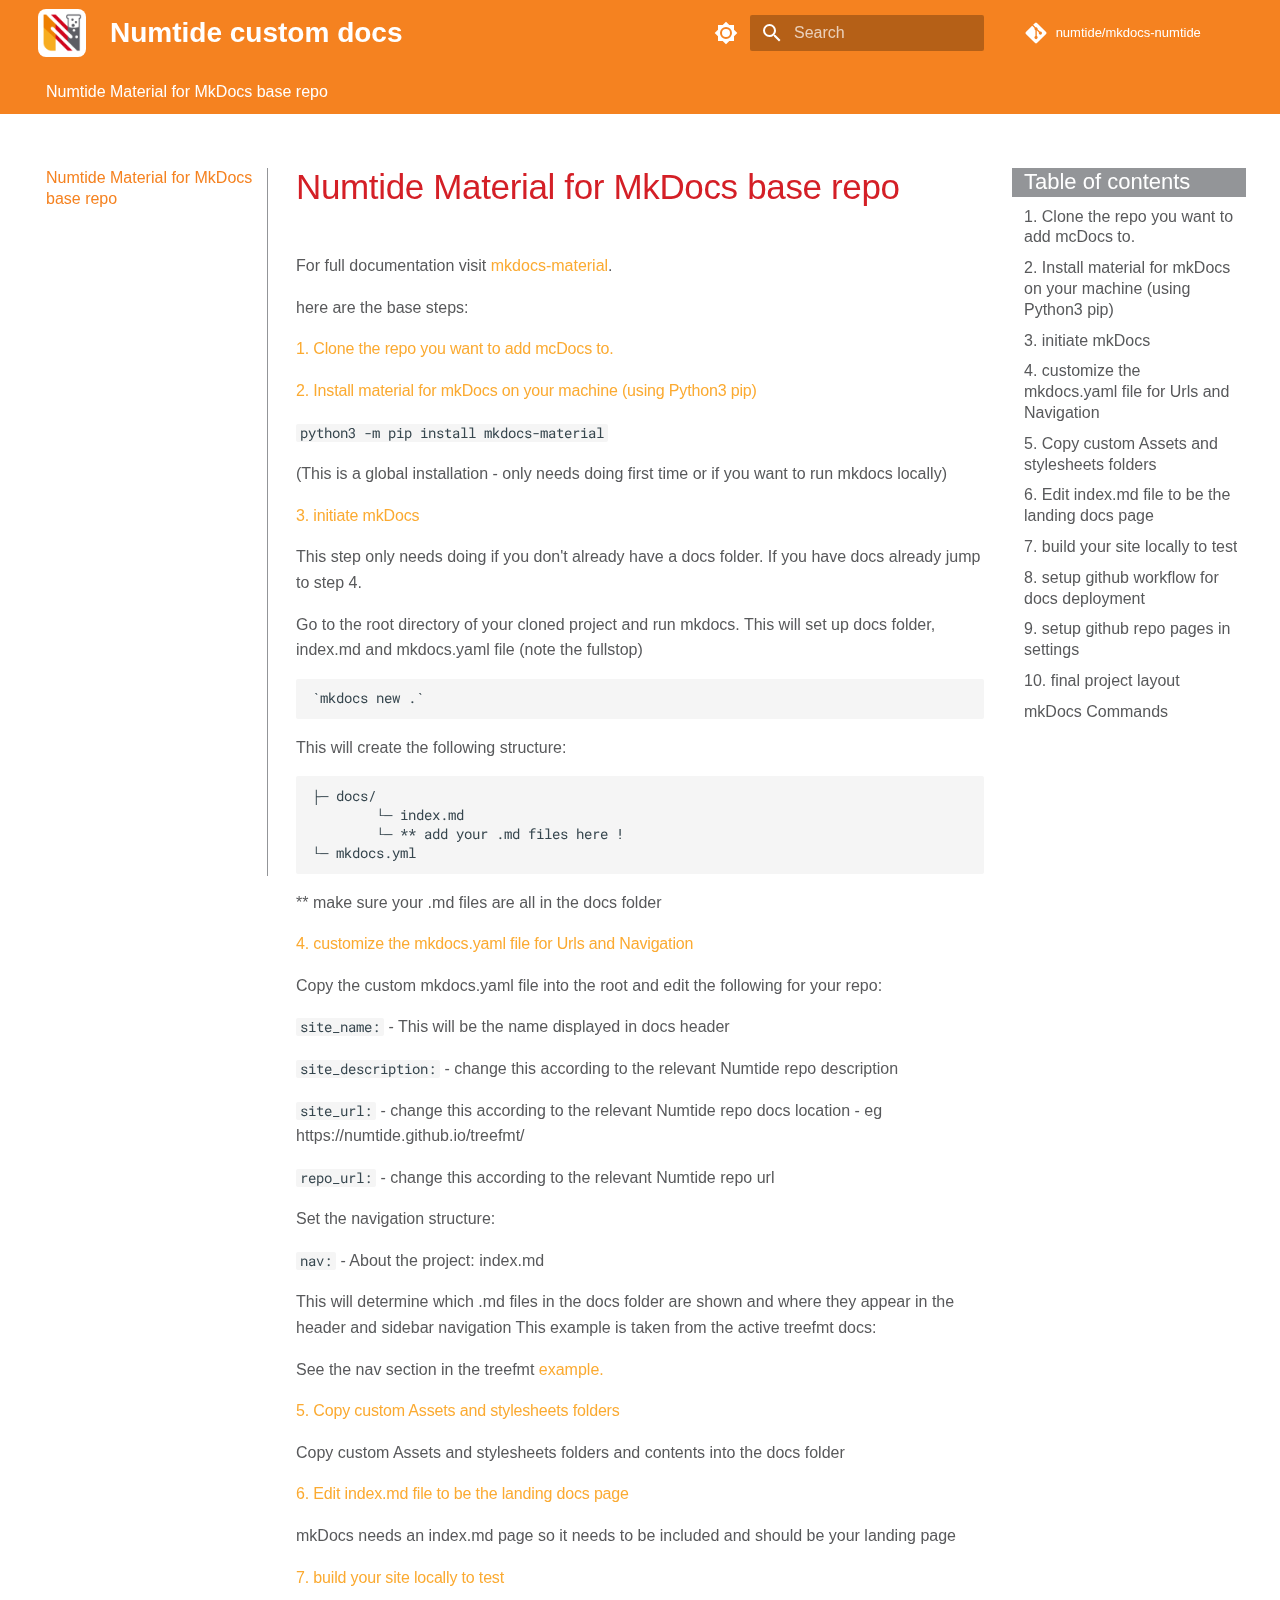
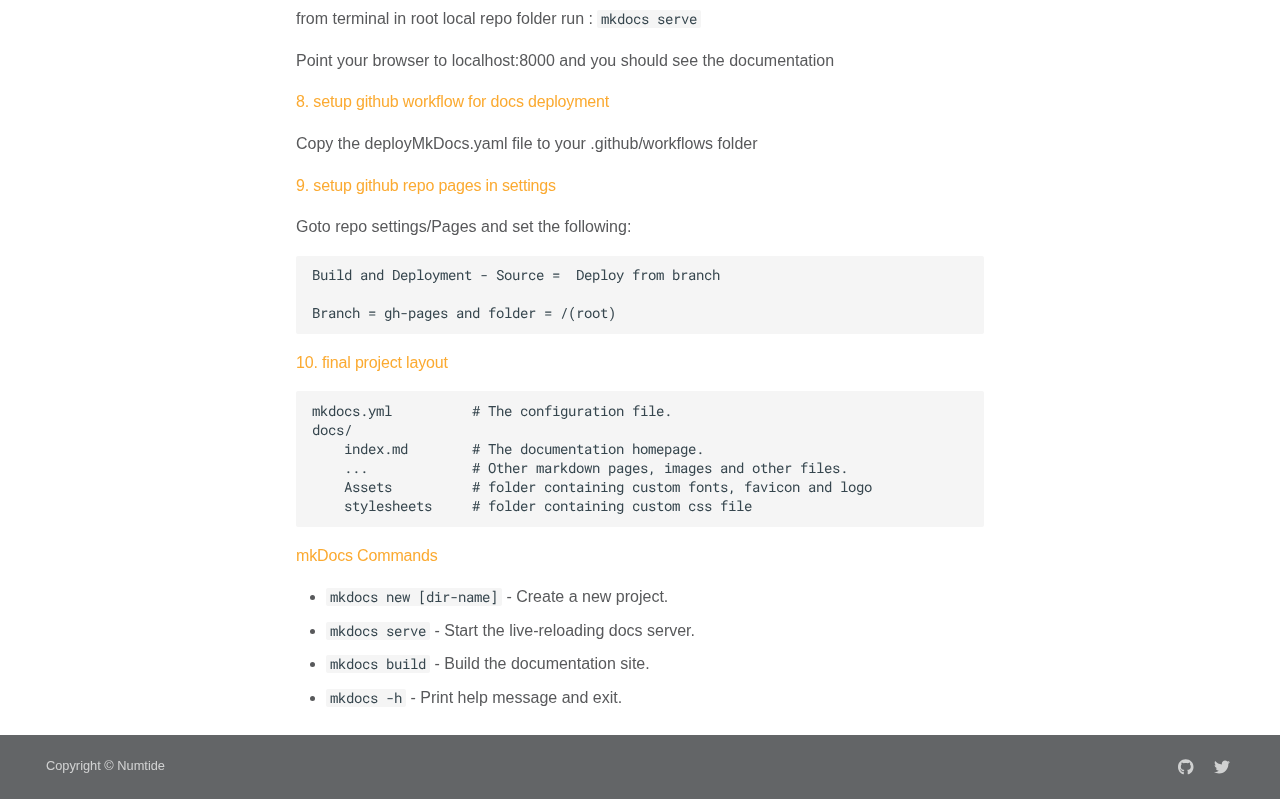
<file: index.html>
<!doctype html>
<html lang="en" class="no-js">
  <head>
    
      <meta charset="utf-8">
      <meta name="viewport" content="width=device-width,initial-scale=1">
      
        <meta name="description" content="Custom MkDocs base Repo">
      
      
      
        <link rel="canonical" href="https://numtide.github.io/mkdocs-numtide/">
      
      
      
      
      <link rel="icon" href="assets/logo.png">
      <meta name="generator" content="mkdocs-1.6.0, mkdocs-material-9.5.29">
    
    
      
        <title>Numtide custom docs</title>
      
    
    
      <link rel="stylesheet" href="assets/stylesheets/main.76a95c52.min.css">
      
        
        <link rel="stylesheet" href="assets/stylesheets/palette.06af60db.min.css">
      
      


    
    
      
    
    
      
        
        
        <link rel="preconnect" href="https://fonts.gstatic.com" crossorigin>
        <link rel="stylesheet" href="https://fonts.googleapis.com/css?family=Roboto:300,300i,400,400i,700,700i%7CRoboto+Mono:400,400i,700,700i&display=fallback">
        <style>:root{--md-text-font:"Roboto";--md-code-font:"Roboto Mono"}</style>
      
    
    
      <link rel="stylesheet" href="https://numtide.github.io/mkdocs-numtide/stylesheets/extra.css">
    
    <script>__md_scope=new URL(".",location),__md_hash=e=>[...e].reduce((e,_)=>(e<<5)-e+_.charCodeAt(0),0),__md_get=(e,_=localStorage,t=__md_scope)=>JSON.parse(_.getItem(t.pathname+"."+e)),__md_set=(e,_,t=localStorage,a=__md_scope)=>{try{t.setItem(a.pathname+"."+e,JSON.stringify(_))}catch(e){}}</script>
    
      

    
    
    
  </head>
  
  
    
    
      
    
    
    
    
    <body dir="ltr" data-md-color-scheme="default" data-md-color-primary="teal" data-md-color-accent="orange">
  
    
    <input class="md-toggle" data-md-toggle="drawer" type="checkbox" id="__drawer" autocomplete="off">
    <input class="md-toggle" data-md-toggle="search" type="checkbox" id="__search" autocomplete="off">
    <label class="md-overlay" for="__drawer"></label>
    <div data-md-component="skip">
      
        
        <a href="#numtide-material-for-mkdocs-base-repo" class="md-skip">
          Skip to content
        </a>
      
    </div>
    <div data-md-component="announce">
      
    </div>
    
    
      

<header class="md-header" data-md-component="header">
  <nav class="md-header__inner md-grid" aria-label="Header">
    <a href="." title="Numtide custom docs" class="md-header__button md-logo" aria-label="Numtide custom docs" data-md-component="logo">
      
  <img src="assets/logo.png" alt="logo">

    </a>
    <label class="md-header__button md-icon" for="__drawer">
      
      <svg xmlns="http://www.w3.org/2000/svg" viewBox="0 0 24 24"><path d="M3 6h18v2H3V6m0 5h18v2H3v-2m0 5h18v2H3v-2Z"/></svg>
    </label>
    <div class="md-header__title" data-md-component="header-title">
      <div class="md-header__ellipsis">
        <div class="md-header__topic">
          <span class="md-ellipsis">
            Numtide custom docs
          </span>
        </div>
        <div class="md-header__topic" data-md-component="header-topic">
          <span class="md-ellipsis">
            
              Numtide Material for MkDocs base repo
            
          </span>
        </div>
      </div>
    </div>
    
      
        <form class="md-header__option" data-md-component="palette">
  
    
    
    
    <input class="md-option" data-md-color-media="" data-md-color-scheme="default" data-md-color-primary="teal" data-md-color-accent="orange"  aria-label="Switch to dark mode"  type="radio" name="__palette" id="__palette_0">
    
      <label class="md-header__button md-icon" title="Switch to dark mode" for="__palette_1" hidden>
        <svg xmlns="http://www.w3.org/2000/svg" viewBox="0 0 24 24"><path d="M12 8a4 4 0 0 0-4 4 4 4 0 0 0 4 4 4 4 0 0 0 4-4 4 4 0 0 0-4-4m0 10a6 6 0 0 1-6-6 6 6 0 0 1 6-6 6 6 0 0 1 6 6 6 6 0 0 1-6 6m8-9.31V4h-4.69L12 .69 8.69 4H4v4.69L.69 12 4 15.31V20h4.69L12 23.31 15.31 20H20v-4.69L23.31 12 20 8.69Z"/></svg>
      </label>
    
  
    
    
    
    <input class="md-option" data-md-color-media="" data-md-color-scheme="slate" data-md-color-primary="blue-grey" data-md-color-accent="orange"  aria-label="Switch to light mode"  type="radio" name="__palette" id="__palette_1">
    
      <label class="md-header__button md-icon" title="Switch to light mode" for="__palette_0" hidden>
        <svg xmlns="http://www.w3.org/2000/svg" viewBox="0 0 24 24"><path d="M12 18c-.89 0-1.74-.2-2.5-.55C11.56 16.5 13 14.42 13 12c0-2.42-1.44-4.5-3.5-5.45C10.26 6.2 11.11 6 12 6a6 6 0 0 1 6 6 6 6 0 0 1-6 6m8-9.31V4h-4.69L12 .69 8.69 4H4v4.69L.69 12 4 15.31V20h4.69L12 23.31 15.31 20H20v-4.69L23.31 12 20 8.69Z"/></svg>
      </label>
    
  
</form>
      
    
    
      <script>var media,input,key,value,palette=__md_get("__palette");if(palette&&palette.color){"(prefers-color-scheme)"===palette.color.media&&(media=matchMedia("(prefers-color-scheme: light)"),input=document.querySelector(media.matches?"[data-md-color-media='(prefers-color-scheme: light)']":"[data-md-color-media='(prefers-color-scheme: dark)']"),palette.color.media=input.getAttribute("data-md-color-media"),palette.color.scheme=input.getAttribute("data-md-color-scheme"),palette.color.primary=input.getAttribute("data-md-color-primary"),palette.color.accent=input.getAttribute("data-md-color-accent"));for([key,value]of Object.entries(palette.color))document.body.setAttribute("data-md-color-"+key,value)}</script>
    
    
    
      <label class="md-header__button md-icon" for="__search">
        
        <svg xmlns="http://www.w3.org/2000/svg" viewBox="0 0 24 24"><path d="M9.5 3A6.5 6.5 0 0 1 16 9.5c0 1.61-.59 3.09-1.56 4.23l.27.27h.79l5 5-1.5 1.5-5-5v-.79l-.27-.27A6.516 6.516 0 0 1 9.5 16 6.5 6.5 0 0 1 3 9.5 6.5 6.5 0 0 1 9.5 3m0 2C7 5 5 7 5 9.5S7 14 9.5 14 14 12 14 9.5 12 5 9.5 5Z"/></svg>
      </label>
      <div class="md-search" data-md-component="search" role="dialog">
  <label class="md-search__overlay" for="__search"></label>
  <div class="md-search__inner" role="search">
    <form class="md-search__form" name="search">
      <input type="text" class="md-search__input" name="query" aria-label="Search" placeholder="Search" autocapitalize="off" autocorrect="off" autocomplete="off" spellcheck="false" data-md-component="search-query" required>
      <label class="md-search__icon md-icon" for="__search">
        
        <svg xmlns="http://www.w3.org/2000/svg" viewBox="0 0 24 24"><path d="M9.5 3A6.5 6.5 0 0 1 16 9.5c0 1.61-.59 3.09-1.56 4.23l.27.27h.79l5 5-1.5 1.5-5-5v-.79l-.27-.27A6.516 6.516 0 0 1 9.5 16 6.5 6.5 0 0 1 3 9.5 6.5 6.5 0 0 1 9.5 3m0 2C7 5 5 7 5 9.5S7 14 9.5 14 14 12 14 9.5 12 5 9.5 5Z"/></svg>
        
        <svg xmlns="http://www.w3.org/2000/svg" viewBox="0 0 24 24"><path d="M20 11v2H8l5.5 5.5-1.42 1.42L4.16 12l7.92-7.92L13.5 5.5 8 11h12Z"/></svg>
      </label>
      <nav class="md-search__options" aria-label="Search">
        
        <button type="reset" class="md-search__icon md-icon" title="Clear" aria-label="Clear" tabindex="-1">
          
          <svg xmlns="http://www.w3.org/2000/svg" viewBox="0 0 24 24"><path d="M19 6.41 17.59 5 12 10.59 6.41 5 5 6.41 10.59 12 5 17.59 6.41 19 12 13.41 17.59 19 19 17.59 13.41 12 19 6.41Z"/></svg>
        </button>
      </nav>
      
    </form>
    <div class="md-search__output">
      <div class="md-search__scrollwrap" tabindex="0" data-md-scrollfix>
        <div class="md-search-result" data-md-component="search-result">
          <div class="md-search-result__meta">
            Initializing search
          </div>
          <ol class="md-search-result__list" role="presentation"></ol>
        </div>
      </div>
    </div>
  </div>
</div>
    
    
      <div class="md-header__source">
        <a href="https://github.com/numtide/mkdocs-numtide" title="Go to repository" class="md-source" data-md-component="source">
  <div class="md-source__icon md-icon">
    
    <svg xmlns="http://www.w3.org/2000/svg" viewBox="0 0 448 512"><!--! Font Awesome Free 6.5.2 by @fontawesome - https://fontawesome.com License - https://fontawesome.com/license/free (Icons: CC BY 4.0, Fonts: SIL OFL 1.1, Code: MIT License) Copyright 2024 Fonticons, Inc.--><path d="M439.55 236.05 244 40.45a28.87 28.87 0 0 0-40.81 0l-40.66 40.63 51.52 51.52c27.06-9.14 52.68 16.77 43.39 43.68l49.66 49.66c34.23-11.8 61.18 31 35.47 56.69-26.49 26.49-70.21-2.87-56-37.34L240.22 199v121.85c25.3 12.54 22.26 41.85 9.08 55a34.34 34.34 0 0 1-48.55 0c-17.57-17.6-11.07-46.91 11.25-56v-123c-20.8-8.51-24.6-30.74-18.64-45L142.57 101 8.45 235.14a28.86 28.86 0 0 0 0 40.81l195.61 195.6a28.86 28.86 0 0 0 40.8 0l194.69-194.69a28.86 28.86 0 0 0 0-40.81z"/></svg>
  </div>
  <div class="md-source__repository">
    numtide/mkdocs-numtide
  </div>
</a>
      </div>
    
  </nav>
  
</header>
    
    <div class="md-container" data-md-component="container">
      
      
        
          
            
<nav class="md-tabs" aria-label="Tabs" data-md-component="tabs">
  <div class="md-grid">
    <ul class="md-tabs__list">
      
        
  
  
    
  
  
    <li class="md-tabs__item md-tabs__item--active">
      <a href="." class="md-tabs__link">
        
  
    
  
  Numtide Material for MkDocs base repo

      </a>
    </li>
  

      
    </ul>
  </div>
</nav>
          
        
      
      <main class="md-main" data-md-component="main">
        <div class="md-main__inner md-grid">
          
            
              
              <div class="md-sidebar md-sidebar--primary" data-md-component="sidebar" data-md-type="navigation" >
                <div class="md-sidebar__scrollwrap">
                  <div class="md-sidebar__inner">
                    


  


<nav class="md-nav md-nav--primary md-nav--lifted" aria-label="Navigation" data-md-level="0">
  <label class="md-nav__title" for="__drawer">
    <a href="." title="Numtide custom docs" class="md-nav__button md-logo" aria-label="Numtide custom docs" data-md-component="logo">
      
  <img src="assets/logo.png" alt="logo">

    </a>
    Numtide custom docs
  </label>
  
    <div class="md-nav__source">
      <a href="https://github.com/numtide/mkdocs-numtide" title="Go to repository" class="md-source" data-md-component="source">
  <div class="md-source__icon md-icon">
    
    <svg xmlns="http://www.w3.org/2000/svg" viewBox="0 0 448 512"><!--! Font Awesome Free 6.5.2 by @fontawesome - https://fontawesome.com License - https://fontawesome.com/license/free (Icons: CC BY 4.0, Fonts: SIL OFL 1.1, Code: MIT License) Copyright 2024 Fonticons, Inc.--><path d="M439.55 236.05 244 40.45a28.87 28.87 0 0 0-40.81 0l-40.66 40.63 51.52 51.52c27.06-9.14 52.68 16.77 43.39 43.68l49.66 49.66c34.23-11.8 61.18 31 35.47 56.69-26.49 26.49-70.21-2.87-56-37.34L240.22 199v121.85c25.3 12.54 22.26 41.85 9.08 55a34.34 34.34 0 0 1-48.55 0c-17.57-17.6-11.07-46.91 11.25-56v-123c-20.8-8.51-24.6-30.74-18.64-45L142.57 101 8.45 235.14a28.86 28.86 0 0 0 0 40.81l195.61 195.6a28.86 28.86 0 0 0 40.8 0l194.69-194.69a28.86 28.86 0 0 0 0-40.81z"/></svg>
  </div>
  <div class="md-source__repository">
    numtide/mkdocs-numtide
  </div>
</a>
    </div>
  
  <ul class="md-nav__list" data-md-scrollfix>
    
      
      
  
  
    
  
  
  
    <li class="md-nav__item md-nav__item--active">
      
      <input class="md-nav__toggle md-toggle" type="checkbox" id="__toc">
      
      
        
      
      
        <label class="md-nav__link md-nav__link--active" for="__toc">
          
  
  <span class="md-ellipsis">
    Numtide Material for MkDocs base repo
  </span>
  

          <span class="md-nav__icon md-icon"></span>
        </label>
      
      <a href="." class="md-nav__link md-nav__link--active">
        
  
  <span class="md-ellipsis">
    Numtide Material for MkDocs base repo
  </span>
  

      </a>
      
        

<nav class="md-nav md-nav--secondary" aria-label="Table of contents">
  
  
  
    
  
  
    <label class="md-nav__title" for="__toc">
      <span class="md-nav__icon md-icon"></span>
      Table of contents
    </label>
    <ul class="md-nav__list" data-md-component="toc" data-md-scrollfix>
      
        <li class="md-nav__item">
  <a href="#1-clone-the-repo-you-want-to-add-mcdocs-to" class="md-nav__link">
    <span class="md-ellipsis">
      1. Clone the repo you want to add mcDocs to.
    </span>
  </a>
  
</li>
      
        <li class="md-nav__item">
  <a href="#2-install-material-for-mkdocs-on-your-machine-using-python3-pip" class="md-nav__link">
    <span class="md-ellipsis">
      2. Install material for mkDocs on your machine (using Python3 pip)
    </span>
  </a>
  
</li>
      
        <li class="md-nav__item">
  <a href="#3-initiate-mkdocs" class="md-nav__link">
    <span class="md-ellipsis">
      3. initiate mkDocs
    </span>
  </a>
  
</li>
      
        <li class="md-nav__item">
  <a href="#4-customize-the-mkdocsyaml-file-for-urls-and-navigation" class="md-nav__link">
    <span class="md-ellipsis">
      4. customize the mkdocs.yaml file for Urls and Navigation
    </span>
  </a>
  
</li>
      
        <li class="md-nav__item">
  <a href="#5-copy-custom-assets-and-stylesheets-folders" class="md-nav__link">
    <span class="md-ellipsis">
      5. Copy custom Assets and stylesheets folders
    </span>
  </a>
  
</li>
      
        <li class="md-nav__item">
  <a href="#6-edit-indexmd-file-to-be-the-landing-docs-page" class="md-nav__link">
    <span class="md-ellipsis">
      6. Edit index.md file to be the landing docs page
    </span>
  </a>
  
</li>
      
        <li class="md-nav__item">
  <a href="#7-build-your-site-locally-to-test" class="md-nav__link">
    <span class="md-ellipsis">
      7. build your site locally to test
    </span>
  </a>
  
</li>
      
        <li class="md-nav__item">
  <a href="#8-setup-github-workflow-for-docs-deployment" class="md-nav__link">
    <span class="md-ellipsis">
      8. setup github workflow for docs deployment
    </span>
  </a>
  
</li>
      
        <li class="md-nav__item">
  <a href="#9-setup-github-repo-pages-in-settings" class="md-nav__link">
    <span class="md-ellipsis">
      9. setup github repo pages in settings
    </span>
  </a>
  
</li>
      
        <li class="md-nav__item">
  <a href="#10-final-project-layout" class="md-nav__link">
    <span class="md-ellipsis">
      10. final project layout
    </span>
  </a>
  
</li>
      
        <li class="md-nav__item">
  <a href="#mkdocs-commands" class="md-nav__link">
    <span class="md-ellipsis">
      mkDocs Commands
    </span>
  </a>
  
</li>
      
    </ul>
  
</nav>
      
    </li>
  

    
  </ul>
</nav>
                  </div>
                </div>
              </div>
            
            
              
              <div class="md-sidebar md-sidebar--secondary" data-md-component="sidebar" data-md-type="toc" >
                <div class="md-sidebar__scrollwrap">
                  <div class="md-sidebar__inner">
                    

<nav class="md-nav md-nav--secondary" aria-label="Table of contents">
  
  
  
    
  
  
    <label class="md-nav__title" for="__toc">
      <span class="md-nav__icon md-icon"></span>
      Table of contents
    </label>
    <ul class="md-nav__list" data-md-component="toc" data-md-scrollfix>
      
        <li class="md-nav__item">
  <a href="#1-clone-the-repo-you-want-to-add-mcdocs-to" class="md-nav__link">
    <span class="md-ellipsis">
      1. Clone the repo you want to add mcDocs to.
    </span>
  </a>
  
</li>
      
        <li class="md-nav__item">
  <a href="#2-install-material-for-mkdocs-on-your-machine-using-python3-pip" class="md-nav__link">
    <span class="md-ellipsis">
      2. Install material for mkDocs on your machine (using Python3 pip)
    </span>
  </a>
  
</li>
      
        <li class="md-nav__item">
  <a href="#3-initiate-mkdocs" class="md-nav__link">
    <span class="md-ellipsis">
      3. initiate mkDocs
    </span>
  </a>
  
</li>
      
        <li class="md-nav__item">
  <a href="#4-customize-the-mkdocsyaml-file-for-urls-and-navigation" class="md-nav__link">
    <span class="md-ellipsis">
      4. customize the mkdocs.yaml file for Urls and Navigation
    </span>
  </a>
  
</li>
      
        <li class="md-nav__item">
  <a href="#5-copy-custom-assets-and-stylesheets-folders" class="md-nav__link">
    <span class="md-ellipsis">
      5. Copy custom Assets and stylesheets folders
    </span>
  </a>
  
</li>
      
        <li class="md-nav__item">
  <a href="#6-edit-indexmd-file-to-be-the-landing-docs-page" class="md-nav__link">
    <span class="md-ellipsis">
      6. Edit index.md file to be the landing docs page
    </span>
  </a>
  
</li>
      
        <li class="md-nav__item">
  <a href="#7-build-your-site-locally-to-test" class="md-nav__link">
    <span class="md-ellipsis">
      7. build your site locally to test
    </span>
  </a>
  
</li>
      
        <li class="md-nav__item">
  <a href="#8-setup-github-workflow-for-docs-deployment" class="md-nav__link">
    <span class="md-ellipsis">
      8. setup github workflow for docs deployment
    </span>
  </a>
  
</li>
      
        <li class="md-nav__item">
  <a href="#9-setup-github-repo-pages-in-settings" class="md-nav__link">
    <span class="md-ellipsis">
      9. setup github repo pages in settings
    </span>
  </a>
  
</li>
      
        <li class="md-nav__item">
  <a href="#10-final-project-layout" class="md-nav__link">
    <span class="md-ellipsis">
      10. final project layout
    </span>
  </a>
  
</li>
      
        <li class="md-nav__item">
  <a href="#mkdocs-commands" class="md-nav__link">
    <span class="md-ellipsis">
      mkDocs Commands
    </span>
  </a>
  
</li>
      
    </ul>
  
</nav>
                  </div>
                </div>
              </div>
            
          
          
            <div class="md-content" data-md-component="content">
              <article class="md-content__inner md-typeset">
                
                  

  
  


<h1 id="numtide-material-for-mkdocs-base-repo">Numtide Material for MkDocs base repo</h1>
<p>For full documentation visit <a href="https://squidfunk.github.io/mkdocs-material/getting-started/">mkdocs-material</a>.</p>
<p>here are the base steps:</p>
<h4 id="1-clone-the-repo-you-want-to-add-mcdocs-to">1. Clone the repo you want to add mcDocs to.</h4>
<h4 id="2-install-material-for-mkdocs-on-your-machine-using-python3-pip">2. Install material for mkDocs on your machine (using Python3 pip)</h4>
<p><code>python3 -m pip install mkdocs-material</code></p>
<p>(This is a global installation - only needs doing first time or if you want to run mkdocs locally)</p>
<h4 id="3-initiate-mkdocs">3. initiate mkDocs</h4>
<p>This step only needs doing if you don't already have a docs folder.
If you have docs already jump to step 4.</p>
<p>Go to the root directory of your cloned project and run mkdocs.
This will set up docs folder, index.md and mkdocs.yaml file (note the fullstop)</p>
<div class="highlight"><pre><span></span><code>`mkdocs new .`
</code></pre></div>
<p>This will create the following structure:</p>
<div class="highlight"><pre><span></span><code>├─ docs/
        └─ index.md
        └─ ** add your .md files here !
└─ mkdocs.yml
</code></pre></div>
<p>** make sure your .md files are all in the docs folder</p>
<h4 id="4-customize-the-mkdocsyaml-file-for-urls-and-navigation">4. customize the mkdocs.yaml file for Urls and Navigation</h4>
<p>Copy the custom mkdocs.yaml file into the root and
edit the following for your repo:</p>
<p><code>site_name:</code> - This will be the name displayed in docs header</p>
<p><code>site_description:</code> - change this according to the relevant Numtide repo description</p>
<p><code>site_url:</code> - change this according to the relevant Numtide repo docs location - eg https://numtide.github.io/treefmt/</p>
<p><code>repo_url:</code> - change this according to the relevant Numtide repo url</p>
<p>Set the navigation structure:</p>
<p><code>nav:</code>
  - About the project: index.md</p>
<p>This will determine which .md files in the docs folder are shown and where they appear in the header and sidebar navigation
This example is taken from the active treefmt docs:</p>
<p>See the nav section in the treefmt
<a href="https://github.com/numtide/treefmt/blob/main/mkdocs.yml" target="_blank">example.</a></p>
<h4 id="5-copy-custom-assets-and-stylesheets-folders">5. Copy custom Assets and stylesheets folders</h4>
<p>Copy custom Assets and stylesheets folders and contents into the docs folder</p>
<h4 id="6-edit-indexmd-file-to-be-the-landing-docs-page">6. Edit index.md file to be the landing docs page</h4>
<p>mkDocs needs an index.md page so it needs to be included and should be your landing page</p>
<h4 id="7-build-your-site-locally-to-test">7. build your site locally to test</h4>
<p>from terminal in root local repo folder run :
<code>mkdocs serve</code></p>
<p>Point your browser to localhost:8000 and you should see the documentation</p>
<h4 id="8-setup-github-workflow-for-docs-deployment">8. setup github workflow for docs deployment</h4>
<p>Copy the deployMkDocs.yaml file to your .github/workflows folder</p>
<h4 id="9-setup-github-repo-pages-in-settings">9. setup github repo pages in settings</h4>
<p>Goto repo settings/Pages and set the following:</p>
<div class="highlight"><pre><span></span><code>Build and Deployment - Source =  Deploy from branch

Branch = gh-pages and folder = /(root)
</code></pre></div>
<h4 id="10-final-project-layout">10. final project layout</h4>
<div class="highlight"><pre><span></span><code>mkdocs.yml          # The configuration file.
docs/
    index.md        # The documentation homepage.
    ...             # Other markdown pages, images and other files.
    Assets          # folder containing custom fonts, favicon and logo
    stylesheets     # folder containing custom css file
</code></pre></div>
<h4 id="mkdocs-commands">mkDocs Commands</h4>
<ul>
<li><code>mkdocs new [dir-name]</code> - Create a new project.</li>
<li><code>mkdocs serve</code> - Start the live-reloading docs server.</li>
<li><code>mkdocs build</code> - Build the documentation site.</li>
<li><code>mkdocs -h</code> - Print help message and exit.</li>
</ul>












                
              </article>
            </div>
          
          
  <script>var tabs=__md_get("__tabs");if(Array.isArray(tabs))e:for(var set of document.querySelectorAll(".tabbed-set")){var tab,labels=set.querySelector(".tabbed-labels");for(tab of tabs)for(var label of labels.getElementsByTagName("label"))if(label.innerText.trim()===tab){var input=document.getElementById(label.htmlFor);input.checked=!0;continue e}}</script>

<script>var target=document.getElementById(location.hash.slice(1));target&&target.name&&(target.checked=target.name.startsWith("__tabbed_"))</script>
        </div>
        
      </main>
      
        <footer class="md-footer">
  
  <div class="md-footer-meta md-typeset">
    <div class="md-footer-meta__inner md-grid">
      <div class="md-copyright">
  
    <div class="md-copyright__highlight">
      Copyright &copy; Numtide
    </div>
  
  
</div>
      
        <div class="md-social">
  
    
    
    
    
    <a href="https://github.com/numtide" target="_blank" rel="noopener" title="Numtide on Github" class="md-social__link">
      <svg xmlns="http://www.w3.org/2000/svg" viewBox="0 0 496 512"><!--! Font Awesome Free 6.5.2 by @fontawesome - https://fontawesome.com License - https://fontawesome.com/license/free (Icons: CC BY 4.0, Fonts: SIL OFL 1.1, Code: MIT License) Copyright 2024 Fonticons, Inc.--><path d="M165.9 397.4c0 2-2.3 3.6-5.2 3.6-3.3.3-5.6-1.3-5.6-3.6 0-2 2.3-3.6 5.2-3.6 3-.3 5.6 1.3 5.6 3.6zm-31.1-4.5c-.7 2 1.3 4.3 4.3 4.9 2.6 1 5.6 0 6.2-2s-1.3-4.3-4.3-5.2c-2.6-.7-5.5.3-6.2 2.3zm44.2-1.7c-2.9.7-4.9 2.6-4.6 4.9.3 2 2.9 3.3 5.9 2.6 2.9-.7 4.9-2.6 4.6-4.6-.3-1.9-3-3.2-5.9-2.9zM244.8 8C106.1 8 0 113.3 0 252c0 110.9 69.8 205.8 169.5 239.2 12.8 2.3 17.3-5.6 17.3-12.1 0-6.2-.3-40.4-.3-61.4 0 0-70 15-84.7-29.8 0 0-11.4-29.1-27.8-36.6 0 0-22.9-15.7 1.6-15.4 0 0 24.9 2 38.6 25.8 21.9 38.6 58.6 27.5 72.9 20.9 2.3-16 8.8-27.1 16-33.7-55.9-6.2-112.3-14.3-112.3-110.5 0-27.5 7.6-41.3 23.6-58.9-2.6-6.5-11.1-33.3 2.6-67.9 20.9-6.5 69 27 69 27 20-5.6 41.5-8.5 62.8-8.5s42.8 2.9 62.8 8.5c0 0 48.1-33.6 69-27 13.7 34.7 5.2 61.4 2.6 67.9 16 17.7 25.8 31.5 25.8 58.9 0 96.5-58.9 104.2-114.8 110.5 9.2 7.9 17 22.9 17 46.4 0 33.7-.3 75.4-.3 83.6 0 6.5 4.6 14.4 17.3 12.1C428.2 457.8 496 362.9 496 252 496 113.3 383.5 8 244.8 8zM97.2 352.9c-1.3 1-1 3.3.7 5.2 1.6 1.6 3.9 2.3 5.2 1 1.3-1 1-3.3-.7-5.2-1.6-1.6-3.9-2.3-5.2-1zm-10.8-8.1c-.7 1.3.3 2.9 2.3 3.9 1.6 1 3.6.7 4.3-.7.7-1.3-.3-2.9-2.3-3.9-2-.6-3.6-.3-4.3.7zm32.4 35.6c-1.6 1.3-1 4.3 1.3 6.2 2.3 2.3 5.2 2.6 6.5 1 1.3-1.3.7-4.3-1.3-6.2-2.2-2.3-5.2-2.6-6.5-1zm-11.4-14.7c-1.6 1-1.6 3.6 0 5.9 1.6 2.3 4.3 3.3 5.6 2.3 1.6-1.3 1.6-3.9 0-6.2-1.4-2.3-4-3.3-5.6-2z"/></svg>
    </a>
  
    
    
    
    
    <a href="https://twitter.com/numtide" target="_blank" rel="noopener" title="Numtide on Twitter" class="md-social__link">
      <svg xmlns="http://www.w3.org/2000/svg" viewBox="0 0 512 512"><!--! Font Awesome Free 6.5.2 by @fontawesome - https://fontawesome.com License - https://fontawesome.com/license/free (Icons: CC BY 4.0, Fonts: SIL OFL 1.1, Code: MIT License) Copyright 2024 Fonticons, Inc.--><path d="M459.37 151.716c.325 4.548.325 9.097.325 13.645 0 138.72-105.583 298.558-298.558 298.558-59.452 0-114.68-17.219-161.137-47.106 8.447.974 16.568 1.299 25.34 1.299 49.055 0 94.213-16.568 130.274-44.832-46.132-.975-84.792-31.188-98.112-72.772 6.498.974 12.995 1.624 19.818 1.624 9.421 0 18.843-1.3 27.614-3.573-48.081-9.747-84.143-51.98-84.143-102.985v-1.299c13.969 7.797 30.214 12.67 47.431 13.319-28.264-18.843-46.781-51.005-46.781-87.391 0-19.492 5.197-37.36 14.294-52.954 51.655 63.675 129.3 105.258 216.365 109.807-1.624-7.797-2.599-15.918-2.599-24.04 0-57.828 46.782-104.934 104.934-104.934 30.213 0 57.502 12.67 76.67 33.137 23.715-4.548 46.456-13.32 66.599-25.34-7.798 24.366-24.366 44.833-46.132 57.827 21.117-2.273 41.584-8.122 60.426-16.243-14.292 20.791-32.161 39.308-52.628 54.253z"/></svg>
    </a>
  
</div>
      
    </div>
  </div>
</footer>
      
    </div>
    <div class="md-dialog" data-md-component="dialog">
      <div class="md-dialog__inner md-typeset"></div>
    </div>
    
    
    <script id="__config" type="application/json">{"base": ".", "features": ["tabs", "instant", "navigation.tabs", "navigation.expand", "navigation.instant", "navigation.tracking", "content.code.annotate", "content.tabs.link"], "search": "assets/javascripts/workers/search.b8dbb3d2.min.js", "translations": {"clipboard.copied": "Copied to clipboard", "clipboard.copy": "Copy to clipboard", "search.result.more.one": "1 more on this page", "search.result.more.other": "# more on this page", "search.result.none": "No matching documents", "search.result.one": "1 matching document", "search.result.other": "# matching documents", "search.result.placeholder": "Type to start searching", "search.result.term.missing": "Missing", "select.version": "Select version"}}</script>
    
    
      <script src="assets/javascripts/bundle.fe8b6f2b.min.js"></script>
      
    
  </body>
</html>
</file>
<file: assets/stylesheets/main.76a95c52.min.css>
@charset "UTF-8";html{-webkit-text-size-adjust:none;-moz-text-size-adjust:none;text-size-adjust:none;box-sizing:border-box}*,:after,:before{box-sizing:inherit}@media (prefers-reduced-motion){*,:after,:before{transition:none!important}}body{margin:0}a,button,input,label{-webkit-tap-highlight-color:transparent}a{color:inherit;text-decoration:none}hr{border:0;box-sizing:initial;display:block;height:.05rem;overflow:visible;padding:0}small{font-size:80%}sub,sup{line-height:1em}img{border-style:none}table{border-collapse:initial;border-spacing:0}td,th{font-weight:400;vertical-align:top}button{background:#0000;border:0;font-family:inherit;font-size:inherit;margin:0;padding:0}input{border:0;outline:none}:root{--md-primary-fg-color:#4051b5;--md-primary-fg-color--light:#5d6cc0;--md-primary-fg-color--dark:#303fa1;--md-primary-bg-color:#fff;--md-primary-bg-color--light:#ffffffb3;--md-accent-fg-color:#526cfe;--md-accent-fg-color--transparent:#526cfe1a;--md-accent-bg-color:#fff;--md-accent-bg-color--light:#ffffffb3}[data-md-color-scheme=default]{color-scheme:light}[data-md-color-scheme=default] img[src$="#gh-dark-mode-only"],[data-md-color-scheme=default] img[src$="#only-dark"]{display:none}:root,[data-md-color-scheme=default]{--md-hue:225deg;--md-default-fg-color:#000000de;--md-default-fg-color--light:#0000008a;--md-default-fg-color--lighter:#00000052;--md-default-fg-color--lightest:#00000012;--md-default-bg-color:#fff;--md-default-bg-color--light:#ffffffb3;--md-default-bg-color--lighter:#ffffff4d;--md-default-bg-color--lightest:#ffffff1f;--md-code-fg-color:#36464e;--md-code-bg-color:#f5f5f5;--md-code-hl-color:#4287ff;--md-code-hl-color--light:#4287ff1a;--md-code-hl-number-color:#d52a2a;--md-code-hl-special-color:#db1457;--md-code-hl-function-color:#a846b9;--md-code-hl-constant-color:#6e59d9;--md-code-hl-keyword-color:#3f6ec6;--md-code-hl-string-color:#1c7d4d;--md-code-hl-name-color:var(--md-code-fg-color);--md-code-hl-operator-color:var(--md-default-fg-color--light);--md-code-hl-punctuation-color:var(--md-default-fg-color--light);--md-code-hl-comment-color:var(--md-default-fg-color--light);--md-code-hl-generic-color:var(--md-default-fg-color--light);--md-code-hl-variable-color:var(--md-default-fg-color--light);--md-typeset-color:var(--md-default-fg-color);--md-typeset-a-color:var(--md-primary-fg-color);--md-typeset-del-color:#f5503d26;--md-typeset-ins-color:#0bd57026;--md-typeset-kbd-color:#fafafa;--md-typeset-kbd-accent-color:#fff;--md-typeset-kbd-border-color:#b8b8b8;--md-typeset-mark-color:#ffff0080;--md-typeset-table-color:#0000001f;--md-typeset-table-color--light:rgba(0,0,0,.035);--md-admonition-fg-color:var(--md-default-fg-color);--md-admonition-bg-color:var(--md-default-bg-color);--md-warning-fg-color:#000000de;--md-warning-bg-color:#ff9;--md-footer-fg-color:#fff;--md-footer-fg-color--light:#ffffffb3;--md-footer-fg-color--lighter:#ffffff73;--md-footer-bg-color:#000000de;--md-footer-bg-color--dark:#00000052;--md-shadow-z1:0 0.2rem 0.5rem #0000000d,0 0 0.05rem #0000001a;--md-shadow-z2:0 0.2rem 0.5rem #0000001a,0 0 0.05rem #00000040;--md-shadow-z3:0 0.2rem 0.5rem #0003,0 0 0.05rem #00000059}.md-icon svg{fill:currentcolor;display:block;height:1.2rem;width:1.2rem}body{-webkit-font-smoothing:antialiased;-moz-osx-font-smoothing:grayscale;--md-text-font-family:var(--md-text-font,_),-apple-system,BlinkMacSystemFont,Helvetica,Arial,sans-serif;--md-code-font-family:var(--md-code-font,_),SFMono-Regular,Consolas,Menlo,monospace}aside,body,input{font-feature-settings:"kern","liga";color:var(--md-typeset-color);font-family:var(--md-text-font-family)}code,kbd,pre{font-feature-settings:"kern";font-family:var(--md-code-font-family)}:root{--md-typeset-table-sort-icon:url('data:image/svg+xml;charset=utf-8,<svg xmlns="http://www.w3.org/2000/svg" viewBox="0 0 24 24"><path d="m18 21-4-4h3V7h-3l4-4 4 4h-3v10h3M2 19v-2h10v2M2 13v-2h7v2M2 7V5h4v2H2Z"/></svg>');--md-typeset-table-sort-icon--asc:url('data:image/svg+xml;charset=utf-8,<svg xmlns="http://www.w3.org/2000/svg" viewBox="0 0 24 24"><path d="M19 17h3l-4 4-4-4h3V3h2M2 17h10v2H2M6 5v2H2V5m0 6h7v2H2v-2Z"/></svg>');--md-typeset-table-sort-icon--desc:url('data:image/svg+xml;charset=utf-8,<svg xmlns="http://www.w3.org/2000/svg" viewBox="0 0 24 24"><path d="M19 7h3l-4-4-4 4h3v14h2M2 17h10v2H2M6 5v2H2V5m0 6h7v2H2v-2Z"/></svg>')}.md-typeset{-webkit-print-color-adjust:exact;color-adjust:exact;font-size:.8rem;line-height:1.6}@media print{.md-typeset{font-size:.68rem}}.md-typeset blockquote,.md-typeset dl,.md-typeset figure,.md-typeset ol,.md-typeset pre,.md-typeset ul{margin-bottom:1em;margin-top:1em}.md-typeset h1{color:var(--md-default-fg-color--light);font-size:2em;line-height:1.3;margin:0 0 1.25em}.md-typeset h1,.md-typeset h2{font-weight:300;letter-spacing:-.01em}.md-typeset h2{font-size:1.5625em;line-height:1.4;margin:1.6em 0 .64em}.md-typeset h3{font-size:1.25em;font-weight:400;letter-spacing:-.01em;line-height:1.5;margin:1.6em 0 .8em}.md-typeset h2+h3{margin-top:.8em}.md-typeset h4{font-weight:700;letter-spacing:-.01em;margin:1em 0}.md-typeset h5,.md-typeset h6{color:var(--md-default-fg-color--light);font-size:.8em;font-weight:700;letter-spacing:-.01em;margin:1.25em 0}.md-typeset h5{text-transform:uppercase}.md-typeset hr{border-bottom:.05rem solid var(--md-default-fg-color--lightest);display:flow-root;margin:1.5em 0}.md-typeset a{color:var(--md-typeset-a-color);word-break:break-word}.md-typeset a,.md-typeset a:before{transition:color 125ms}.md-typeset a:focus,.md-typeset a:hover{color:var(--md-accent-fg-color)}.md-typeset a:focus code,.md-typeset a:hover code{background-color:var(--md-accent-fg-color--transparent)}.md-typeset a code{color:currentcolor;transition:background-color 125ms}.md-typeset a.focus-visible{outline-color:var(--md-accent-fg-color);outline-offset:.2rem}.md-typeset code,.md-typeset kbd,.md-typeset pre{color:var(--md-code-fg-color);direction:ltr;font-variant-ligatures:none}@media print{.md-typeset code,.md-typeset kbd,.md-typeset pre{white-space:pre-wrap}}.md-typeset code{background-color:var(--md-code-bg-color);border-radius:.1rem;-webkit-box-decoration-break:clone;box-decoration-break:clone;font-size:.85em;padding:0 .2941176471em;word-break:break-word}.md-typeset code:not(.focus-visible){-webkit-tap-highlight-color:transparent;outline:none}.md-typeset pre{display:flow-root;line-height:1.4;position:relative}.md-typeset pre>code{-webkit-box-decoration-break:slice;box-decoration-break:slice;box-shadow:none;display:block;margin:0;outline-color:var(--md-accent-fg-color);overflow:auto;padding:.7720588235em 1.1764705882em;scrollbar-color:var(--md-default-fg-color--lighter) #0000;scrollbar-width:thin;touch-action:auto;word-break:normal}.md-typeset pre>code:hover{scrollbar-color:var(--md-accent-fg-color) #0000}.md-typeset pre>code::-webkit-scrollbar{height:.2rem;width:.2rem}.md-typeset pre>code::-webkit-scrollbar-thumb{background-color:var(--md-default-fg-color--lighter)}.md-typeset pre>code::-webkit-scrollbar-thumb:hover{background-color:var(--md-accent-fg-color)}.md-typeset kbd{background-color:var(--md-typeset-kbd-color);border-radius:.1rem;box-shadow:0 .1rem 0 .05rem var(--md-typeset-kbd-border-color),0 .1rem 0 var(--md-typeset-kbd-border-color),0 -.1rem .2rem var(--md-typeset-kbd-accent-color) inset;color:var(--md-default-fg-color);display:inline-block;font-size:.75em;padding:0 .6666666667em;vertical-align:text-top;word-break:break-word}.md-typeset mark{background-color:var(--md-typeset-mark-color);-webkit-box-decoration-break:clone;box-decoration-break:clone;color:inherit;word-break:break-word}.md-typeset abbr{border-bottom:.05rem dotted var(--md-default-fg-color--light);cursor:help;text-decoration:none}.md-typeset small{opacity:.75}[dir=ltr] .md-typeset sub,[dir=ltr] .md-typeset sup{margin-left:.078125em}[dir=rtl] .md-typeset sub,[dir=rtl] .md-typeset sup{margin-right:.078125em}[dir=ltr] .md-typeset blockquote{padding-left:.6rem}[dir=rtl] .md-typeset blockquote{padding-right:.6rem}[dir=ltr] .md-typeset blockquote{border-left:.2rem solid var(--md-default-fg-color--lighter)}[dir=rtl] .md-typeset blockquote{border-right:.2rem solid var(--md-default-fg-color--lighter)}.md-typeset blockquote{color:var(--md-default-fg-color--light);margin-left:0;margin-right:0}.md-typeset ul{list-style-type:disc}[dir=ltr] .md-typeset ol,[dir=ltr] .md-typeset ul{margin-left:.625em}[dir=rtl] .md-typeset ol,[dir=rtl] .md-typeset ul{margin-right:.625em}.md-typeset ol,.md-typeset ul{padding:0}.md-typeset ol:not([hidden]),.md-typeset ul:not([hidden]){display:flow-root}.md-typeset ol ol,.md-typeset ul ol{list-style-type:lower-alpha}.md-typeset ol ol ol,.md-typeset ul ol ol{list-style-type:lower-roman}[dir=ltr] .md-typeset ol li,[dir=ltr] .md-typeset ul li{margin-left:1.25em}[dir=rtl] .md-typeset ol li,[dir=rtl] .md-typeset ul li{margin-right:1.25em}.md-typeset ol li,.md-typeset ul li{margin-bottom:.5em}.md-typeset ol li blockquote,.md-typeset ol li p,.md-typeset ul li blockquote,.md-typeset ul li p{margin:.5em 0}.md-typeset ol li:last-child,.md-typeset ul li:last-child{margin-bottom:0}[dir=ltr] .md-typeset ol li ol,[dir=ltr] .md-typeset ol li ul,[dir=ltr] .md-typeset ul li ol,[dir=ltr] .md-typeset ul li ul{margin-left:.625em}[dir=rtl] .md-typeset ol li ol,[dir=rtl] .md-typeset ol li ul,[dir=rtl] .md-typeset ul li ol,[dir=rtl] .md-typeset ul li ul{margin-right:.625em}.md-typeset ol li ol,.md-typeset ol li ul,.md-typeset ul li ol,.md-typeset ul li ul{margin-bottom:.5em;margin-top:.5em}[dir=ltr] .md-typeset dd{margin-left:1.875em}[dir=rtl] .md-typeset dd{margin-right:1.875em}.md-typeset dd{margin-bottom:1.5em;margin-top:1em}.md-typeset img,.md-typeset svg,.md-typeset video{height:auto;max-width:100%}.md-typeset img[align=left]{margin:1em 1em 1em 0}.md-typeset img[align=right]{margin:1em 0 1em 1em}.md-typeset img[align]:only-child{margin-top:0}.md-typeset figure{display:flow-root;margin:1em auto;max-width:100%;text-align:center;width:-moz-fit-content;width:fit-content}.md-typeset figure img{display:block;margin:0 auto}.md-typeset figcaption{font-style:italic;margin:1em auto;max-width:24rem}.md-typeset iframe{max-width:100%}.md-typeset table:not([class]){background-color:var(--md-default-bg-color);border:.05rem solid var(--md-typeset-table-color);border-radius:.1rem;display:inline-block;font-size:.64rem;max-width:100%;overflow:auto;touch-action:auto}@media print{.md-typeset table:not([class]){display:table}}.md-typeset table:not([class])+*{margin-top:1.5em}.md-typeset table:not([class]) td>:first-child,.md-typeset table:not([class]) th>:first-child{margin-top:0}.md-typeset table:not([class]) td>:last-child,.md-typeset table:not([class]) th>:last-child{margin-bottom:0}.md-typeset table:not([class]) td:not([align]),.md-typeset table:not([class]) th:not([align]){text-align:left}[dir=rtl] .md-typeset table:not([class]) td:not([align]),[dir=rtl] .md-typeset table:not([class]) th:not([align]){text-align:right}.md-typeset table:not([class]) th{font-weight:700;min-width:5rem;padding:.9375em 1.25em;vertical-align:top}.md-typeset table:not([class]) td{border-top:.05rem solid var(--md-typeset-table-color);padding:.9375em 1.25em;vertical-align:top}.md-typeset table:not([class]) tbody tr{transition:background-color 125ms}.md-typeset table:not([class]) tbody tr:hover{background-color:var(--md-typeset-table-color--light);box-shadow:0 .05rem 0 var(--md-default-bg-color) inset}.md-typeset table:not([class]) a{word-break:normal}.md-typeset table th[role=columnheader]{cursor:pointer}[dir=ltr] .md-typeset table th[role=columnheader]:after{margin-left:.5em}[dir=rtl] .md-typeset table th[role=columnheader]:after{margin-right:.5em}.md-typeset table th[role=columnheader]:after{content:"";display:inline-block;height:1.2em;-webkit-mask-image:var(--md-typeset-table-sort-icon);mask-image:var(--md-typeset-table-sort-icon);-webkit-mask-repeat:no-repeat;mask-repeat:no-repeat;-webkit-mask-size:contain;mask-size:contain;transition:background-color 125ms;vertical-align:text-bottom;width:1.2em}.md-typeset table th[role=columnheader]:hover:after{background-color:var(--md-default-fg-color--lighter)}.md-typeset table th[role=columnheader][aria-sort=ascending]:after{background-color:var(--md-default-fg-color--light);-webkit-mask-image:var(--md-typeset-table-sort-icon--asc);mask-image:var(--md-typeset-table-sort-icon--asc)}.md-typeset table th[role=columnheader][aria-sort=descending]:after{background-color:var(--md-default-fg-color--light);-webkit-mask-image:var(--md-typeset-table-sort-icon--desc);mask-image:var(--md-typeset-table-sort-icon--desc)}.md-typeset__scrollwrap{margin:1em -.8rem;overflow-x:auto;touch-action:auto}.md-typeset__table{display:inline-block;margin-bottom:.5em;padding:0 .8rem}@media print{.md-typeset__table{display:block}}html .md-typeset__table table{display:table;margin:0;overflow:hidden;width:100%}@media screen and (max-width:44.984375em){.md-content__inner>pre{margin:1em -.8rem}.md-content__inner>pre code{border-radius:0}}.md-typeset .md-author{border-radius:100%;display:block;flex-shrink:0;height:1.6rem;overflow:hidden;position:relative;transition:color 125ms,transform 125ms;width:1.6rem}.md-typeset .md-author img{display:block}.md-typeset .md-author--more{background:var(--md-default-fg-color--lightest);color:var(--md-default-fg-color--lighter);font-size:.6rem;font-weight:700;line-height:1.6rem;text-align:center}.md-typeset .md-author--long{height:2.4rem;width:2.4rem}.md-typeset a.md-author{transform:scale(1)}.md-typeset a.md-author img{border-radius:100%;filter:grayscale(100%) opacity(75%);transition:filter 125ms}.md-typeset a.md-author:focus,.md-typeset a.md-author:hover{transform:scale(1.1);z-index:1}.md-typeset a.md-author:focus img,.md-typeset a.md-author:hover img{filter:grayscale(0)}.md-banner{background-color:var(--md-footer-bg-color);color:var(--md-footer-fg-color);overflow:auto}@media print{.md-banner{display:none}}.md-banner--warning{background-color:var(--md-warning-bg-color);color:var(--md-warning-fg-color)}.md-banner__inner{font-size:.7rem;margin:.6rem auto;padding:0 .8rem}[dir=ltr] .md-banner__button{float:right}[dir=rtl] .md-banner__button{float:left}.md-banner__button{color:inherit;cursor:pointer;transition:opacity .25s}.no-js .md-banner__button{display:none}.md-banner__button:hover{opacity:.7}html{font-size:125%;height:100%;overflow-x:hidden}@media screen and (min-width:100em){html{font-size:137.5%}}@media screen and (min-width:125em){html{font-size:150%}}body{background-color:var(--md-default-bg-color);display:flex;flex-direction:column;font-size:.5rem;min-height:100%;position:relative;width:100%}@media print{body{display:block}}@media screen and (max-width:59.984375em){body[data-md-scrolllock]{position:fixed}}.md-grid{margin-left:auto;margin-right:auto;max-width:61rem}.md-container{display:flex;flex-direction:column;flex-grow:1}@media print{.md-container{display:block}}.md-main{flex-grow:1}.md-main__inner{display:flex;height:100%;margin-top:1.5rem}.md-ellipsis{overflow:hidden;text-overflow:ellipsis}.md-toggle{display:none}.md-option{height:0;opacity:0;position:absolute;width:0}.md-option:checked+label:not([hidden]){display:block}.md-option.focus-visible+label{outline-color:var(--md-accent-fg-color);outline-style:auto}.md-skip{background-color:var(--md-default-fg-color);border-radius:.1rem;color:var(--md-default-bg-color);font-size:.64rem;margin:.5rem;opacity:0;outline-color:var(--md-accent-fg-color);padding:.3rem .5rem;position:fixed;transform:translateY(.4rem);z-index:-1}.md-skip:focus{opacity:1;transform:translateY(0);transition:transform .25s cubic-bezier(.4,0,.2,1),opacity 175ms 75ms;z-index:10}@page{margin:25mm}:root{--md-clipboard-icon:url('data:image/svg+xml;charset=utf-8,<svg xmlns="http://www.w3.org/2000/svg" viewBox="0 0 24 24"><path d="M19 21H8V7h11m0-2H8a2 2 0 0 0-2 2v14a2 2 0 0 0 2 2h11a2 2 0 0 0 2-2V7a2 2 0 0 0-2-2m-3-4H4a2 2 0 0 0-2 2v14h2V3h12V1Z"/></svg>')}.md-clipboard{border-radius:.1rem;color:var(--md-default-fg-color--lightest);cursor:pointer;height:1.5em;outline-color:var(--md-accent-fg-color);outline-offset:.1rem;position:absolute;right:.5em;top:.5em;transition:color .25s;width:1.5em;z-index:1}@media print{.md-clipboard{display:none}}.md-clipboard:not(.focus-visible){-webkit-tap-highlight-color:transparent;outline:none}:hover>.md-clipboard{color:var(--md-default-fg-color--light)}.md-clipboard:focus,.md-clipboard:hover{color:var(--md-accent-fg-color)}.md-clipboard:after{background-color:currentcolor;content:"";display:block;height:1.125em;margin:0 auto;-webkit-mask-image:var(--md-clipboard-icon);mask-image:var(--md-clipboard-icon);-webkit-mask-position:center;mask-position:center;-webkit-mask-repeat:no-repeat;mask-repeat:no-repeat;-webkit-mask-size:contain;mask-size:contain;width:1.125em}.md-clipboard--inline{cursor:pointer}.md-clipboard--inline code{transition:color .25s,background-color .25s}.md-clipboard--inline:focus code,.md-clipboard--inline:hover code{background-color:var(--md-accent-fg-color--transparent);color:var(--md-accent-fg-color)}.md-typeset .md-code__content{display:grid}@keyframes consent{0%{opacity:0;transform:translateY(100%)}to{opacity:1;transform:translateY(0)}}@keyframes overlay{0%{opacity:0}to{opacity:1}}.md-consent__overlay{animation:overlay .25s both;-webkit-backdrop-filter:blur(.1rem);backdrop-filter:blur(.1rem);background-color:#0000008a;height:100%;opacity:1;position:fixed;top:0;width:100%;z-index:5}.md-consent__inner{animation:consent .5s cubic-bezier(.1,.7,.1,1) both;background-color:var(--md-default-bg-color);border:0;border-radius:.1rem;bottom:0;box-shadow:0 0 .2rem #0000001a,0 .2rem .4rem #0003;max-height:100%;overflow:auto;padding:0;position:fixed;width:100%;z-index:5}.md-consent__form{padding:.8rem}.md-consent__settings{display:none;margin:1em 0}input:checked+.md-consent__settings{display:block}.md-consent__controls{margin-bottom:.8rem}.md-typeset .md-consent__controls .md-button{display:inline}@media screen and (max-width:44.984375em){.md-typeset .md-consent__controls .md-button{display:block;margin-top:.4rem;text-align:center;width:100%}}.md-consent label{cursor:pointer}.md-content{flex-grow:1;min-width:0}.md-content__inner{margin:0 .8rem 1.2rem;padding-top:.6rem}@media screen and (min-width:76.25em){[dir=ltr] .md-sidebar--primary:not([hidden])~.md-content>.md-content__inner{margin-left:1.2rem}[dir=ltr] .md-sidebar--secondary:not([hidden])~.md-content>.md-content__inner,[dir=rtl] .md-sidebar--primary:not([hidden])~.md-content>.md-content__inner{margin-right:1.2rem}[dir=rtl] .md-sidebar--secondary:not([hidden])~.md-content>.md-content__inner{margin-left:1.2rem}}.md-content__inner:before{content:"";display:block;height:.4rem}.md-content__inner>:last-child{margin-bottom:0}[dir=ltr] .md-content__button{float:right}[dir=rtl] .md-content__button{float:left}[dir=ltr] .md-content__button{margin-left:.4rem}[dir=rtl] .md-content__button{margin-right:.4rem}.md-content__button{margin:.4rem 0;padding:0}@media print{.md-content__button{display:none}}.md-typeset .md-content__button{color:var(--md-default-fg-color--lighter)}.md-content__button svg{display:inline;vertical-align:top}[dir=rtl] .md-content__button svg{transform:scaleX(-1)}[dir=ltr] .md-dialog{right:.8rem}[dir=rtl] .md-dialog{left:.8rem}.md-dialog{background-color:var(--md-default-fg-color);border-radius:.1rem;bottom:.8rem;box-shadow:var(--md-shadow-z3);min-width:11.1rem;opacity:0;padding:.4rem .6rem;pointer-events:none;position:fixed;transform:translateY(100%);transition:transform 0ms .4s,opacity .4s;z-index:4}@media print{.md-dialog{display:none}}.md-dialog--active{opacity:1;pointer-events:auto;transform:translateY(0);transition:transform .4s cubic-bezier(.075,.85,.175,1),opacity .4s}.md-dialog__inner{color:var(--md-default-bg-color);font-size:.7rem}.md-feedback{margin:2em 0 1em;text-align:center}.md-feedback fieldset{border:none;margin:0;padding:0}.md-feedback__title{font-weight:700;margin:1em auto}.md-feedback__inner{position:relative}.md-feedback__list{display:flex;flex-wrap:wrap;place-content:baseline center;position:relative}.md-feedback__list:hover .md-icon:not(:disabled){color:var(--md-default-fg-color--lighter)}:disabled .md-feedback__list{min-height:1.8rem}.md-feedback__icon{color:var(--md-default-fg-color--light);cursor:pointer;flex-shrink:0;margin:0 .1rem;transition:color 125ms}.md-feedback__icon:not(:disabled).md-icon:hover{color:var(--md-accent-fg-color)}.md-feedback__icon:disabled{color:var(--md-default-fg-color--lightest);pointer-events:none}.md-feedback__note{opacity:0;position:relative;transform:translateY(.4rem);transition:transform .4s cubic-bezier(.1,.7,.1,1),opacity .15s}.md-feedback__note>*{margin:0 auto;max-width:16rem}:disabled .md-feedback__note{opacity:1;transform:translateY(0)}.md-footer{background-color:var(--md-footer-bg-color);color:var(--md-footer-fg-color)}@media print{.md-footer{display:none}}.md-footer__inner{justify-content:space-between;overflow:auto;padding:.2rem}.md-footer__inner:not([hidden]){display:flex}.md-footer__link{align-items:end;display:flex;flex-grow:0.01;margin-bottom:.4rem;margin-top:1rem;max-width:100%;outline-color:var(--md-accent-fg-color);overflow:hidden;transition:opacity .25s}.md-footer__link:focus,.md-footer__link:hover{opacity:.7}[dir=rtl] .md-footer__link svg{transform:scaleX(-1)}@media screen and (max-width:44.984375em){.md-footer__link--prev{flex-shrink:0}.md-footer__link--prev .md-footer__title{display:none}}[dir=ltr] .md-footer__link--next{margin-left:auto}[dir=rtl] .md-footer__link--next{margin-right:auto}.md-footer__link--next{text-align:right}[dir=rtl] .md-footer__link--next{text-align:left}.md-footer__title{flex-grow:1;font-size:.9rem;margin-bottom:.7rem;max-width:calc(100% - 2.4rem);padding:0 1rem;white-space:nowrap}.md-footer__button{margin:.2rem;padding:.4rem}.md-footer__direction{font-size:.64rem;opacity:.7}.md-footer-meta{background-color:var(--md-footer-bg-color--dark)}.md-footer-meta__inner{display:flex;flex-wrap:wrap;justify-content:space-between;padding:.2rem}html .md-footer-meta.md-typeset a{color:var(--md-footer-fg-color--light)}html .md-footer-meta.md-typeset a:focus,html .md-footer-meta.md-typeset a:hover{color:var(--md-footer-fg-color)}.md-copyright{color:var(--md-footer-fg-color--lighter);font-size:.64rem;margin:auto .6rem;padding:.4rem 0;width:100%}@media screen and (min-width:45em){.md-copyright{width:auto}}.md-copyright__highlight{color:var(--md-footer-fg-color--light)}.md-social{display:inline-flex;gap:.2rem;margin:0 .4rem;padding:.2rem 0 .6rem}@media screen and (min-width:45em){.md-social{padding:.6rem 0}}.md-social__link{display:inline-block;height:1.6rem;text-align:center;width:1.6rem}.md-social__link:before{line-height:1.9}.md-social__link svg{fill:currentcolor;max-height:.8rem;vertical-align:-25%}.md-typeset .md-button{border:.1rem solid;border-radius:.1rem;color:var(--md-primary-fg-color);cursor:pointer;display:inline-block;font-weight:700;padding:.625em 2em;transition:color 125ms,background-color 125ms,border-color 125ms}.md-typeset .md-button--primary{background-color:var(--md-primary-fg-color);border-color:var(--md-primary-fg-color);color:var(--md-primary-bg-color)}.md-typeset .md-button:focus,.md-typeset .md-button:hover{background-color:var(--md-accent-fg-color);border-color:var(--md-accent-fg-color);color:var(--md-accent-bg-color)}[dir=ltr] .md-typeset .md-input{border-top-left-radius:.1rem}[dir=ltr] .md-typeset .md-input,[dir=rtl] .md-typeset .md-input{border-top-right-radius:.1rem}[dir=rtl] .md-typeset .md-input{border-top-left-radius:.1rem}.md-typeset .md-input{border-bottom:.1rem solid var(--md-default-fg-color--lighter);box-shadow:var(--md-shadow-z1);font-size:.8rem;height:1.8rem;padding:0 .6rem;transition:border .25s,box-shadow .25s}.md-typeset .md-input:focus,.md-typeset .md-input:hover{border-bottom-color:var(--md-accent-fg-color);box-shadow:var(--md-shadow-z2)}.md-typeset .md-input--stretch{width:100%}.md-header{background-color:var(--md-primary-fg-color);box-shadow:0 0 .2rem #0000,0 .2rem .4rem #0000;color:var(--md-primary-bg-color);display:block;left:0;position:sticky;right:0;top:0;z-index:4}@media print{.md-header{display:none}}.md-header[hidden]{transform:translateY(-100%);transition:transform .25s cubic-bezier(.8,0,.6,1),box-shadow .25s}.md-header--shadow{box-shadow:0 0 .2rem #0000001a,0 .2rem .4rem #0003;transition:transform .25s cubic-bezier(.1,.7,.1,1),box-shadow .25s}.md-header__inner{align-items:center;display:flex;padding:0 .2rem}.md-header__button{color:currentcolor;cursor:pointer;margin:.2rem;outline-color:var(--md-accent-fg-color);padding:.4rem;position:relative;transition:opacity .25s;vertical-align:middle;z-index:1}.md-header__button:hover{opacity:.7}.md-header__button:not([hidden]){display:inline-block}.md-header__button:not(.focus-visible){-webkit-tap-highlight-color:transparent;outline:none}.md-header__button.md-logo{margin:.2rem;padding:.4rem}@media screen and (max-width:76.234375em){.md-header__button.md-logo{display:none}}.md-header__button.md-logo img,.md-header__button.md-logo svg{fill:currentcolor;display:block;height:1.2rem;width:auto}@media screen and (min-width:60em){.md-header__button[for=__search]{display:none}}.no-js .md-header__button[for=__search]{display:none}[dir=rtl] .md-header__button[for=__search] svg{transform:scaleX(-1)}@media screen and (min-width:76.25em){.md-header__button[for=__drawer]{display:none}}.md-header__topic{display:flex;max-width:100%;position:absolute;transition:transform .4s cubic-bezier(.1,.7,.1,1),opacity .15s;white-space:nowrap}.md-header__topic+.md-header__topic{opacity:0;pointer-events:none;transform:translateX(1.25rem);transition:transform .4s cubic-bezier(1,.7,.1,.1),opacity .15s;z-index:-1}[dir=rtl] .md-header__topic+.md-header__topic{transform:translateX(-1.25rem)}.md-header__topic:first-child{font-weight:700}[dir=ltr] .md-header__title{margin-left:1rem;margin-right:.4rem}[dir=rtl] .md-header__title{margin-left:.4rem;margin-right:1rem}.md-header__title{flex-grow:1;font-size:.9rem;height:2.4rem;line-height:2.4rem}.md-header__title--active .md-header__topic{opacity:0;pointer-events:none;transform:translateX(-1.25rem);transition:transform .4s cubic-bezier(1,.7,.1,.1),opacity .15s;z-index:-1}[dir=rtl] .md-header__title--active .md-header__topic{transform:translateX(1.25rem)}.md-header__title--active .md-header__topic+.md-header__topic{opacity:1;pointer-events:auto;transform:translateX(0);transition:transform .4s cubic-bezier(.1,.7,.1,1),opacity .15s;z-index:0}.md-header__title>.md-header__ellipsis{height:100%;position:relative;width:100%}.md-header__option{display:flex;flex-shrink:0;max-width:100%;transition:max-width 0ms .25s,opacity .25s .25s;white-space:nowrap}[data-md-toggle=search]:checked~.md-header .md-header__option{max-width:0;opacity:0;transition:max-width 0ms,opacity 0ms}.md-header__option>input{bottom:0}.md-header__source{display:none}@media screen and (min-width:60em){[dir=ltr] .md-header__source{margin-left:1rem}[dir=rtl] .md-header__source{margin-right:1rem}.md-header__source{display:block;max-width:11.7rem;width:11.7rem}}@media screen and (min-width:76.25em){[dir=ltr] .md-header__source{margin-left:1.4rem}[dir=rtl] .md-header__source{margin-right:1.4rem}}.md-meta{color:var(--md-default-fg-color--light);font-size:.7rem;line-height:1.3}.md-meta__list{display:inline-flex;flex-wrap:wrap;list-style:none;margin:0;padding:0}.md-meta__item:not(:last-child):after{content:"·";margin-left:.2rem;margin-right:.2rem}.md-meta__link{color:var(--md-typeset-a-color)}.md-meta__link:focus,.md-meta__link:hover{color:var(--md-accent-fg-color)}.md-draft{background-color:#ff1744;border-radius:.125em;color:#fff;display:inline-block;font-weight:700;padding-left:.5714285714em;padding-right:.5714285714em}:root{--md-nav-icon--prev:url('data:image/svg+xml;charset=utf-8,<svg xmlns="http://www.w3.org/2000/svg" viewBox="0 0 24 24"><path d="M20 11v2H8l5.5 5.5-1.42 1.42L4.16 12l7.92-7.92L13.5 5.5 8 11h12Z"/></svg>');--md-nav-icon--next:url('data:image/svg+xml;charset=utf-8,<svg xmlns="http://www.w3.org/2000/svg" viewBox="0 0 24 24"><path d="M8.59 16.58 13.17 12 8.59 7.41 10 6l6 6-6 6-1.41-1.42Z"/></svg>');--md-toc-icon:url('data:image/svg+xml;charset=utf-8,<svg xmlns="http://www.w3.org/2000/svg" viewBox="0 0 24 24"><path d="M3 9h14V7H3v2m0 4h14v-2H3v2m0 4h14v-2H3v2m16 0h2v-2h-2v2m0-10v2h2V7h-2m0 6h2v-2h-2v2Z"/></svg>')}.md-nav{font-size:.7rem;line-height:1.3}.md-nav__title{color:var(--md-default-fg-color--light);display:block;font-weight:700;overflow:hidden;padding:0 .6rem;text-overflow:ellipsis}.md-nav__title .md-nav__button{display:none}.md-nav__title .md-nav__button img{height:100%;width:auto}.md-nav__title .md-nav__button.md-logo img,.md-nav__title .md-nav__button.md-logo svg{fill:currentcolor;display:block;height:2.4rem;max-width:100%;object-fit:contain;width:auto}.md-nav__list{list-style:none;margin:0;padding:0}.md-nav__link{align-items:flex-start;display:flex;gap:.4rem;margin-top:.625em;scroll-snap-align:start;transition:color 125ms}.md-nav__link--passed{color:var(--md-default-fg-color--light)}.md-nav__item .md-nav__link--active,.md-nav__item .md-nav__link--active code{color:var(--md-typeset-a-color)}.md-nav__link .md-ellipsis{position:relative}[dir=ltr] .md-nav__link .md-icon:last-child{margin-left:auto}[dir=rtl] .md-nav__link .md-icon:last-child{margin-right:auto}.md-nav__link svg{fill:currentcolor;flex-shrink:0;height:1.3em}.md-nav__link[for]:focus,.md-nav__link[for]:hover,.md-nav__link[href]:focus,.md-nav__link[href]:hover{color:var(--md-accent-fg-color);cursor:pointer}.md-nav__link.focus-visible{outline-color:var(--md-accent-fg-color);outline-offset:.2rem}.md-nav--primary .md-nav__link[for=__toc]{display:none}.md-nav--primary .md-nav__link[for=__toc] .md-icon:after{background-color:currentcolor;display:block;height:100%;-webkit-mask-image:var(--md-toc-icon);mask-image:var(--md-toc-icon);width:100%}.md-nav--primary .md-nav__link[for=__toc]~.md-nav{display:none}.md-nav__container>.md-nav__link{margin-top:0}.md-nav__container>.md-nav__link:first-child{flex-grow:1;min-width:0}.md-nav__icon{flex-shrink:0}.md-nav__source{display:none}@media screen and (max-width:76.234375em){.md-nav--primary,.md-nav--primary .md-nav{background-color:var(--md-default-bg-color);display:flex;flex-direction:column;height:100%;left:0;position:absolute;right:0;top:0;z-index:1}.md-nav--primary .md-nav__item,.md-nav--primary .md-nav__title{font-size:.8rem;line-height:1.5}.md-nav--primary .md-nav__title{background-color:var(--md-default-fg-color--lightest);color:var(--md-default-fg-color--light);cursor:pointer;height:5.6rem;line-height:2.4rem;padding:3rem .8rem .2rem;position:relative;white-space:nowrap}[dir=ltr] .md-nav--primary .md-nav__title .md-nav__icon{left:.4rem}[dir=rtl] .md-nav--primary .md-nav__title .md-nav__icon{right:.4rem}.md-nav--primary .md-nav__title .md-nav__icon{display:block;height:1.2rem;margin:.2rem;position:absolute;top:.4rem;width:1.2rem}.md-nav--primary .md-nav__title .md-nav__icon:after{background-color:currentcolor;content:"";display:block;height:100%;-webkit-mask-image:var(--md-nav-icon--prev);mask-image:var(--md-nav-icon--prev);-webkit-mask-position:center;mask-position:center;-webkit-mask-repeat:no-repeat;mask-repeat:no-repeat;-webkit-mask-size:contain;mask-size:contain;width:100%}.md-nav--primary .md-nav__title~.md-nav__list{background-color:var(--md-default-bg-color);box-shadow:0 .05rem 0 var(--md-default-fg-color--lightest) inset;overflow-y:auto;scroll-snap-type:y mandatory;touch-action:pan-y}.md-nav--primary .md-nav__title~.md-nav__list>:first-child{border-top:0}.md-nav--primary .md-nav__title[for=__drawer]{background-color:var(--md-primary-fg-color);color:var(--md-primary-bg-color);font-weight:700}.md-nav--primary .md-nav__title .md-logo{display:block;left:.2rem;margin:.2rem;padding:.4rem;position:absolute;right:.2rem;top:.2rem}.md-nav--primary .md-nav__list{flex:1}.md-nav--primary .md-nav__item{border-top:.05rem solid var(--md-default-fg-color--lightest)}.md-nav--primary .md-nav__item--active>.md-nav__link{color:var(--md-typeset-a-color)}.md-nav--primary .md-nav__item--active>.md-nav__link:focus,.md-nav--primary .md-nav__item--active>.md-nav__link:hover{color:var(--md-accent-fg-color)}.md-nav--primary .md-nav__link{margin-top:0;padding:.6rem .8rem}.md-nav--primary .md-nav__link svg{margin-top:.1em}.md-nav--primary .md-nav__link>.md-nav__link{padding:0}[dir=ltr] .md-nav--primary .md-nav__link .md-nav__icon{margin-right:-.2rem}[dir=rtl] .md-nav--primary .md-nav__link .md-nav__icon{margin-left:-.2rem}.md-nav--primary .md-nav__link .md-nav__icon{font-size:1.2rem;height:1.2rem;width:1.2rem}.md-nav--primary .md-nav__link .md-nav__icon:after{background-color:currentcolor;content:"";display:block;height:100%;-webkit-mask-image:var(--md-nav-icon--next);mask-image:var(--md-nav-icon--next);-webkit-mask-position:center;mask-position:center;-webkit-mask-repeat:no-repeat;mask-repeat:no-repeat;-webkit-mask-size:contain;mask-size:contain;width:100%}[dir=rtl] .md-nav--primary .md-nav__icon:after{transform:scale(-1)}.md-nav--primary .md-nav--secondary .md-nav{background-color:initial;position:static}[dir=ltr] .md-nav--primary .md-nav--secondary .md-nav .md-nav__link{padding-left:1.4rem}[dir=rtl] .md-nav--primary .md-nav--secondary .md-nav .md-nav__link{padding-right:1.4rem}[dir=ltr] .md-nav--primary .md-nav--secondary .md-nav .md-nav .md-nav__link{padding-left:2rem}[dir=rtl] .md-nav--primary .md-nav--secondary .md-nav .md-nav .md-nav__link{padding-right:2rem}[dir=ltr] .md-nav--primary .md-nav--secondary .md-nav .md-nav .md-nav .md-nav__link{padding-left:2.6rem}[dir=rtl] .md-nav--primary .md-nav--secondary .md-nav .md-nav .md-nav .md-nav__link{padding-right:2.6rem}[dir=ltr] .md-nav--primary .md-nav--secondary .md-nav .md-nav .md-nav .md-nav .md-nav__link{padding-left:3.2rem}[dir=rtl] .md-nav--primary .md-nav--secondary .md-nav .md-nav .md-nav .md-nav .md-nav__link{padding-right:3.2rem}.md-nav--secondary{background-color:initial}.md-nav__toggle~.md-nav{display:flex;opacity:0;transform:translateX(100%);transition:transform .25s cubic-bezier(.8,0,.6,1),opacity 125ms 50ms}[dir=rtl] .md-nav__toggle~.md-nav{transform:translateX(-100%)}.md-nav__toggle:checked~.md-nav{opacity:1;transform:translateX(0);transition:transform .25s cubic-bezier(.4,0,.2,1),opacity 125ms 125ms}.md-nav__toggle:checked~.md-nav>.md-nav__list{-webkit-backface-visibility:hidden;backface-visibility:hidden}}@media screen and (max-width:59.984375em){.md-nav--primary .md-nav__link[for=__toc]{display:flex}.md-nav--primary .md-nav__link[for=__toc] .md-icon:after{content:""}.md-nav--primary .md-nav__link[for=__toc]+.md-nav__link{display:none}.md-nav--primary .md-nav__link[for=__toc]~.md-nav{display:flex}.md-nav__source{background-color:var(--md-primary-fg-color--dark);color:var(--md-primary-bg-color);display:block;padding:0 .2rem}}@media screen and (min-width:60em) and (max-width:76.234375em){.md-nav--integrated .md-nav__link[for=__toc]{display:flex}.md-nav--integrated .md-nav__link[for=__toc] .md-icon:after{content:""}.md-nav--integrated .md-nav__link[for=__toc]+.md-nav__link{display:none}.md-nav--integrated .md-nav__link[for=__toc]~.md-nav{display:flex}}@media screen and (min-width:60em){.md-nav{margin-bottom:-.4rem}.md-nav--secondary .md-nav__title{background:var(--md-default-bg-color);box-shadow:0 0 .4rem .4rem var(--md-default-bg-color);position:sticky;top:0;z-index:1}.md-nav--secondary .md-nav__title[for=__toc]{scroll-snap-align:start}.md-nav--secondary .md-nav__title .md-nav__icon{display:none}[dir=ltr] .md-nav--secondary .md-nav__list{padding-left:.6rem}[dir=rtl] .md-nav--secondary .md-nav__list{padding-right:.6rem}.md-nav--secondary .md-nav__list{padding-bottom:.4rem}[dir=ltr] .md-nav--secondary .md-nav__item>.md-nav__link{margin-right:.4rem}[dir=rtl] .md-nav--secondary .md-nav__item>.md-nav__link{margin-left:.4rem}}@media screen and (min-width:76.25em){.md-nav{margin-bottom:-.4rem;transition:max-height .25s cubic-bezier(.86,0,.07,1)}.md-nav--primary .md-nav__title{background:var(--md-default-bg-color);box-shadow:0 0 .4rem .4rem var(--md-default-bg-color);position:sticky;top:0;z-index:1}.md-nav--primary .md-nav__title[for=__drawer]{scroll-snap-align:start}.md-nav--primary .md-nav__title .md-nav__icon{display:none}[dir=ltr] .md-nav--primary .md-nav__list{padding-left:.6rem}[dir=rtl] .md-nav--primary .md-nav__list{padding-right:.6rem}.md-nav--primary .md-nav__list{padding-bottom:.4rem}[dir=ltr] .md-nav--primary .md-nav__item>.md-nav__link{margin-right:.4rem}[dir=rtl] .md-nav--primary .md-nav__item>.md-nav__link{margin-left:.4rem}.md-nav__toggle~.md-nav{display:grid;grid-template-rows:0fr;opacity:0;transition:grid-template-rows .25s cubic-bezier(.86,0,.07,1),opacity .25s,visibility 0ms .25s;visibility:collapse}.md-nav__toggle~.md-nav>.md-nav__list{overflow:hidden}.md-nav__toggle.md-toggle--indeterminate~.md-nav,.md-nav__toggle:checked~.md-nav{grid-template-rows:1fr;opacity:1;transition:grid-template-rows .25s cubic-bezier(.86,0,.07,1),opacity .15s .1s,visibility 0ms;visibility:visible}.md-nav__toggle.md-toggle--indeterminate~.md-nav{transition:none}.md-nav__item--nested>.md-nav>.md-nav__title{display:none}.md-nav__item--section{display:block;margin:1.25em 0}.md-nav__item--section:last-child{margin-bottom:0}.md-nav__item--section>.md-nav__link{font-weight:700}.md-nav__item--section>.md-nav__link[for]{color:var(--md-default-fg-color--light)}.md-nav__item--section>.md-nav__link:not(.md-nav__container){pointer-events:none}.md-nav__item--section>.md-nav__link .md-icon,.md-nav__item--section>.md-nav__link>[for]{display:none}[dir=ltr] .md-nav__item--section>.md-nav{margin-left:-.6rem}[dir=rtl] .md-nav__item--section>.md-nav{margin-right:-.6rem}.md-nav__item--section>.md-nav{display:block;opacity:1;visibility:visible}.md-nav__item--section>.md-nav>.md-nav__list>.md-nav__item{padding:0}.md-nav__icon{border-radius:100%;height:.9rem;transition:background-color .25s;width:.9rem}.md-nav__icon:hover{background-color:var(--md-accent-fg-color--transparent)}.md-nav__icon:after{background-color:currentcolor;border-radius:100%;content:"";display:inline-block;height:100%;-webkit-mask-image:var(--md-nav-icon--next);mask-image:var(--md-nav-icon--next);-webkit-mask-position:center;mask-position:center;-webkit-mask-repeat:no-repeat;mask-repeat:no-repeat;-webkit-mask-size:contain;mask-size:contain;transition:transform .25s;vertical-align:-.1rem;width:100%}[dir=rtl] .md-nav__icon:after{transform:rotate(180deg)}.md-nav__item--nested .md-nav__toggle:checked~.md-nav__link .md-nav__icon:after,.md-nav__item--nested .md-toggle--indeterminate~.md-nav__link .md-nav__icon:after{transform:rotate(90deg)}.md-nav--lifted>.md-nav__list>.md-nav__item,.md-nav--lifted>.md-nav__title{display:none}.md-nav--lifted>.md-nav__list>.md-nav__item--active{display:block}.md-nav--lifted>.md-nav__list>.md-nav__item--active>.md-nav__link{background:var(--md-default-bg-color);box-shadow:0 0 .4rem .4rem var(--md-default-bg-color);margin-top:0;position:sticky;top:0;z-index:1}.md-nav--lifted>.md-nav__list>.md-nav__item--active>.md-nav__link:not(.md-nav__container){pointer-events:none}.md-nav--lifted>.md-nav__list>.md-nav__item--active.md-nav__item--section{margin:0}[dir=ltr] .md-nav--lifted>.md-nav__list>.md-nav__item>.md-nav:not(.md-nav--secondary){margin-left:-.6rem}[dir=rtl] .md-nav--lifted>.md-nav__list>.md-nav__item>.md-nav:not(.md-nav--secondary){margin-right:-.6rem}.md-nav--lifted>.md-nav__list>.md-nav__item>[for]{color:var(--md-default-fg-color--light)}.md-nav--lifted .md-nav[data-md-level="1"]{grid-template-rows:1fr;opacity:1;visibility:visible}[dir=ltr] .md-nav--integrated>.md-nav__list>.md-nav__item--active .md-nav--secondary{border-left:.05rem solid var(--md-primary-fg-color)}[dir=rtl] .md-nav--integrated>.md-nav__list>.md-nav__item--active .md-nav--secondary{border-right:.05rem solid var(--md-primary-fg-color)}.md-nav--integrated>.md-nav__list>.md-nav__item--active .md-nav--secondary{display:block;margin-bottom:1.25em;opacity:1;visibility:visible}.md-nav--integrated>.md-nav__list>.md-nav__item--active .md-nav--secondary>.md-nav__list{overflow:visible;padding-bottom:0}.md-nav--integrated>.md-nav__list>.md-nav__item--active .md-nav--secondary>.md-nav__title{display:none}}.md-pagination{font-size:.8rem;font-weight:700;gap:.4rem}.md-pagination,.md-pagination>*{align-items:center;display:flex;justify-content:center}.md-pagination>*{border-radius:.2rem;height:1.8rem;min-width:1.8rem;text-align:center}.md-pagination__current{background-color:var(--md-default-fg-color--lightest);color:var(--md-default-fg-color--light)}.md-pagination__link{transition:color 125ms,background-color 125ms}.md-pagination__link:focus,.md-pagination__link:hover{background-color:var(--md-accent-fg-color--transparent);color:var(--md-accent-fg-color)}.md-pagination__link:focus svg,.md-pagination__link:hover svg{color:var(--md-accent-fg-color)}.md-pagination__link.focus-visible{outline-color:var(--md-accent-fg-color);outline-offset:.2rem}.md-pagination__link svg{fill:currentcolor;color:var(--md-default-fg-color--lighter);display:block;max-height:100%;width:1.2rem}.md-post__back{border-bottom:.05rem solid var(--md-default-fg-color--lightest);margin-bottom:1.2rem;padding-bottom:1.2rem}@media screen and (max-width:76.234375em){.md-post__back{display:none}}[dir=rtl] .md-post__back svg{transform:scaleX(-1)}.md-post__authors{display:flex;flex-direction:column;gap:.6rem;margin:0 .6rem 1.2rem}.md-post .md-post__meta a{transition:color 125ms}.md-post .md-post__meta a:focus,.md-post .md-post__meta a:hover{color:var(--md-accent-fg-color)}.md-post__title{color:var(--md-default-fg-color--light);font-weight:700}.md-post--excerpt{margin-bottom:3.2rem}.md-post--excerpt .md-post__header{align-items:center;display:flex;gap:.6rem;min-height:1.6rem}.md-post--excerpt .md-post__authors{align-items:center;display:inline-flex;flex-direction:row;gap:.2rem;margin:0;min-height:2.4rem}[dir=ltr] .md-post--excerpt .md-post__meta .md-meta__list{margin-right:.4rem}[dir=rtl] .md-post--excerpt .md-post__meta .md-meta__list{margin-left:.4rem}.md-post--excerpt .md-post__content>:first-child{--md-scroll-margin:6rem;margin-top:0}.md-post>.md-nav--secondary{margin:1em 0}.md-profile{align-items:center;display:flex;font-size:.7rem;gap:.6rem;line-height:1.4;width:100%}.md-profile__description{flex-grow:1}.md-content--post{display:flex}@media screen and (max-width:76.234375em){.md-content--post{flex-flow:column-reverse}}.md-content--post>.md-content__inner{min-width:0}@media screen and (min-width:76.25em){[dir=ltr] .md-content--post>.md-content__inner{margin-left:1.2rem}[dir=rtl] .md-content--post>.md-content__inner{margin-right:1.2rem}}@media screen and (max-width:76.234375em){.md-sidebar.md-sidebar--post{padding:0;position:static;width:100%}.md-sidebar.md-sidebar--post .md-sidebar__scrollwrap{overflow:visible}.md-sidebar.md-sidebar--post .md-sidebar__inner{padding:0}.md-sidebar.md-sidebar--post .md-post__meta{margin-left:.6rem;margin-right:.6rem}.md-sidebar.md-sidebar--post .md-nav__item{border:none;display:inline}.md-sidebar.md-sidebar--post .md-nav__list{display:inline-flex;flex-wrap:wrap;gap:.6rem;padding-bottom:.6rem;padding-top:.6rem}.md-sidebar.md-sidebar--post .md-nav__link{padding:0}.md-sidebar.md-sidebar--post .md-nav{height:auto;margin-bottom:0;position:static}}:root{--md-progress-value:0;--md-progress-delay:400ms}.md-progress{background:var(--md-primary-bg-color);height:.075rem;opacity:min(clamp(0,var(--md-progress-value),1),clamp(0,100 - var(--md-progress-value),1));position:fixed;top:0;transform:scaleX(calc(var(--md-progress-value)*1%));transform-origin:left;transition:transform .5s cubic-bezier(.19,1,.22,1),opacity .25s var(--md-progress-delay);width:100%;z-index:4}:root{--md-search-result-icon:url('data:image/svg+xml;charset=utf-8,<svg xmlns="http://www.w3.org/2000/svg" viewBox="0 0 24 24"><path d="M14 2H6a2 2 0 0 0-2 2v16a2 2 0 0 0 2 2h7c-.41-.25-.8-.56-1.14-.9-.33-.33-.61-.7-.86-1.1H6V4h7v5h5v1.18c.71.16 1.39.43 2 .82V8l-6-6m6.31 16.9c1.33-2.11.69-4.9-1.4-6.22-2.11-1.33-4.91-.68-6.22 1.4-1.34 2.11-.69 4.89 1.4 6.22 1.46.93 3.32.93 4.79.02L22 23.39 23.39 22l-3.08-3.1m-3.81.1a2.5 2.5 0 0 1-2.5-2.5 2.5 2.5 0 0 1 2.5-2.5 2.5 2.5 0 0 1 2.5 2.5 2.5 2.5 0 0 1-2.5 2.5Z"/></svg>')}.md-search{position:relative}@media screen and (min-width:60em){.md-search{padding:.2rem 0}}.no-js .md-search{display:none}.md-search__overlay{opacity:0;z-index:1}@media screen and (max-width:59.984375em){[dir=ltr] .md-search__overlay{left:-2.2rem}[dir=rtl] .md-search__overlay{right:-2.2rem}.md-search__overlay{background-color:var(--md-default-bg-color);border-radius:1rem;height:2rem;overflow:hidden;pointer-events:none;position:absolute;top:-1rem;transform-origin:center;transition:transform .3s .1s,opacity .2s .2s;width:2rem}[data-md-toggle=search]:checked~.md-header .md-search__overlay{opacity:1;transition:transform .4s,opacity .1s}}@media screen and (min-width:60em){[dir=ltr] .md-search__overlay{left:0}[dir=rtl] .md-search__overlay{right:0}.md-search__overlay{background-color:#0000008a;cursor:pointer;height:0;position:fixed;top:0;transition:width 0ms .25s,height 0ms .25s,opacity .25s;width:0}[data-md-toggle=search]:checked~.md-header .md-search__overlay{height:200vh;opacity:1;transition:width 0ms,height 0ms,opacity .25s;width:100%}}@media screen and (max-width:29.984375em){[data-md-toggle=search]:checked~.md-header .md-search__overlay{transform:scale(45)}}@media screen and (min-width:30em) and (max-width:44.984375em){[data-md-toggle=search]:checked~.md-header .md-search__overlay{transform:scale(60)}}@media screen and (min-width:45em) and (max-width:59.984375em){[data-md-toggle=search]:checked~.md-header .md-search__overlay{transform:scale(75)}}.md-search__inner{-webkit-backface-visibility:hidden;backface-visibility:hidden}@media screen and (max-width:59.984375em){[dir=ltr] .md-search__inner{left:0}[dir=rtl] .md-search__inner{right:0}.md-search__inner{height:0;opacity:0;overflow:hidden;position:fixed;top:0;transform:translateX(5%);transition:width 0ms .3s,height 0ms .3s,transform .15s cubic-bezier(.4,0,.2,1) .15s,opacity .15s .15s;width:0;z-index:2}[dir=rtl] .md-search__inner{transform:translateX(-5%)}[data-md-toggle=search]:checked~.md-header .md-search__inner{height:100%;opacity:1;transform:translateX(0);transition:width 0ms 0ms,height 0ms 0ms,transform .15s cubic-bezier(.1,.7,.1,1) .15s,opacity .15s .15s;width:100%}}@media screen and (min-width:60em){[dir=ltr] .md-search__inner{float:right}[dir=rtl] .md-search__inner{float:left}.md-search__inner{padding:.1rem 0;position:relative;transition:width .25s cubic-bezier(.1,.7,.1,1);width:11.7rem}}@media screen and (min-width:60em) and (max-width:76.234375em){[data-md-toggle=search]:checked~.md-header .md-search__inner{width:23.4rem}}@media screen and (min-width:76.25em){[data-md-toggle=search]:checked~.md-header .md-search__inner{width:34.4rem}}.md-search__form{background-color:var(--md-default-bg-color);box-shadow:0 0 .6rem #0000;height:2.4rem;position:relative;transition:color .25s,background-color .25s;z-index:2}@media screen and (min-width:60em){.md-search__form{background-color:#00000042;border-radius:.1rem;height:1.8rem}.md-search__form:hover{background-color:#ffffff1f}}[data-md-toggle=search]:checked~.md-header .md-search__form{background-color:var(--md-default-bg-color);border-radius:.1rem .1rem 0 0;box-shadow:0 0 .6rem #00000012;color:var(--md-default-fg-color)}[dir=ltr] .md-search__input{padding-left:3.6rem;padding-right:2.2rem}[dir=rtl] .md-search__input{padding-left:2.2rem;padding-right:3.6rem}.md-search__input{background:#0000;font-size:.9rem;height:100%;position:relative;text-overflow:ellipsis;width:100%;z-index:2}.md-search__input::placeholder{transition:color .25s}.md-search__input::placeholder,.md-search__input~.md-search__icon{color:var(--md-default-fg-color--light)}.md-search__input::-ms-clear{display:none}@media screen and (max-width:59.984375em){.md-search__input{font-size:.9rem;height:2.4rem;width:100%}}@media screen and (min-width:60em){[dir=ltr] .md-search__input{padding-left:2.2rem}[dir=rtl] .md-search__input{padding-right:2.2rem}.md-search__input{color:inherit;font-size:.8rem}.md-search__input::placeholder{color:var(--md-primary-bg-color--light)}.md-search__input+.md-search__icon{color:var(--md-primary-bg-color)}[data-md-toggle=search]:checked~.md-header .md-search__input{text-overflow:clip}[data-md-toggle=search]:checked~.md-header .md-search__input+.md-search__icon{color:var(--md-default-fg-color--light)}[data-md-toggle=search]:checked~.md-header .md-search__input::placeholder{color:#0000}}.md-search__icon{cursor:pointer;display:inline-block;height:1.2rem;transition:color .25s,opacity .25s;width:1.2rem}.md-search__icon:hover{opacity:.7}[dir=ltr] .md-search__icon[for=__search]{left:.5rem}[dir=rtl] .md-search__icon[for=__search]{right:.5rem}.md-search__icon[for=__search]{position:absolute;top:.3rem;z-index:2}[dir=rtl] .md-search__icon[for=__search] svg{transform:scaleX(-1)}@media screen and (max-width:59.984375em){[dir=ltr] .md-search__icon[for=__search]{left:.8rem}[dir=rtl] .md-search__icon[for=__search]{right:.8rem}.md-search__icon[for=__search]{top:.6rem}.md-search__icon[for=__search] svg:first-child{display:none}}@media screen and (min-width:60em){.md-search__icon[for=__search]{pointer-events:none}.md-search__icon[for=__search] svg:last-child{display:none}}[dir=ltr] .md-search__options{right:.5rem}[dir=rtl] .md-search__options{left:.5rem}.md-search__options{pointer-events:none;position:absolute;top:.3rem;z-index:2}@media screen and (max-width:59.984375em){[dir=ltr] .md-search__options{right:.8rem}[dir=rtl] .md-search__options{left:.8rem}.md-search__options{top:.6rem}}[dir=ltr] .md-search__options>.md-icon{margin-left:.2rem}[dir=rtl] .md-search__options>.md-icon{margin-right:.2rem}.md-search__options>.md-icon{color:var(--md-default-fg-color--light);opacity:0;transform:scale(.75);transition:transform .15s cubic-bezier(.1,.7,.1,1),opacity .15s}.md-search__options>.md-icon:not(.focus-visible){-webkit-tap-highlight-color:transparent;outline:none}[data-md-toggle=search]:checked~.md-header .md-search__input:valid~.md-search__options>.md-icon{opacity:1;pointer-events:auto;transform:scale(1)}[data-md-toggle=search]:checked~.md-header .md-search__input:valid~.md-search__options>.md-icon:hover{opacity:.7}[dir=ltr] .md-search__suggest{padding-left:3.6rem;padding-right:2.2rem}[dir=rtl] .md-search__suggest{padding-left:2.2rem;padding-right:3.6rem}.md-search__suggest{align-items:center;color:var(--md-default-fg-color--lighter);display:flex;font-size:.9rem;height:100%;opacity:0;position:absolute;top:0;transition:opacity 50ms;white-space:nowrap;width:100%}@media screen and (min-width:60em){[dir=ltr] .md-search__suggest{padding-left:2.2rem}[dir=rtl] .md-search__suggest{padding-right:2.2rem}.md-search__suggest{font-size:.8rem}}[data-md-toggle=search]:checked~.md-header .md-search__suggest{opacity:1;transition:opacity .3s .1s}[dir=ltr] .md-search__output{border-bottom-left-radius:.1rem}[dir=ltr] .md-search__output,[dir=rtl] .md-search__output{border-bottom-right-radius:.1rem}[dir=rtl] .md-search__output{border-bottom-left-radius:.1rem}.md-search__output{overflow:hidden;position:absolute;width:100%;z-index:1}@media screen and (max-width:59.984375em){.md-search__output{bottom:0;top:2.4rem}}@media screen and (min-width:60em){.md-search__output{opacity:0;top:1.9rem;transition:opacity .4s}[data-md-toggle=search]:checked~.md-header .md-search__output{box-shadow:var(--md-shadow-z3);opacity:1}}.md-search__scrollwrap{-webkit-backface-visibility:hidden;backface-visibility:hidden;background-color:var(--md-default-bg-color);height:100%;overflow-y:auto;touch-action:pan-y}@media (-webkit-max-device-pixel-ratio:1),(max-resolution:1dppx){.md-search__scrollwrap{transform:translateZ(0)}}@media screen and (min-width:60em) and (max-width:76.234375em){.md-search__scrollwrap{width:23.4rem}}@media screen and (min-width:76.25em){.md-search__scrollwrap{width:34.4rem}}@media screen and (min-width:60em){.md-search__scrollwrap{max-height:0;scrollbar-color:var(--md-default-fg-color--lighter) #0000;scrollbar-width:thin}[data-md-toggle=search]:checked~.md-header .md-search__scrollwrap{max-height:75vh}.md-search__scrollwrap:hover{scrollbar-color:var(--md-accent-fg-color) #0000}.md-search__scrollwrap::-webkit-scrollbar{height:.2rem;width:.2rem}.md-search__scrollwrap::-webkit-scrollbar-thumb{background-color:var(--md-default-fg-color--lighter)}.md-search__scrollwrap::-webkit-scrollbar-thumb:hover{background-color:var(--md-accent-fg-color)}}.md-search-result{color:var(--md-default-fg-color);word-break:break-word}.md-search-result__meta{background-color:var(--md-default-fg-color--lightest);color:var(--md-default-fg-color--light);font-size:.64rem;line-height:1.8rem;padding:0 .8rem;scroll-snap-align:start}@media screen and (min-width:60em){[dir=ltr] .md-search-result__meta{padding-left:2.2rem}[dir=rtl] .md-search-result__meta{padding-right:2.2rem}}.md-search-result__list{list-style:none;margin:0;padding:0;-webkit-user-select:none;user-select:none}.md-search-result__item{box-shadow:0 -.05rem var(--md-default-fg-color--lightest)}.md-search-result__item:first-child{box-shadow:none}.md-search-result__link{display:block;outline:none;scroll-snap-align:start;transition:background-color .25s}.md-search-result__link:focus,.md-search-result__link:hover{background-color:var(--md-accent-fg-color--transparent)}.md-search-result__link:last-child p:last-child{margin-bottom:.6rem}.md-search-result__more>summary{cursor:pointer;display:block;outline:none;position:sticky;scroll-snap-align:start;top:0;z-index:1}.md-search-result__more>summary::marker{display:none}.md-search-result__more>summary::-webkit-details-marker{display:none}.md-search-result__more>summary>div{color:var(--md-typeset-a-color);font-size:.64rem;padding:.75em .8rem;transition:color .25s,background-color .25s}@media screen and (min-width:60em){[dir=ltr] .md-search-result__more>summary>div{padding-left:2.2rem}[dir=rtl] .md-search-result__more>summary>div{padding-right:2.2rem}}.md-search-result__more>summary:focus>div,.md-search-result__more>summary:hover>div{background-color:var(--md-accent-fg-color--transparent);color:var(--md-accent-fg-color)}.md-search-result__more[open]>summary{background-color:var(--md-default-bg-color)}.md-search-result__article{overflow:hidden;padding:0 .8rem;position:relative}@media screen and (min-width:60em){[dir=ltr] .md-search-result__article{padding-left:2.2rem}[dir=rtl] .md-search-result__article{padding-right:2.2rem}}[dir=ltr] .md-search-result__icon{left:0}[dir=rtl] .md-search-result__icon{right:0}.md-search-result__icon{color:var(--md-default-fg-color--light);height:1.2rem;margin:.5rem;position:absolute;width:1.2rem}@media screen and (max-width:59.984375em){.md-search-result__icon{display:none}}.md-search-result__icon:after{background-color:currentcolor;content:"";display:inline-block;height:100%;-webkit-mask-image:var(--md-search-result-icon);mask-image:var(--md-search-result-icon);-webkit-mask-position:center;mask-position:center;-webkit-mask-repeat:no-repeat;mask-repeat:no-repeat;-webkit-mask-size:contain;mask-size:contain;width:100%}[dir=rtl] .md-search-result__icon:after{transform:scaleX(-1)}.md-search-result .md-typeset{color:var(--md-default-fg-color--light);font-size:.64rem;line-height:1.6}.md-search-result .md-typeset h1{color:var(--md-default-fg-color);font-size:.8rem;font-weight:400;line-height:1.4;margin:.55rem 0}.md-search-result .md-typeset h1 mark{text-decoration:none}.md-search-result .md-typeset h2{color:var(--md-default-fg-color);font-size:.64rem;font-weight:700;line-height:1.6;margin:.5em 0}.md-search-result .md-typeset h2 mark{text-decoration:none}.md-search-result__terms{color:var(--md-default-fg-color);display:block;font-size:.64rem;font-style:italic;margin:.5em 0}.md-search-result mark{background-color:initial;color:var(--md-accent-fg-color);text-decoration:underline}.md-select{position:relative;z-index:1}.md-select__inner{background-color:var(--md-default-bg-color);border-radius:.1rem;box-shadow:var(--md-shadow-z2);color:var(--md-default-fg-color);left:50%;margin-top:.2rem;max-height:0;opacity:0;position:absolute;top:calc(100% - .2rem);transform:translate3d(-50%,.3rem,0);transition:transform .25s 375ms,opacity .25s .25s,max-height 0ms .5s}.md-select:focus-within .md-select__inner,.md-select:hover .md-select__inner{max-height:10rem;opacity:1;transform:translate3d(-50%,0,0);transition:transform .25s cubic-bezier(.1,.7,.1,1),opacity .25s,max-height 0ms}.md-select__inner:after{border-bottom:.2rem solid #0000;border-bottom-color:var(--md-default-bg-color);border-left:.2rem solid #0000;border-right:.2rem solid #0000;border-top:0;content:"";height:0;left:50%;margin-left:-.2rem;margin-top:-.2rem;position:absolute;top:0;width:0}.md-select__list{border-radius:.1rem;font-size:.8rem;list-style-type:none;margin:0;max-height:inherit;overflow:auto;padding:0}.md-select__item{line-height:1.8rem}[dir=ltr] .md-select__link{padding-left:.6rem;padding-right:1.2rem}[dir=rtl] .md-select__link{padding-left:1.2rem;padding-right:.6rem}.md-select__link{cursor:pointer;display:block;outline:none;scroll-snap-align:start;transition:background-color .25s,color .25s;width:100%}.md-select__link:focus,.md-select__link:hover{color:var(--md-accent-fg-color)}.md-select__link:focus{background-color:var(--md-default-fg-color--lightest)}.md-sidebar{align-self:flex-start;flex-shrink:0;padding:1.2rem 0;position:sticky;top:2.4rem;width:12.1rem}@media print{.md-sidebar{display:none}}@media screen and (max-width:76.234375em){[dir=ltr] .md-sidebar--primary{left:-12.1rem}[dir=rtl] .md-sidebar--primary{right:-12.1rem}.md-sidebar--primary{background-color:var(--md-default-bg-color);display:block;height:100%;position:fixed;top:0;transform:translateX(0);transition:transform .25s cubic-bezier(.4,0,.2,1),box-shadow .25s;width:12.1rem;z-index:5}[data-md-toggle=drawer]:checked~.md-container .md-sidebar--primary{box-shadow:var(--md-shadow-z3);transform:translateX(12.1rem)}[dir=rtl] [data-md-toggle=drawer]:checked~.md-container .md-sidebar--primary{transform:translateX(-12.1rem)}.md-sidebar--primary .md-sidebar__scrollwrap{bottom:0;left:0;margin:0;overflow:hidden;position:absolute;right:0;scroll-snap-type:none;top:0}}@media screen and (min-width:76.25em){.md-sidebar{height:0}.no-js .md-sidebar{height:auto}.md-header--lifted~.md-container .md-sidebar{top:4.8rem}}.md-sidebar--secondary{display:none;order:2}@media screen and (min-width:60em){.md-sidebar--secondary{height:0}.no-js .md-sidebar--secondary{height:auto}.md-sidebar--secondary:not([hidden]){display:block}.md-sidebar--secondary .md-sidebar__scrollwrap{touch-action:pan-y}}.md-sidebar__scrollwrap{scrollbar-gutter:stable;-webkit-backface-visibility:hidden;backface-visibility:hidden;margin:0 .2rem;overflow-y:auto;scrollbar-color:var(--md-default-fg-color--lighter) #0000;scrollbar-width:thin}.md-sidebar__scrollwrap::-webkit-scrollbar{height:.2rem;width:.2rem}.md-sidebar__scrollwrap:focus-within,.md-sidebar__scrollwrap:hover{scrollbar-color:var(--md-accent-fg-color) #0000}.md-sidebar__scrollwrap:focus-within::-webkit-scrollbar-thumb,.md-sidebar__scrollwrap:hover::-webkit-scrollbar-thumb{background-color:var(--md-default-fg-color--lighter)}.md-sidebar__scrollwrap:focus-within::-webkit-scrollbar-thumb:hover,.md-sidebar__scrollwrap:hover::-webkit-scrollbar-thumb:hover{background-color:var(--md-accent-fg-color)}@supports selector(::-webkit-scrollbar){.md-sidebar__scrollwrap{scrollbar-gutter:auto}[dir=ltr] .md-sidebar__inner{padding-right:calc(100% - 11.5rem)}[dir=rtl] .md-sidebar__inner{padding-left:calc(100% - 11.5rem)}}@media screen and (max-width:76.234375em){.md-overlay{background-color:#0000008a;height:0;opacity:0;position:fixed;top:0;transition:width 0ms .25s,height 0ms .25s,opacity .25s;width:0;z-index:5}[data-md-toggle=drawer]:checked~.md-overlay{height:100%;opacity:1;transition:width 0ms,height 0ms,opacity .25s;width:100%}}@keyframes facts{0%{height:0}to{height:.65rem}}@keyframes fact{0%{opacity:0;transform:translateY(100%)}50%{opacity:0}to{opacity:1;transform:translateY(0)}}:root{--md-source-forks-icon:url('data:image/svg+xml;charset=utf-8,<svg xmlns="http://www.w3.org/2000/svg" viewBox="0 0 16 16"><path d="M5 5.372v.878c0 .414.336.75.75.75h4.5a.75.75 0 0 0 .75-.75v-.878a2.25 2.25 0 1 1 1.5 0v.878a2.25 2.25 0 0 1-2.25 2.25h-1.5v2.128a2.251 2.251 0 1 1-1.5 0V8.5h-1.5A2.25 2.25 0 0 1 3.5 6.25v-.878a2.25 2.25 0 1 1 1.5 0ZM5 3.25a.75.75 0 1 0-1.5 0 .75.75 0 0 0 1.5 0Zm6.75.75a.75.75 0 1 0 0-1.5.75.75 0 0 0 0 1.5Zm-3 8.75a.75.75 0 1 0-1.5 0 .75.75 0 0 0 1.5 0Z"/></svg>');--md-source-repositories-icon:url('data:image/svg+xml;charset=utf-8,<svg xmlns="http://www.w3.org/2000/svg" viewBox="0 0 16 16"><path d="M2 2.5A2.5 2.5 0 0 1 4.5 0h8.75a.75.75 0 0 1 .75.75v12.5a.75.75 0 0 1-.75.75h-2.5a.75.75 0 0 1 0-1.5h1.75v-2h-8a1 1 0 0 0-.714 1.7.75.75 0 1 1-1.072 1.05A2.495 2.495 0 0 1 2 11.5Zm10.5-1h-8a1 1 0 0 0-1 1v6.708A2.486 2.486 0 0 1 4.5 9h8ZM5 12.25a.25.25 0 0 1 .25-.25h3.5a.25.25 0 0 1 .25.25v3.25a.25.25 0 0 1-.4.2l-1.45-1.087a.249.249 0 0 0-.3 0L5.4 15.7a.25.25 0 0 1-.4-.2Z"/></svg>');--md-source-stars-icon:url('data:image/svg+xml;charset=utf-8,<svg xmlns="http://www.w3.org/2000/svg" viewBox="0 0 16 16"><path d="M8 .25a.75.75 0 0 1 .673.418l1.882 3.815 4.21.612a.75.75 0 0 1 .416 1.279l-3.046 2.97.719 4.192a.751.751 0 0 1-1.088.791L8 12.347l-3.766 1.98a.75.75 0 0 1-1.088-.79l.72-4.194L.818 6.374a.75.75 0 0 1 .416-1.28l4.21-.611L7.327.668A.75.75 0 0 1 8 .25Zm0 2.445L6.615 5.5a.75.75 0 0 1-.564.41l-3.097.45 2.24 2.184a.75.75 0 0 1 .216.664l-.528 3.084 2.769-1.456a.75.75 0 0 1 .698 0l2.77 1.456-.53-3.084a.75.75 0 0 1 .216-.664l2.24-2.183-3.096-.45a.75.75 0 0 1-.564-.41L8 2.694Z"/></svg>');--md-source-version-icon:url('data:image/svg+xml;charset=utf-8,<svg xmlns="http://www.w3.org/2000/svg" viewBox="0 0 16 16"><path d="M1 7.775V2.75C1 1.784 1.784 1 2.75 1h5.025c.464 0 .91.184 1.238.513l6.25 6.25a1.75 1.75 0 0 1 0 2.474l-5.026 5.026a1.75 1.75 0 0 1-2.474 0l-6.25-6.25A1.752 1.752 0 0 1 1 7.775Zm1.5 0c0 .066.026.13.073.177l6.25 6.25a.25.25 0 0 0 .354 0l5.025-5.025a.25.25 0 0 0 0-.354l-6.25-6.25a.25.25 0 0 0-.177-.073H2.75a.25.25 0 0 0-.25.25ZM6 5a1 1 0 1 1 0 2 1 1 0 0 1 0-2Z"/></svg>')}.md-source{-webkit-backface-visibility:hidden;backface-visibility:hidden;display:block;font-size:.65rem;line-height:1.2;outline-color:var(--md-accent-fg-color);transition:opacity .25s;white-space:nowrap}.md-source:hover{opacity:.7}.md-source__icon{display:inline-block;height:2.4rem;vertical-align:middle;width:2rem}[dir=ltr] .md-source__icon svg{margin-left:.6rem}[dir=rtl] .md-source__icon svg{margin-right:.6rem}.md-source__icon svg{margin-top:.6rem}[dir=ltr] .md-source__icon+.md-source__repository{padding-left:2rem}[dir=rtl] .md-source__icon+.md-source__repository{padding-right:2rem}[dir=ltr] .md-source__icon+.md-source__repository{margin-left:-2rem}[dir=rtl] .md-source__icon+.md-source__repository{margin-right:-2rem}[dir=ltr] .md-source__repository{margin-left:.6rem}[dir=rtl] .md-source__repository{margin-right:.6rem}.md-source__repository{display:inline-block;max-width:calc(100% - 1.2rem);overflow:hidden;text-overflow:ellipsis;vertical-align:middle}.md-source__facts{display:flex;font-size:.55rem;gap:.4rem;list-style-type:none;margin:.1rem 0 0;opacity:.75;overflow:hidden;padding:0;width:100%}.md-source__repository--active .md-source__facts{animation:facts .25s ease-in}.md-source__fact{overflow:hidden;text-overflow:ellipsis}.md-source__repository--active .md-source__fact{animation:fact .4s ease-out}[dir=ltr] .md-source__fact:before{margin-right:.1rem}[dir=rtl] .md-source__fact:before{margin-left:.1rem}.md-source__fact:before{background-color:currentcolor;content:"";display:inline-block;height:.6rem;-webkit-mask-position:center;mask-position:center;-webkit-mask-repeat:no-repeat;mask-repeat:no-repeat;-webkit-mask-size:contain;mask-size:contain;vertical-align:text-top;width:.6rem}.md-source__fact:nth-child(1n+2){flex-shrink:0}.md-source__fact--version:before{-webkit-mask-image:var(--md-source-version-icon);mask-image:var(--md-source-version-icon)}.md-source__fact--stars:before{-webkit-mask-image:var(--md-source-stars-icon);mask-image:var(--md-source-stars-icon)}.md-source__fact--forks:before{-webkit-mask-image:var(--md-source-forks-icon);mask-image:var(--md-source-forks-icon)}.md-source__fact--repositories:before{-webkit-mask-image:var(--md-source-repositories-icon);mask-image:var(--md-source-repositories-icon)}.md-source-file{margin:1em 0}[dir=ltr] .md-source-file__fact{margin-right:.6rem}[dir=rtl] .md-source-file__fact{margin-left:.6rem}.md-source-file__fact{align-items:center;color:var(--md-default-fg-color--light);display:inline-flex;font-size:.68rem;gap:.3rem}.md-source-file__fact .md-icon{flex-shrink:0;margin-bottom:.05rem}[dir=ltr] .md-source-file__fact .md-author{float:left}[dir=rtl] .md-source-file__fact .md-author{float:right}.md-source-file__fact .md-author{margin-right:.2rem}.md-source-file__fact svg{width:.9rem}:root{--md-status:url('data:image/svg+xml;charset=utf-8,<svg xmlns="http://www.w3.org/2000/svg" viewBox="0 0 24 24"><path d="M11 9h2V7h-2m1 13c-4.41 0-8-3.59-8-8s3.59-8 8-8 8 3.59 8 8-3.59 8-8 8m0-18A10 10 0 0 0 2 12a10 10 0 0 0 10 10 10 10 0 0 0 10-10A10 10 0 0 0 12 2m-1 15h2v-6h-2v6Z"/></svg>');--md-status--new:url('data:image/svg+xml;charset=utf-8,<svg xmlns="http://www.w3.org/2000/svg" viewBox="0 0 24 24"><path d="m23 12-2.44-2.78.34-3.68-3.61-.82-1.89-3.18L12 3 8.6 1.54 6.71 4.72l-3.61.81.34 3.68L1 12l2.44 2.78-.34 3.69 3.61.82 1.89 3.18L12 21l3.4 1.46 1.89-3.18 3.61-.82-.34-3.68L23 12m-10 5h-2v-2h2v2m0-4h-2V7h2v6Z"/></svg>');--md-status--deprecated:url('data:image/svg+xml;charset=utf-8,<svg xmlns="http://www.w3.org/2000/svg" viewBox="0 0 24 24"><path d="M9 3v1H4v2h1v13a2 2 0 0 0 2 2h10a2 2 0 0 0 2-2V6h1V4h-5V3H9m0 5h2v9H9V8m4 0h2v9h-2V8Z"/></svg>');--md-status--encrypted:url('data:image/svg+xml;charset=utf-8,<svg xmlns="http://www.w3.org/2000/svg" viewBox="0 0 24 24"><path d="M12 1 3 5v6c0 5.55 3.84 10.74 9 12 5.16-1.26 9-6.45 9-12V5l-9-4m0 6c1.4 0 2.8 1.1 2.8 2.5V11c.6 0 1.2.6 1.2 1.3v3.5c0 .6-.6 1.2-1.3 1.2H9.2c-.6 0-1.2-.6-1.2-1.3v-3.5c0-.6.6-1.2 1.2-1.2V9.5C9.2 8.1 10.6 7 12 7m0 1.2c-.8 0-1.5.5-1.5 1.3V11h3V9.5c0-.8-.7-1.3-1.5-1.3Z"/></svg>')}.md-status:after{background-color:var(--md-default-fg-color--light);content:"";display:inline-block;height:1.125em;-webkit-mask-image:var(--md-status);mask-image:var(--md-status);-webkit-mask-position:center;mask-position:center;-webkit-mask-repeat:no-repeat;mask-repeat:no-repeat;-webkit-mask-size:contain;mask-size:contain;vertical-align:text-bottom;width:1.125em}.md-status:hover:after{background-color:currentcolor}.md-status--new:after{-webkit-mask-image:var(--md-status--new);mask-image:var(--md-status--new)}.md-status--deprecated:after{-webkit-mask-image:var(--md-status--deprecated);mask-image:var(--md-status--deprecated)}.md-status--encrypted:after{-webkit-mask-image:var(--md-status--encrypted);mask-image:var(--md-status--encrypted)}.md-tabs{background-color:var(--md-primary-fg-color);color:var(--md-primary-bg-color);display:block;line-height:1.3;overflow:auto;width:100%;z-index:3}@media print{.md-tabs{display:none}}@media screen and (max-width:76.234375em){.md-tabs{display:none}}.md-tabs[hidden]{pointer-events:none}[dir=ltr] .md-tabs__list{margin-left:.2rem}[dir=rtl] .md-tabs__list{margin-right:.2rem}.md-tabs__list{contain:content;display:flex;list-style:none;margin:0;overflow:auto;padding:0;scrollbar-width:none;white-space:nowrap}.md-tabs__list::-webkit-scrollbar{display:none}.md-tabs__item{height:2.4rem;padding-left:.6rem;padding-right:.6rem}.md-tabs__item--active .md-tabs__link{color:inherit;opacity:1}.md-tabs__link{-webkit-backface-visibility:hidden;backface-visibility:hidden;display:flex;font-size:.7rem;margin-top:.8rem;opacity:.7;outline-color:var(--md-accent-fg-color);outline-offset:.2rem;transition:transform .4s cubic-bezier(.1,.7,.1,1),opacity .25s}.md-tabs__link:focus,.md-tabs__link:hover{color:inherit;opacity:1}[dir=ltr] .md-tabs__link svg{margin-right:.4rem}[dir=rtl] .md-tabs__link svg{margin-left:.4rem}.md-tabs__link svg{fill:currentcolor;height:1.3em}.md-tabs__item:nth-child(2) .md-tabs__link{transition-delay:20ms}.md-tabs__item:nth-child(3) .md-tabs__link{transition-delay:40ms}.md-tabs__item:nth-child(4) .md-tabs__link{transition-delay:60ms}.md-tabs__item:nth-child(5) .md-tabs__link{transition-delay:80ms}.md-tabs__item:nth-child(6) .md-tabs__link{transition-delay:.1s}.md-tabs__item:nth-child(7) .md-tabs__link{transition-delay:.12s}.md-tabs__item:nth-child(8) .md-tabs__link{transition-delay:.14s}.md-tabs__item:nth-child(9) .md-tabs__link{transition-delay:.16s}.md-tabs__item:nth-child(10) .md-tabs__link{transition-delay:.18s}.md-tabs__item:nth-child(11) .md-tabs__link{transition-delay:.2s}.md-tabs__item:nth-child(12) .md-tabs__link{transition-delay:.22s}.md-tabs__item:nth-child(13) .md-tabs__link{transition-delay:.24s}.md-tabs__item:nth-child(14) .md-tabs__link{transition-delay:.26s}.md-tabs__item:nth-child(15) .md-tabs__link{transition-delay:.28s}.md-tabs__item:nth-child(16) .md-tabs__link{transition-delay:.3s}.md-tabs[hidden] .md-tabs__link{opacity:0;transform:translateY(50%);transition:transform 0ms .1s,opacity .1s}:root{--md-tag-icon:url('data:image/svg+xml;charset=utf-8,<svg xmlns="http://www.w3.org/2000/svg" viewBox="0 0 24 24"><path d="m5.41 21 .71-4h-4l.35-2h4l1.06-6h-4l.35-2h4l.71-4h2l-.71 4h6l.71-4h2l-.71 4h4l-.35 2h-4l-1.06 6h4l-.35 2h-4l-.71 4h-2l.71-4h-6l-.71 4h-2M9.53 9l-1.06 6h6l1.06-6h-6Z"/></svg>')}.md-typeset .md-tags:not([hidden]){display:inline-flex;flex-wrap:wrap;gap:.5em;margin-bottom:.75em;margin-top:-.125em}.md-typeset .md-tag{align-items:center;background:var(--md-default-fg-color--lightest);border-radius:2.4rem;display:inline-flex;font-size:.64rem;font-size:min(.8em,.64rem);font-weight:700;gap:.5em;letter-spacing:normal;line-height:1.6;padding:.3125em .78125em}.md-typeset .md-tag[href]{-webkit-tap-highlight-color:transparent;color:inherit;outline:none;transition:color 125ms,background-color 125ms}.md-typeset .md-tag[href]:focus,.md-typeset .md-tag[href]:hover{background-color:var(--md-accent-fg-color);color:var(--md-accent-bg-color)}[id]>.md-typeset .md-tag{vertical-align:text-top}.md-typeset .md-tag-icon:before{background-color:var(--md-default-fg-color--lighter);content:"";display:inline-block;height:1.2em;-webkit-mask-image:var(--md-tag-icon);mask-image:var(--md-tag-icon);-webkit-mask-position:center;mask-position:center;-webkit-mask-repeat:no-repeat;mask-repeat:no-repeat;-webkit-mask-size:contain;mask-size:contain;transition:background-color 125ms;vertical-align:text-bottom;width:1.2em}.md-typeset .md-tag-icon[href]:focus:before,.md-typeset .md-tag-icon[href]:hover:before{background-color:var(--md-accent-bg-color)}@keyframes pulse{0%{transform:scale(.95)}75%{transform:scale(1)}to{transform:scale(.95)}}:root{--md-annotation-bg-icon:url('data:image/svg+xml;charset=utf-8,<svg xmlns="http://www.w3.org/2000/svg" viewBox="0 0 24 24"><path d="M12 2A10 10 0 0 0 2 12a10 10 0 0 0 10 10 10 10 0 0 0 10-10A10 10 0 0 0 12 2Z"/></svg>');--md-annotation-icon:url('data:image/svg+xml;charset=utf-8,<svg xmlns="http://www.w3.org/2000/svg" viewBox="0 0 24 24"><path d="M17 13h-4v4h-2v-4H7v-2h4V7h2v4h4m-5-9A10 10 0 0 0 2 12a10 10 0 0 0 10 10 10 10 0 0 0 10-10A10 10 0 0 0 12 2Z"/></svg>')}.md-tooltip{-webkit-backface-visibility:hidden;backface-visibility:hidden;background-color:var(--md-default-bg-color);border-radius:.1rem;box-shadow:var(--md-shadow-z2);color:var(--md-default-fg-color);font-family:var(--md-text-font-family);left:clamp(var(--md-tooltip-0,0rem) + .8rem,var(--md-tooltip-x),100vw + var(--md-tooltip-0,0rem) + .8rem - var(--md-tooltip-width) - 2 * .8rem);max-width:calc(100vw - 1.6rem);opacity:0;position:absolute;top:var(--md-tooltip-y);transform:translateY(-.4rem);transition:transform 0ms .25s,opacity .25s,z-index .25s;width:var(--md-tooltip-width);z-index:0}.md-tooltip--active{opacity:1;transform:translateY(0);transition:transform .25s cubic-bezier(.1,.7,.1,1),opacity .25s,z-index 0ms;z-index:2}.md-tooltip--inline{font-weight:700;-webkit-user-select:none;user-select:none;width:auto}.md-tooltip--inline:not(.md-tooltip--active){transform:translateY(.2rem) scale(.9)}.md-tooltip--inline .md-tooltip__inner{font-size:.5rem;padding:.2rem .4rem}[hidden]+.md-tooltip--inline{display:none}.focus-visible>.md-tooltip,.md-tooltip:target{outline:var(--md-accent-fg-color) auto}.md-tooltip__inner{font-size:.64rem;padding:.8rem}.md-tooltip__inner.md-typeset>:first-child{margin-top:0}.md-tooltip__inner.md-typeset>:last-child{margin-bottom:0}.md-annotation{font-style:normal;font-weight:400;outline:none;text-align:initial;vertical-align:text-bottom;white-space:normal}[dir=rtl] .md-annotation{direction:rtl}code .md-annotation{font-family:var(--md-code-font-family);font-size:inherit}.md-annotation:not([hidden]){display:inline-block;line-height:1.25}.md-annotation__index{border-radius:.01px;cursor:pointer;display:inline-block;margin-left:.4ch;margin-right:.4ch;outline:none;overflow:hidden;position:relative;-webkit-user-select:none;user-select:none;vertical-align:text-top;z-index:0}.md-annotation .md-annotation__index{transition:z-index .25s}@media screen{.md-annotation__index{width:2.2ch}[data-md-visible]>.md-annotation__index{animation:pulse 2s infinite}.md-annotation__index:before{background:var(--md-default-bg-color);-webkit-mask-image:var(--md-annotation-bg-icon);mask-image:var(--md-annotation-bg-icon)}.md-annotation__index:after,.md-annotation__index:before{content:"";height:2.2ch;-webkit-mask-position:center;mask-position:center;-webkit-mask-repeat:no-repeat;mask-repeat:no-repeat;-webkit-mask-size:contain;mask-size:contain;position:absolute;top:-.1ch;width:2.2ch;z-index:-1}.md-annotation__index:after{background-color:var(--md-default-fg-color--lighter);-webkit-mask-image:var(--md-annotation-icon);mask-image:var(--md-annotation-icon);transform:scale(1.0001);transition:background-color .25s,transform .25s}.md-tooltip--active+.md-annotation__index:after{transform:rotate(45deg)}.md-tooltip--active+.md-annotation__index:after,:hover>.md-annotation__index:after{background-color:var(--md-accent-fg-color)}}.md-tooltip--active+.md-annotation__index{animation-play-state:paused;transition-duration:0ms;z-index:2}.md-annotation__index [data-md-annotation-id]{display:inline-block}@media print{.md-annotation__index [data-md-annotation-id]{background:var(--md-default-fg-color--lighter);border-radius:2ch;color:var(--md-default-bg-color);font-weight:700;padding:0 .6ch;white-space:nowrap}.md-annotation__index [data-md-annotation-id]:after{content:attr(data-md-annotation-id)}}.md-typeset .md-annotation-list{counter-reset:xxx;list-style:none}.md-typeset .md-annotation-list li{position:relative}[dir=ltr] .md-typeset .md-annotation-list li:before{left:-2.125em}[dir=rtl] .md-typeset .md-annotation-list li:before{right:-2.125em}.md-typeset .md-annotation-list li:before{background:var(--md-default-fg-color--lighter);border-radius:2ch;color:var(--md-default-bg-color);content:counter(xxx);counter-increment:xxx;font-size:.8875em;font-weight:700;height:2ch;line-height:1.25;min-width:2ch;padding:0 .6ch;position:absolute;text-align:center;top:.25em}:root{--md-tooltip-width:20rem;--md-tooltip-tail:0.3rem}.md-tooltip2{-webkit-backface-visibility:hidden;backface-visibility:hidden;color:var(--md-default-fg-color);font-family:var(--md-text-font-family);opacity:0;pointer-events:none;position:absolute;top:calc(var(--md-tooltip-host-y) + var(--md-tooltip-y));transform:translateY(-.4rem);transform-origin:calc(var(--md-tooltip-host-x) + var(--md-tooltip-x)) 0;transition:transform 0ms .25s,opacity .25s,z-index .25s;width:100%;z-index:0}.md-tooltip2:before{border-left:var(--md-tooltip-tail) solid #0000;border-right:var(--md-tooltip-tail) solid #0000;content:"";display:block;left:clamp(1.5 * .8rem,var(--md-tooltip-host-x) + var(--md-tooltip-x) - var(--md-tooltip-tail),100vw - 2 * var(--md-tooltip-tail) - 1.5 * .8rem);position:absolute;z-index:1}.md-tooltip2--top:before{border-top:var(--md-tooltip-tail) solid var(--md-default-bg-color);bottom:calc(var(--md-tooltip-tail)*-1 + .025rem);filter:drop-shadow(0 1px 0 hsla(0,0%,0%,.05))}.md-tooltip2--bottom:before{border-bottom:var(--md-tooltip-tail) solid var(--md-default-bg-color);filter:drop-shadow(0 -1px 0 hsla(0,0%,0%,.05));top:calc(var(--md-tooltip-tail)*-1 + .025rem)}.md-tooltip2--active{opacity:1;transform:translateY(0);transition:transform .4s cubic-bezier(0,1,.5,1),opacity .25s,z-index 0ms;z-index:2}.md-tooltip2__inner{scrollbar-gutter:stable;background-color:var(--md-default-bg-color);border-radius:.1rem;box-shadow:var(--md-shadow-z2);left:clamp(.8rem,var(--md-tooltip-host-x) - .8rem,100vw - var(--md-tooltip-width) - .8rem);max-height:40vh;max-width:calc(100vw - 1.6rem);position:relative;scrollbar-width:thin}.md-tooltip2__inner::-webkit-scrollbar{height:.2rem;width:.2rem}.md-tooltip2__inner::-webkit-scrollbar-thumb{background-color:var(--md-default-fg-color--lighter)}.md-tooltip2__inner::-webkit-scrollbar-thumb:hover{background-color:var(--md-accent-fg-color)}[role=tooltip]>.md-tooltip2__inner{font-size:.5rem;font-weight:700;left:clamp(.8rem,var(--md-tooltip-host-x) + var(--md-tooltip-x) - var(--md-tooltip-width)/2,100vw - var(--md-tooltip-width) - .8rem);max-width:min(100vw - 2 * .8rem,400px);padding:.2rem .4rem;-webkit-user-select:none;user-select:none;width:-moz-fit-content;width:fit-content}.md-tooltip2__inner.md-typeset>:first-child{margin-top:0}.md-tooltip2__inner.md-typeset>:last-child{margin-bottom:0}[dir=ltr] .md-top{margin-left:50%}[dir=rtl] .md-top{margin-right:50%}.md-top{background-color:var(--md-default-bg-color);border-radius:1.6rem;box-shadow:var(--md-shadow-z2);color:var(--md-default-fg-color--light);cursor:pointer;display:block;font-size:.7rem;outline:none;padding:.4rem .8rem;position:fixed;top:3.2rem;transform:translate(-50%);transition:color 125ms,background-color 125ms,transform 125ms cubic-bezier(.4,0,.2,1),opacity 125ms;z-index:2}@media print{.md-top{display:none}}[dir=rtl] .md-top{transform:translate(50%)}.md-top[hidden]{opacity:0;pointer-events:none;transform:translate(-50%,.2rem);transition-duration:0ms}[dir=rtl] .md-top[hidden]{transform:translate(50%,.2rem)}.md-top:focus,.md-top:hover{background-color:var(--md-accent-fg-color);color:var(--md-accent-bg-color)}.md-top svg{display:inline-block;vertical-align:-.5em}@keyframes hoverfix{0%{pointer-events:none}}:root{--md-version-icon:url('data:image/svg+xml;charset=utf-8,<svg xmlns="http://www.w3.org/2000/svg" viewBox="0 0 320 512"><!--! Font Awesome Free 6.5.2 by @fontawesome - https://fontawesome.com License - https://fontawesome.com/license/free (Icons: CC BY 4.0, Fonts: SIL OFL 1.1, Code: MIT License) Copyright 2024 Fonticons, Inc.--><path d="M137.4 374.6c12.5 12.5 32.8 12.5 45.3 0l128-128c9.2-9.2 11.9-22.9 6.9-34.9S301 191.9 288 191.9L32 192c-12.9 0-24.6 7.8-29.6 19.8s-2.2 25.7 6.9 34.9l128 128z"/></svg>')}.md-version{flex-shrink:0;font-size:.8rem;height:2.4rem}[dir=ltr] .md-version__current{margin-left:1.4rem;margin-right:.4rem}[dir=rtl] .md-version__current{margin-left:.4rem;margin-right:1.4rem}.md-version__current{color:inherit;cursor:pointer;outline:none;position:relative;top:.05rem}[dir=ltr] .md-version__current:after{margin-left:.4rem}[dir=rtl] .md-version__current:after{margin-right:.4rem}.md-version__current:after{background-color:currentcolor;content:"";display:inline-block;height:.6rem;-webkit-mask-image:var(--md-version-icon);mask-image:var(--md-version-icon);-webkit-mask-position:center;mask-position:center;-webkit-mask-repeat:no-repeat;mask-repeat:no-repeat;-webkit-mask-size:contain;mask-size:contain;width:.4rem}.md-version__alias{margin-left:.3rem;opacity:.7}.md-version__list{background-color:var(--md-default-bg-color);border-radius:.1rem;box-shadow:var(--md-shadow-z2);color:var(--md-default-fg-color);list-style-type:none;margin:.2rem .8rem;max-height:0;opacity:0;overflow:auto;padding:0;position:absolute;scroll-snap-type:y mandatory;top:.15rem;transition:max-height 0ms .5s,opacity .25s .25s;z-index:3}.md-version:focus-within .md-version__list,.md-version:hover .md-version__list{max-height:10rem;opacity:1;transition:max-height 0ms,opacity .25s}@media (hover:none),(pointer:coarse){.md-version:hover .md-version__list{animation:hoverfix .25s forwards}.md-version:focus-within .md-version__list{animation:none}}.md-version__item{line-height:1.8rem}[dir=ltr] .md-version__link{padding-left:.6rem;padding-right:1.2rem}[dir=rtl] .md-version__link{padding-left:1.2rem;padding-right:.6rem}.md-version__link{cursor:pointer;display:block;outline:none;scroll-snap-align:start;transition:color .25s,background-color .25s;white-space:nowrap;width:100%}.md-version__link:focus,.md-version__link:hover{color:var(--md-accent-fg-color)}.md-version__link:focus{background-color:var(--md-default-fg-color--lightest)}:root{--md-admonition-icon--note:url('data:image/svg+xml;charset=utf-8,<svg xmlns="http://www.w3.org/2000/svg" viewBox="0 0 24 24"><path d="M12 2C6.47 2 2 6.47 2 12s4.47 10 10 10 10-4.47 10-10S17.53 2 12 2m3.1 5.07c.14 0 .28.05.4.16l1.27 1.27c.23.22.23.57 0 .78l-1 1-2.05-2.05 1-1c.1-.11.24-.16.38-.16m-1.97 1.74 2.06 2.06-6.06 6.06H7.07v-2.06l6.06-6.06Z"/></svg>');--md-admonition-icon--abstract:url('data:image/svg+xml;charset=utf-8,<svg xmlns="http://www.w3.org/2000/svg" viewBox="0 0 24 24"><path d="M17 9H7V7h10m0 6H7v-2h10m-3 6H7v-2h7M12 3a1 1 0 0 1 1 1 1 1 0 0 1-1 1 1 1 0 0 1-1-1 1 1 0 0 1 1-1m7 0h-4.18C14.4 1.84 13.3 1 12 1c-1.3 0-2.4.84-2.82 2H5a2 2 0 0 0-2 2v14a2 2 0 0 0 2 2h14a2 2 0 0 0 2-2V5a2 2 0 0 0-2-2Z"/></svg>');--md-admonition-icon--info:url('data:image/svg+xml;charset=utf-8,<svg xmlns="http://www.w3.org/2000/svg" viewBox="0 0 24 24"><path d="M13 9h-2V7h2m0 10h-2v-6h2m-1-9A10 10 0 0 0 2 12a10 10 0 0 0 10 10 10 10 0 0 0 10-10A10 10 0 0 0 12 2Z"/></svg>');--md-admonition-icon--tip:url('data:image/svg+xml;charset=utf-8,<svg xmlns="http://www.w3.org/2000/svg" viewBox="0 0 24 24"><path d="M17.66 11.2c-.23-.3-.51-.56-.77-.82-.67-.6-1.43-1.03-2.07-1.66C13.33 7.26 13 4.85 13.95 3c-.95.23-1.78.75-2.49 1.32-2.59 2.08-3.61 5.75-2.39 8.9.04.1.08.2.08.33 0 .22-.15.42-.35.5-.23.1-.47.04-.66-.12a.58.58 0 0 1-.14-.17c-1.13-1.43-1.31-3.48-.55-5.12C5.78 10 4.87 12.3 5 14.47c.06.5.12 1 .29 1.5.14.6.41 1.2.71 1.73 1.08 1.73 2.95 2.97 4.96 3.22 2.14.27 4.43-.12 6.07-1.6 1.83-1.66 2.47-4.32 1.53-6.6l-.13-.26c-.21-.46-.77-1.26-.77-1.26m-3.16 6.3c-.28.24-.74.5-1.1.6-1.12.4-2.24-.16-2.9-.82 1.19-.28 1.9-1.16 2.11-2.05.17-.8-.15-1.46-.28-2.23-.12-.74-.1-1.37.17-2.06.19.38.39.76.63 1.06.77 1 1.98 1.44 2.24 2.8.04.14.06.28.06.43.03.82-.33 1.72-.93 2.27Z"/></svg>');--md-admonition-icon--success:url('data:image/svg+xml;charset=utf-8,<svg xmlns="http://www.w3.org/2000/svg" viewBox="0 0 24 24"><path d="M21 7 9 19l-5.5-5.5 1.41-1.41L9 16.17 19.59 5.59 21 7Z"/></svg>');--md-admonition-icon--question:url('data:image/svg+xml;charset=utf-8,<svg xmlns="http://www.w3.org/2000/svg" viewBox="0 0 24 24"><path d="m15.07 11.25-.9.92C13.45 12.89 13 13.5 13 15h-2v-.5c0-1.11.45-2.11 1.17-2.83l1.24-1.26c.37-.36.59-.86.59-1.41a2 2 0 0 0-2-2 2 2 0 0 0-2 2H8a4 4 0 0 1 4-4 4 4 0 0 1 4 4 3.2 3.2 0 0 1-.93 2.25M13 19h-2v-2h2M12 2A10 10 0 0 0 2 12a10 10 0 0 0 10 10 10 10 0 0 0 10-10c0-5.53-4.5-10-10-10Z"/></svg>');--md-admonition-icon--warning:url('data:image/svg+xml;charset=utf-8,<svg xmlns="http://www.w3.org/2000/svg" viewBox="0 0 24 24"><path d="M13 14h-2V9h2m0 9h-2v-2h2M1 21h22L12 2 1 21Z"/></svg>');--md-admonition-icon--failure:url('data:image/svg+xml;charset=utf-8,<svg xmlns="http://www.w3.org/2000/svg" viewBox="0 0 24 24"><path d="M19 6.41 17.59 5 12 10.59 6.41 5 5 6.41 10.59 12 5 17.59 6.41 19 12 13.41 17.59 19 19 17.59 13.41 12 19 6.41Z"/></svg>');--md-admonition-icon--danger:url('data:image/svg+xml;charset=utf-8,<svg xmlns="http://www.w3.org/2000/svg" viewBox="0 0 24 24"><path d="m11.5 20 4.86-9.73H13V4l-5 9.73h3.5V20M12 2c2.75 0 5.1 1 7.05 2.95C21 6.9 22 9.25 22 12s-1 5.1-2.95 7.05C17.1 21 14.75 22 12 22s-5.1-1-7.05-2.95C3 17.1 2 14.75 2 12s1-5.1 2.95-7.05C6.9 3 9.25 2 12 2Z"/></svg>');--md-admonition-icon--bug:url('data:image/svg+xml;charset=utf-8,<svg xmlns="http://www.w3.org/2000/svg" viewBox="0 0 24 24"><path d="M11 13h2v1h-2v-1m10-8v6c0 5.5-3.8 10.7-9 12-5.2-1.3-9-6.5-9-12V5l9-4 9 4m-4 5h-2.2c-.2-.6-.6-1.1-1.1-1.5l1.2-1.2-.7-.7L12.8 8H12c-.2 0-.5 0-.7.1L9.9 6.6l-.8.8 1.2 1.2c-.5.3-.9.8-1.1 1.4H7v1h2v1H7v1h2v1H7v1h2.2c.4 1.2 1.5 2 2.8 2s2.4-.8 2.8-2H17v-1h-2v-1h2v-1h-2v-1h2v-1m-6 2h2v-1h-2v1Z"/></svg>');--md-admonition-icon--example:url('data:image/svg+xml;charset=utf-8,<svg xmlns="http://www.w3.org/2000/svg" viewBox="0 0 24 24"><path d="M7 2v2h1v14a4 4 0 0 0 4 4 4 4 0 0 0 4-4V4h1V2H7m4 14c-.6 0-1-.4-1-1s.4-1 1-1 1 .4 1 1-.4 1-1 1m2-4c-.6 0-1-.4-1-1s.4-1 1-1 1 .4 1 1-.4 1-1 1m1-5h-4V4h4v3Z"/></svg>');--md-admonition-icon--quote:url('data:image/svg+xml;charset=utf-8,<svg xmlns="http://www.w3.org/2000/svg" viewBox="0 0 24 24"><path d="M14 17h3l2-4V7h-6v6h3M6 17h3l2-4V7H5v6h3l-2 4Z"/></svg>')}.md-typeset .admonition,.md-typeset details{background-color:var(--md-admonition-bg-color);border:.075rem solid #448aff;border-radius:.2rem;box-shadow:var(--md-shadow-z1);color:var(--md-admonition-fg-color);display:flow-root;font-size:.64rem;margin:1.5625em 0;padding:0 .6rem;page-break-inside:avoid;transition:box-shadow 125ms}@media print{.md-typeset .admonition,.md-typeset details{box-shadow:none}}.md-typeset .admonition:focus-within,.md-typeset details:focus-within{box-shadow:0 0 0 .2rem #448aff1a}.md-typeset .admonition>*,.md-typeset details>*{box-sizing:border-box}.md-typeset .admonition .admonition,.md-typeset .admonition details,.md-typeset details .admonition,.md-typeset details details{margin-bottom:1em;margin-top:1em}.md-typeset .admonition .md-typeset__scrollwrap,.md-typeset details .md-typeset__scrollwrap{margin:1em -.6rem}.md-typeset .admonition .md-typeset__table,.md-typeset details .md-typeset__table{padding:0 .6rem}.md-typeset .admonition>.tabbed-set:only-child,.md-typeset details>.tabbed-set:only-child{margin-top:0}html .md-typeset .admonition>:last-child,html .md-typeset details>:last-child{margin-bottom:.6rem}[dir=ltr] .md-typeset .admonition-title,[dir=ltr] .md-typeset summary{padding-left:2rem;padding-right:.6rem}[dir=rtl] .md-typeset .admonition-title,[dir=rtl] .md-typeset summary{padding-left:.6rem;padding-right:2rem}[dir=ltr] .md-typeset .admonition-title,[dir=ltr] .md-typeset summary{border-left-width:.2rem}[dir=rtl] .md-typeset .admonition-title,[dir=rtl] .md-typeset summary{border-right-width:.2rem}[dir=ltr] .md-typeset .admonition-title,[dir=ltr] .md-typeset summary{border-top-left-radius:.1rem}[dir=ltr] .md-typeset .admonition-title,[dir=ltr] .md-typeset summary,[dir=rtl] .md-typeset .admonition-title,[dir=rtl] .md-typeset summary{border-top-right-radius:.1rem}[dir=rtl] .md-typeset .admonition-title,[dir=rtl] .md-typeset summary{border-top-left-radius:.1rem}.md-typeset .admonition-title,.md-typeset summary{background-color:#448aff1a;border:none;font-weight:700;margin:0 -.6rem;padding-bottom:.4rem;padding-top:.4rem;position:relative}html .md-typeset .admonition-title:last-child,html .md-typeset summary:last-child{margin-bottom:0}[dir=ltr] .md-typeset .admonition-title:before,[dir=ltr] .md-typeset summary:before{left:.6rem}[dir=rtl] .md-typeset .admonition-title:before,[dir=rtl] .md-typeset summary:before{right:.6rem}.md-typeset .admonition-title:before,.md-typeset summary:before{background-color:#448aff;content:"";height:1rem;-webkit-mask-image:var(--md-admonition-icon--note);mask-image:var(--md-admonition-icon--note);-webkit-mask-position:center;mask-position:center;-webkit-mask-repeat:no-repeat;mask-repeat:no-repeat;-webkit-mask-size:contain;mask-size:contain;position:absolute;top:.625em;width:1rem}.md-typeset .admonition-title code,.md-typeset summary code{box-shadow:0 0 0 .05rem var(--md-default-fg-color--lightest)}.md-typeset .admonition.note,.md-typeset details.note{border-color:#448aff}.md-typeset .admonition.note:focus-within,.md-typeset details.note:focus-within{box-shadow:0 0 0 .2rem #448aff1a}.md-typeset .note>.admonition-title,.md-typeset .note>summary{background-color:#448aff1a}.md-typeset .note>.admonition-title:before,.md-typeset .note>summary:before{background-color:#448aff;-webkit-mask-image:var(--md-admonition-icon--note);mask-image:var(--md-admonition-icon--note)}.md-typeset .note>.admonition-title:after,.md-typeset .note>summary:after{color:#448aff}.md-typeset .admonition.abstract,.md-typeset details.abstract{border-color:#00b0ff}.md-typeset .admonition.abstract:focus-within,.md-typeset details.abstract:focus-within{box-shadow:0 0 0 .2rem #00b0ff1a}.md-typeset .abstract>.admonition-title,.md-typeset .abstract>summary{background-color:#00b0ff1a}.md-typeset .abstract>.admonition-title:before,.md-typeset .abstract>summary:before{background-color:#00b0ff;-webkit-mask-image:var(--md-admonition-icon--abstract);mask-image:var(--md-admonition-icon--abstract)}.md-typeset .abstract>.admonition-title:after,.md-typeset .abstract>summary:after{color:#00b0ff}.md-typeset .admonition.info,.md-typeset details.info{border-color:#00b8d4}.md-typeset .admonition.info:focus-within,.md-typeset details.info:focus-within{box-shadow:0 0 0 .2rem #00b8d41a}.md-typeset .info>.admonition-title,.md-typeset .info>summary{background-color:#00b8d41a}.md-typeset .info>.admonition-title:before,.md-typeset .info>summary:before{background-color:#00b8d4;-webkit-mask-image:var(--md-admonition-icon--info);mask-image:var(--md-admonition-icon--info)}.md-typeset .info>.admonition-title:after,.md-typeset .info>summary:after{color:#00b8d4}.md-typeset .admonition.tip,.md-typeset details.tip{border-color:#00bfa5}.md-typeset .admonition.tip:focus-within,.md-typeset details.tip:focus-within{box-shadow:0 0 0 .2rem #00bfa51a}.md-typeset .tip>.admonition-title,.md-typeset .tip>summary{background-color:#00bfa51a}.md-typeset .tip>.admonition-title:before,.md-typeset .tip>summary:before{background-color:#00bfa5;-webkit-mask-image:var(--md-admonition-icon--tip);mask-image:var(--md-admonition-icon--tip)}.md-typeset .tip>.admonition-title:after,.md-typeset .tip>summary:after{color:#00bfa5}.md-typeset .admonition.success,.md-typeset details.success{border-color:#00c853}.md-typeset .admonition.success:focus-within,.md-typeset details.success:focus-within{box-shadow:0 0 0 .2rem #00c8531a}.md-typeset .success>.admonition-title,.md-typeset .success>summary{background-color:#00c8531a}.md-typeset .success>.admonition-title:before,.md-typeset .success>summary:before{background-color:#00c853;-webkit-mask-image:var(--md-admonition-icon--success);mask-image:var(--md-admonition-icon--success)}.md-typeset .success>.admonition-title:after,.md-typeset .success>summary:after{color:#00c853}.md-typeset .admonition.question,.md-typeset details.question{border-color:#64dd17}.md-typeset .admonition.question:focus-within,.md-typeset details.question:focus-within{box-shadow:0 0 0 .2rem #64dd171a}.md-typeset .question>.admonition-title,.md-typeset .question>summary{background-color:#64dd171a}.md-typeset .question>.admonition-title:before,.md-typeset .question>summary:before{background-color:#64dd17;-webkit-mask-image:var(--md-admonition-icon--question);mask-image:var(--md-admonition-icon--question)}.md-typeset .question>.admonition-title:after,.md-typeset .question>summary:after{color:#64dd17}.md-typeset .admonition.warning,.md-typeset details.warning{border-color:#ff9100}.md-typeset .admonition.warning:focus-within,.md-typeset details.warning:focus-within{box-shadow:0 0 0 .2rem #ff91001a}.md-typeset .warning>.admonition-title,.md-typeset .warning>summary{background-color:#ff91001a}.md-typeset .warning>.admonition-title:before,.md-typeset .warning>summary:before{background-color:#ff9100;-webkit-mask-image:var(--md-admonition-icon--warning);mask-image:var(--md-admonition-icon--warning)}.md-typeset .warning>.admonition-title:after,.md-typeset .warning>summary:after{color:#ff9100}.md-typeset .admonition.failure,.md-typeset details.failure{border-color:#ff5252}.md-typeset .admonition.failure:focus-within,.md-typeset details.failure:focus-within{box-shadow:0 0 0 .2rem #ff52521a}.md-typeset .failure>.admonition-title,.md-typeset .failure>summary{background-color:#ff52521a}.md-typeset .failure>.admonition-title:before,.md-typeset .failure>summary:before{background-color:#ff5252;-webkit-mask-image:var(--md-admonition-icon--failure);mask-image:var(--md-admonition-icon--failure)}.md-typeset .failure>.admonition-title:after,.md-typeset .failure>summary:after{color:#ff5252}.md-typeset .admonition.danger,.md-typeset details.danger{border-color:#ff1744}.md-typeset .admonition.danger:focus-within,.md-typeset details.danger:focus-within{box-shadow:0 0 0 .2rem #ff17441a}.md-typeset .danger>.admonition-title,.md-typeset .danger>summary{background-color:#ff17441a}.md-typeset .danger>.admonition-title:before,.md-typeset .danger>summary:before{background-color:#ff1744;-webkit-mask-image:var(--md-admonition-icon--danger);mask-image:var(--md-admonition-icon--danger)}.md-typeset .danger>.admonition-title:after,.md-typeset .danger>summary:after{color:#ff1744}.md-typeset .admonition.bug,.md-typeset details.bug{border-color:#f50057}.md-typeset .admonition.bug:focus-within,.md-typeset details.bug:focus-within{box-shadow:0 0 0 .2rem #f500571a}.md-typeset .bug>.admonition-title,.md-typeset .bug>summary{background-color:#f500571a}.md-typeset .bug>.admonition-title:before,.md-typeset .bug>summary:before{background-color:#f50057;-webkit-mask-image:var(--md-admonition-icon--bug);mask-image:var(--md-admonition-icon--bug)}.md-typeset .bug>.admonition-title:after,.md-typeset .bug>summary:after{color:#f50057}.md-typeset .admonition.example,.md-typeset details.example{border-color:#7c4dff}.md-typeset .admonition.example:focus-within,.md-typeset details.example:focus-within{box-shadow:0 0 0 .2rem #7c4dff1a}.md-typeset .example>.admonition-title,.md-typeset .example>summary{background-color:#7c4dff1a}.md-typeset .example>.admonition-title:before,.md-typeset .example>summary:before{background-color:#7c4dff;-webkit-mask-image:var(--md-admonition-icon--example);mask-image:var(--md-admonition-icon--example)}.md-typeset .example>.admonition-title:after,.md-typeset .example>summary:after{color:#7c4dff}.md-typeset .admonition.quote,.md-typeset details.quote{border-color:#9e9e9e}.md-typeset .admonition.quote:focus-within,.md-typeset details.quote:focus-within{box-shadow:0 0 0 .2rem #9e9e9e1a}.md-typeset .quote>.admonition-title,.md-typeset .quote>summary{background-color:#9e9e9e1a}.md-typeset .quote>.admonition-title:before,.md-typeset .quote>summary:before{background-color:#9e9e9e;-webkit-mask-image:var(--md-admonition-icon--quote);mask-image:var(--md-admonition-icon--quote)}.md-typeset .quote>.admonition-title:after,.md-typeset .quote>summary:after{color:#9e9e9e}:root{--md-footnotes-icon:url('data:image/svg+xml;charset=utf-8,<svg xmlns="http://www.w3.org/2000/svg" viewBox="0 0 24 24"><path d="M19 7v4H5.83l3.58-3.59L8 6l-6 6 6 6 1.41-1.42L5.83 13H21V7h-2Z"/></svg>')}.md-typeset .footnote{color:var(--md-default-fg-color--light);font-size:.64rem}[dir=ltr] .md-typeset .footnote>ol{margin-left:0}[dir=rtl] .md-typeset .footnote>ol{margin-right:0}.md-typeset .footnote>ol>li{transition:color 125ms}.md-typeset .footnote>ol>li:target{color:var(--md-default-fg-color)}.md-typeset .footnote>ol>li:focus-within .footnote-backref{opacity:1;transform:translateX(0);transition:none}.md-typeset .footnote>ol>li:hover .footnote-backref,.md-typeset .footnote>ol>li:target .footnote-backref{opacity:1;transform:translateX(0)}.md-typeset .footnote>ol>li>:first-child{margin-top:0}.md-typeset .footnote-ref{font-size:.75em;font-weight:700}html .md-typeset .footnote-ref{outline-offset:.1rem}.md-typeset [id^="fnref:"]:target>.footnote-ref{outline:auto}.md-typeset .footnote-backref{color:var(--md-typeset-a-color);display:inline-block;font-size:0;opacity:0;transform:translateX(.25rem);transition:color .25s,transform .25s .25s,opacity 125ms .25s;vertical-align:text-bottom}@media print{.md-typeset .footnote-backref{color:var(--md-typeset-a-color);opacity:1;transform:translateX(0)}}[dir=rtl] .md-typeset .footnote-backref{transform:translateX(-.25rem)}.md-typeset .footnote-backref:hover{color:var(--md-accent-fg-color)}.md-typeset .footnote-backref:before{background-color:currentcolor;content:"";display:inline-block;height:.8rem;-webkit-mask-image:var(--md-footnotes-icon);mask-image:var(--md-footnotes-icon);-webkit-mask-position:center;mask-position:center;-webkit-mask-repeat:no-repeat;mask-repeat:no-repeat;-webkit-mask-size:contain;mask-size:contain;width:.8rem}[dir=rtl] .md-typeset .footnote-backref:before svg{transform:scaleX(-1)}[dir=ltr] .md-typeset .headerlink{margin-left:.5rem}[dir=rtl] .md-typeset .headerlink{margin-right:.5rem}.md-typeset .headerlink{color:var(--md-default-fg-color--lighter);display:inline-block;opacity:0;transition:color .25s,opacity 125ms}@media print{.md-typeset .headerlink{display:none}}.md-typeset .headerlink:focus,.md-typeset :hover>.headerlink,.md-typeset :target>.headerlink{opacity:1;transition:color .25s,opacity 125ms}.md-typeset .headerlink:focus,.md-typeset .headerlink:hover,.md-typeset :target>.headerlink{color:var(--md-accent-fg-color)}.md-typeset :target{--md-scroll-margin:3.6rem;--md-scroll-offset:0rem;scroll-margin-top:calc(var(--md-scroll-margin) - var(--md-scroll-offset))}@media screen and (min-width:76.25em){.md-header--lifted~.md-container .md-typeset :target{--md-scroll-margin:6rem}}.md-typeset h1:target,.md-typeset h2:target,.md-typeset h3:target{--md-scroll-offset:0.2rem}.md-typeset h4:target{--md-scroll-offset:0.15rem}.md-typeset div.arithmatex{overflow:auto}@media screen and (max-width:44.984375em){.md-typeset div.arithmatex{margin:0 -.8rem}.md-typeset div.arithmatex>*{width:min-content}}.md-typeset div.arithmatex>*{margin-left:auto!important;margin-right:auto!important;padding:0 .8rem;touch-action:auto}.md-typeset div.arithmatex>* mjx-container{margin:0!important}.md-typeset div.arithmatex mjx-assistive-mml{height:0}.md-typeset del.critic{background-color:var(--md-typeset-del-color)}.md-typeset del.critic,.md-typeset ins.critic{-webkit-box-decoration-break:clone;box-decoration-break:clone}.md-typeset ins.critic{background-color:var(--md-typeset-ins-color)}.md-typeset .critic.comment{-webkit-box-decoration-break:clone;box-decoration-break:clone;color:var(--md-code-hl-comment-color)}.md-typeset .critic.comment:before{content:"/* "}.md-typeset .critic.comment:after{content:" */"}.md-typeset .critic.block{box-shadow:none;display:block;margin:1em 0;overflow:auto;padding-left:.8rem;padding-right:.8rem}.md-typeset .critic.block>:first-child{margin-top:.5em}.md-typeset .critic.block>:last-child{margin-bottom:.5em}:root{--md-details-icon:url('data:image/svg+xml;charset=utf-8,<svg xmlns="http://www.w3.org/2000/svg" viewBox="0 0 24 24"><path d="M8.59 16.58 13.17 12 8.59 7.41 10 6l6 6-6 6-1.41-1.42Z"/></svg>')}.md-typeset details{display:flow-root;overflow:visible;padding-top:0}.md-typeset details[open]>summary:after{transform:rotate(90deg)}.md-typeset details:not([open]){box-shadow:none;padding-bottom:0}.md-typeset details:not([open])>summary{border-radius:.1rem}[dir=ltr] .md-typeset summary{padding-right:1.8rem}[dir=rtl] .md-typeset summary{padding-left:1.8rem}[dir=ltr] .md-typeset summary{border-top-left-radius:.1rem}[dir=ltr] .md-typeset summary,[dir=rtl] .md-typeset summary{border-top-right-radius:.1rem}[dir=rtl] .md-typeset summary{border-top-left-radius:.1rem}.md-typeset summary{cursor:pointer;display:block;min-height:1rem;overflow:hidden}.md-typeset summary.focus-visible{outline-color:var(--md-accent-fg-color);outline-offset:.2rem}.md-typeset summary:not(.focus-visible){-webkit-tap-highlight-color:transparent;outline:none}[dir=ltr] .md-typeset summary:after{right:.4rem}[dir=rtl] .md-typeset summary:after{left:.4rem}.md-typeset summary:after{background-color:currentcolor;content:"";height:1rem;-webkit-mask-image:var(--md-details-icon);mask-image:var(--md-details-icon);-webkit-mask-position:center;mask-position:center;-webkit-mask-repeat:no-repeat;mask-repeat:no-repeat;-webkit-mask-size:contain;mask-size:contain;position:absolute;top:.625em;transform:rotate(0deg);transition:transform .25s;width:1rem}[dir=rtl] .md-typeset summary:after{transform:rotate(180deg)}.md-typeset summary::marker{display:none}.md-typeset summary::-webkit-details-marker{display:none}.md-typeset .emojione,.md-typeset .gemoji,.md-typeset .twemoji{--md-icon-size:1.125em;display:inline-flex;height:var(--md-icon-size);vertical-align:text-top}.md-typeset .emojione svg,.md-typeset .gemoji svg,.md-typeset .twemoji svg{fill:currentcolor;max-height:100%;width:var(--md-icon-size)}.md-typeset .lg,.md-typeset .xl,.md-typeset .xxl,.md-typeset .xxxl{vertical-align:text-bottom}.md-typeset .middle{vertical-align:middle}.md-typeset .lg{--md-icon-size:1.5em}.md-typeset .xl{--md-icon-size:2.25em}.md-typeset .xxl{--md-icon-size:3em}.md-typeset .xxxl{--md-icon-size:4em}.highlight .o,.highlight .ow{color:var(--md-code-hl-operator-color)}.highlight .p{color:var(--md-code-hl-punctuation-color)}.highlight .cpf,.highlight .l,.highlight .s,.highlight .s1,.highlight .s2,.highlight .sb,.highlight .sc,.highlight .si,.highlight .ss{color:var(--md-code-hl-string-color)}.highlight .cp,.highlight .se,.highlight .sh,.highlight .sr,.highlight .sx{color:var(--md-code-hl-special-color)}.highlight .il,.highlight .m,.highlight .mb,.highlight .mf,.highlight .mh,.highlight .mi,.highlight .mo{color:var(--md-code-hl-number-color)}.highlight .k,.highlight .kd,.highlight .kn,.highlight .kp,.highlight .kr,.highlight .kt{color:var(--md-code-hl-keyword-color)}.highlight .kc,.highlight .n{color:var(--md-code-hl-name-color)}.highlight .bp,.highlight .nb,.highlight .no{color:var(--md-code-hl-constant-color)}.highlight .nc,.highlight .ne,.highlight .nf,.highlight .nn{color:var(--md-code-hl-function-color)}.highlight .nd,.highlight .ni,.highlight .nl,.highlight .nt{color:var(--md-code-hl-keyword-color)}.highlight .c,.highlight .c1,.highlight .ch,.highlight .cm,.highlight .cs,.highlight .sd{color:var(--md-code-hl-comment-color)}.highlight .na,.highlight .nv,.highlight .vc,.highlight .vg,.highlight .vi{color:var(--md-code-hl-variable-color)}.highlight .ge,.highlight .gh,.highlight .go,.highlight .gp,.highlight .gr,.highlight .gs,.highlight .gt,.highlight .gu{color:var(--md-code-hl-generic-color)}.highlight .gd,.highlight .gi{border-radius:.1rem;margin:0 -.125em;padding:0 .125em}.highlight .gd{background-color:var(--md-typeset-del-color)}.highlight .gi{background-color:var(--md-typeset-ins-color)}.highlight .hll{background-color:var(--md-code-hl-color--light);box-shadow:2px 0 0 0 var(--md-code-hl-color) inset;display:block;margin:0 -1.1764705882em;padding:0 1.1764705882em}.highlight span.filename{background-color:var(--md-code-bg-color);border-bottom:.05rem solid var(--md-default-fg-color--lightest);border-top-left-radius:.1rem;border-top-right-radius:.1rem;display:flow-root;font-size:.85em;font-weight:700;margin-top:1em;padding:.6617647059em 1.1764705882em;position:relative}.highlight span.filename+pre{margin-top:0}.highlight span.filename+pre>code{border-top-left-radius:0;border-top-right-radius:0}.highlight [data-linenos]:before{background-color:var(--md-code-bg-color);box-shadow:-.05rem 0 var(--md-default-fg-color--lightest) inset;color:var(--md-default-fg-color--light);content:attr(data-linenos);float:left;left:-1.1764705882em;margin-left:-1.1764705882em;margin-right:1.1764705882em;padding-left:1.1764705882em;position:sticky;-webkit-user-select:none;user-select:none;z-index:3}.highlight code a[id]{position:absolute;visibility:hidden}.highlight code[data-md-copying]{display:initial}.highlight code[data-md-copying] .hll{display:contents}.highlight code[data-md-copying] .md-annotation{display:none}.highlighttable{display:flow-root}.highlighttable tbody,.highlighttable td{display:block;padding:0}.highlighttable tr{display:flex}.highlighttable pre{margin:0}.highlighttable th.filename{flex-grow:1;padding:0;text-align:left}.highlighttable th.filename span.filename{margin-top:0}.highlighttable .linenos{background-color:var(--md-code-bg-color);border-bottom-left-radius:.1rem;border-top-left-radius:.1rem;font-size:.85em;padding:.7720588235em 0 .7720588235em 1.1764705882em;-webkit-user-select:none;user-select:none}.highlighttable .linenodiv{box-shadow:-.05rem 0 var(--md-default-fg-color--lightest) inset;padding-right:.5882352941em}.highlighttable .linenodiv pre{color:var(--md-default-fg-color--light);text-align:right}.highlighttable .code{flex:1;min-width:0}.linenodiv a{color:inherit}.md-typeset .highlighttable{direction:ltr;margin:1em 0}.md-typeset .highlighttable>tbody>tr>.code>div>pre>code{border-bottom-left-radius:0;border-top-left-radius:0}.md-typeset .highlight+.result{border:.05rem solid var(--md-code-bg-color);border-bottom-left-radius:.1rem;border-bottom-right-radius:.1rem;border-top-width:.1rem;margin-top:-1.125em;overflow:visible;padding:0 1em}.md-typeset .highlight+.result:after{clear:both;content:"";display:block}@media screen and (max-width:44.984375em){.md-content__inner>.highlight{margin:1em -.8rem}.md-content__inner>.highlight>.filename,.md-content__inner>.highlight>.highlighttable>tbody>tr>.code>div>pre>code,.md-content__inner>.highlight>.highlighttable>tbody>tr>.filename span.filename,.md-content__inner>.highlight>.highlighttable>tbody>tr>.linenos,.md-content__inner>.highlight>pre>code{border-radius:0}.md-content__inner>.highlight+.result{border-left-width:0;border-radius:0;border-right-width:0;margin-left:-.8rem;margin-right:-.8rem}}.md-typeset .keys kbd:after,.md-typeset .keys kbd:before{-moz-osx-font-smoothing:initial;-webkit-font-smoothing:initial;color:inherit;margin:0;position:relative}.md-typeset .keys span{color:var(--md-default-fg-color--light);padding:0 .2em}.md-typeset .keys .key-alt:before,.md-typeset .keys .key-left-alt:before,.md-typeset .keys .key-right-alt:before{content:"⎇";padding-right:.4em}.md-typeset .keys .key-command:before,.md-typeset .keys .key-left-command:before,.md-typeset .keys .key-right-command:before{content:"⌘";padding-right:.4em}.md-typeset .keys .key-control:before,.md-typeset .keys .key-left-control:before,.md-typeset .keys .key-right-control:before{content:"⌃";padding-right:.4em}.md-typeset .keys .key-left-meta:before,.md-typeset .keys .key-meta:before,.md-typeset .keys .key-right-meta:before{content:"◆";padding-right:.4em}.md-typeset .keys .key-left-option:before,.md-typeset .keys .key-option:before,.md-typeset .keys .key-right-option:before{content:"⌥";padding-right:.4em}.md-typeset .keys .key-left-shift:before,.md-typeset .keys .key-right-shift:before,.md-typeset .keys .key-shift:before{content:"⇧";padding-right:.4em}.md-typeset .keys .key-left-super:before,.md-typeset .keys .key-right-super:before,.md-typeset .keys .key-super:before{content:"❖";padding-right:.4em}.md-typeset .keys .key-left-windows:before,.md-typeset .keys .key-right-windows:before,.md-typeset .keys .key-windows:before{content:"⊞";padding-right:.4em}.md-typeset .keys .key-arrow-down:before{content:"↓";padding-right:.4em}.md-typeset .keys .key-arrow-left:before{content:"←";padding-right:.4em}.md-typeset .keys .key-arrow-right:before{content:"→";padding-right:.4em}.md-typeset .keys .key-arrow-up:before{content:"↑";padding-right:.4em}.md-typeset .keys .key-backspace:before{content:"⌫";padding-right:.4em}.md-typeset .keys .key-backtab:before{content:"⇤";padding-right:.4em}.md-typeset .keys .key-caps-lock:before{content:"⇪";padding-right:.4em}.md-typeset .keys .key-clear:before{content:"⌧";padding-right:.4em}.md-typeset .keys .key-context-menu:before{content:"☰";padding-right:.4em}.md-typeset .keys .key-delete:before{content:"⌦";padding-right:.4em}.md-typeset .keys .key-eject:before{content:"⏏";padding-right:.4em}.md-typeset .keys .key-end:before{content:"⤓";padding-right:.4em}.md-typeset .keys .key-escape:before{content:"⎋";padding-right:.4em}.md-typeset .keys .key-home:before{content:"⤒";padding-right:.4em}.md-typeset .keys .key-insert:before{content:"⎀";padding-right:.4em}.md-typeset .keys .key-page-down:before{content:"⇟";padding-right:.4em}.md-typeset .keys .key-page-up:before{content:"⇞";padding-right:.4em}.md-typeset .keys .key-print-screen:before{content:"⎙";padding-right:.4em}.md-typeset .keys .key-tab:after{content:"⇥";padding-left:.4em}.md-typeset .keys .key-num-enter:after{content:"⌤";padding-left:.4em}.md-typeset .keys .key-enter:after{content:"⏎";padding-left:.4em}:root{--md-tabbed-icon--prev:url('data:image/svg+xml;charset=utf-8,<svg xmlns="http://www.w3.org/2000/svg" viewBox="0 0 24 24"><path d="M15.41 16.58 10.83 12l4.58-4.59L14 6l-6 6 6 6 1.41-1.42Z"/></svg>');--md-tabbed-icon--next:url('data:image/svg+xml;charset=utf-8,<svg xmlns="http://www.w3.org/2000/svg" viewBox="0 0 24 24"><path d="M8.59 16.58 13.17 12 8.59 7.41 10 6l6 6-6 6-1.41-1.42Z"/></svg>')}.md-typeset .tabbed-set{border-radius:.1rem;display:flex;flex-flow:column wrap;margin:1em 0;position:relative}.md-typeset .tabbed-set>input{height:0;opacity:0;position:absolute;width:0}.md-typeset .tabbed-set>input:target{--md-scroll-offset:0.625em}.md-typeset .tabbed-set>input.focus-visible~.tabbed-labels:before{background-color:var(--md-accent-fg-color)}.md-typeset .tabbed-labels{-ms-overflow-style:none;box-shadow:0 -.05rem var(--md-default-fg-color--lightest) inset;display:flex;max-width:100%;overflow:auto;scrollbar-width:none}@media print{.md-typeset .tabbed-labels{display:contents}}@media screen{.js .md-typeset .tabbed-labels{position:relative}.js .md-typeset .tabbed-labels:before{background:var(--md-default-fg-color);bottom:0;content:"";display:block;height:2px;left:0;position:absolute;transform:translateX(var(--md-indicator-x));transition:width 225ms,background-color .25s,transform .25s;transition-timing-function:cubic-bezier(.4,0,.2,1);width:var(--md-indicator-width)}}.md-typeset .tabbed-labels::-webkit-scrollbar{display:none}.md-typeset .tabbed-labels>label{border-bottom:.1rem solid #0000;border-radius:.1rem .1rem 0 0;color:var(--md-default-fg-color--light);cursor:pointer;flex-shrink:0;font-size:.64rem;font-weight:700;padding:.78125em 1.25em .625em;scroll-margin-inline-start:1rem;transition:background-color .25s,color .25s;white-space:nowrap;width:auto}@media print{.md-typeset .tabbed-labels>label:first-child{order:1}.md-typeset .tabbed-labels>label:nth-child(2){order:2}.md-typeset .tabbed-labels>label:nth-child(3){order:3}.md-typeset .tabbed-labels>label:nth-child(4){order:4}.md-typeset .tabbed-labels>label:nth-child(5){order:5}.md-typeset .tabbed-labels>label:nth-child(6){order:6}.md-typeset .tabbed-labels>label:nth-child(7){order:7}.md-typeset .tabbed-labels>label:nth-child(8){order:8}.md-typeset .tabbed-labels>label:nth-child(9){order:9}.md-typeset .tabbed-labels>label:nth-child(10){order:10}.md-typeset .tabbed-labels>label:nth-child(11){order:11}.md-typeset .tabbed-labels>label:nth-child(12){order:12}.md-typeset .tabbed-labels>label:nth-child(13){order:13}.md-typeset .tabbed-labels>label:nth-child(14){order:14}.md-typeset .tabbed-labels>label:nth-child(15){order:15}.md-typeset .tabbed-labels>label:nth-child(16){order:16}.md-typeset .tabbed-labels>label:nth-child(17){order:17}.md-typeset .tabbed-labels>label:nth-child(18){order:18}.md-typeset .tabbed-labels>label:nth-child(19){order:19}.md-typeset .tabbed-labels>label:nth-child(20){order:20}}.md-typeset .tabbed-labels>label:hover{color:var(--md-default-fg-color)}.md-typeset .tabbed-labels>label>[href]:first-child{color:inherit}.md-typeset .tabbed-labels--linked>label{padding:0}.md-typeset .tabbed-labels--linked>label>a{display:block;padding:.78125em 1.25em .625em}.md-typeset .tabbed-content{width:100%}@media print{.md-typeset .tabbed-content{display:contents}}.md-typeset .tabbed-block{display:none}@media print{.md-typeset .tabbed-block{display:block}.md-typeset .tabbed-block:first-child{order:1}.md-typeset .tabbed-block:nth-child(2){order:2}.md-typeset .tabbed-block:nth-child(3){order:3}.md-typeset .tabbed-block:nth-child(4){order:4}.md-typeset .tabbed-block:nth-child(5){order:5}.md-typeset .tabbed-block:nth-child(6){order:6}.md-typeset .tabbed-block:nth-child(7){order:7}.md-typeset .tabbed-block:nth-child(8){order:8}.md-typeset .tabbed-block:nth-child(9){order:9}.md-typeset .tabbed-block:nth-child(10){order:10}.md-typeset .tabbed-block:nth-child(11){order:11}.md-typeset .tabbed-block:nth-child(12){order:12}.md-typeset .tabbed-block:nth-child(13){order:13}.md-typeset .tabbed-block:nth-child(14){order:14}.md-typeset .tabbed-block:nth-child(15){order:15}.md-typeset .tabbed-block:nth-child(16){order:16}.md-typeset .tabbed-block:nth-child(17){order:17}.md-typeset .tabbed-block:nth-child(18){order:18}.md-typeset .tabbed-block:nth-child(19){order:19}.md-typeset .tabbed-block:nth-child(20){order:20}}.md-typeset .tabbed-block>.highlight:first-child>pre,.md-typeset .tabbed-block>pre:first-child{margin:0}.md-typeset .tabbed-block>.highlight:first-child>pre>code,.md-typeset .tabbed-block>pre:first-child>code{border-top-left-radius:0;border-top-right-radius:0}.md-typeset .tabbed-block>.highlight:first-child>.filename{border-top-left-radius:0;border-top-right-radius:0;margin:0}.md-typeset .tabbed-block>.highlight:first-child>.highlighttable{margin:0}.md-typeset .tabbed-block>.highlight:first-child>.highlighttable>tbody>tr>.filename span.filename,.md-typeset .tabbed-block>.highlight:first-child>.highlighttable>tbody>tr>.linenos{border-top-left-radius:0;border-top-right-radius:0;margin:0}.md-typeset .tabbed-block>.highlight:first-child>.highlighttable>tbody>tr>.code>div>pre>code{border-top-left-radius:0;border-top-right-radius:0}.md-typeset .tabbed-block>.highlight:first-child+.result{margin-top:-.125em}.md-typeset .tabbed-block>.tabbed-set{margin:0}.md-typeset .tabbed-button{align-self:center;border-radius:100%;color:var(--md-default-fg-color--light);cursor:pointer;display:block;height:.9rem;margin-top:.1rem;pointer-events:auto;transition:background-color .25s;width:.9rem}.md-typeset .tabbed-button:hover{background-color:var(--md-accent-fg-color--transparent);color:var(--md-accent-fg-color)}.md-typeset .tabbed-button:after{background-color:currentcolor;content:"";display:block;height:100%;-webkit-mask-image:var(--md-tabbed-icon--prev);mask-image:var(--md-tabbed-icon--prev);-webkit-mask-position:center;mask-position:center;-webkit-mask-repeat:no-repeat;mask-repeat:no-repeat;-webkit-mask-size:contain;mask-size:contain;transition:background-color .25s,transform .25s;width:100%}.md-typeset .tabbed-control{background:linear-gradient(to right,var(--md-default-bg-color) 60%,#0000);display:flex;height:1.9rem;justify-content:start;pointer-events:none;position:absolute;transition:opacity 125ms;width:1.2rem}[dir=rtl] .md-typeset .tabbed-control{transform:rotate(180deg)}.md-typeset .tabbed-control[hidden]{opacity:0}.md-typeset .tabbed-control--next{background:linear-gradient(to left,var(--md-default-bg-color) 60%,#0000);justify-content:end;right:0}.md-typeset .tabbed-control--next .tabbed-button:after{-webkit-mask-image:var(--md-tabbed-icon--next);mask-image:var(--md-tabbed-icon--next)}@media screen and (max-width:44.984375em){[dir=ltr] .md-content__inner>.tabbed-set .tabbed-labels{padding-left:.8rem}[dir=rtl] .md-content__inner>.tabbed-set .tabbed-labels{padding-right:.8rem}.md-content__inner>.tabbed-set .tabbed-labels{margin:0 -.8rem;max-width:100vw;scroll-padding-inline-start:.8rem}[dir=ltr] .md-content__inner>.tabbed-set .tabbed-labels:after{padding-right:.8rem}[dir=rtl] .md-content__inner>.tabbed-set .tabbed-labels:after{padding-left:.8rem}.md-content__inner>.tabbed-set .tabbed-labels:after{content:""}[dir=ltr] .md-content__inner>.tabbed-set .tabbed-labels~.tabbed-control--prev{padding-left:.8rem}[dir=rtl] .md-content__inner>.tabbed-set .tabbed-labels~.tabbed-control--prev{padding-right:.8rem}[dir=ltr] .md-content__inner>.tabbed-set .tabbed-labels~.tabbed-control--prev{margin-left:-.8rem}[dir=rtl] .md-content__inner>.tabbed-set .tabbed-labels~.tabbed-control--prev{margin-right:-.8rem}.md-content__inner>.tabbed-set .tabbed-labels~.tabbed-control--prev{width:2rem}[dir=ltr] .md-content__inner>.tabbed-set .tabbed-labels~.tabbed-control--next{padding-right:.8rem}[dir=rtl] .md-content__inner>.tabbed-set .tabbed-labels~.tabbed-control--next{padding-left:.8rem}[dir=ltr] .md-content__inner>.tabbed-set .tabbed-labels~.tabbed-control--next{margin-right:-.8rem}[dir=rtl] .md-content__inner>.tabbed-set .tabbed-labels~.tabbed-control--next{margin-left:-.8rem}.md-content__inner>.tabbed-set .tabbed-labels~.tabbed-control--next{width:2rem}}@media screen{.md-typeset .tabbed-set>input:first-child:checked~.tabbed-labels>:first-child,.md-typeset .tabbed-set>input:nth-child(10):checked~.tabbed-labels>:nth-child(10),.md-typeset .tabbed-set>input:nth-child(11):checked~.tabbed-labels>:nth-child(11),.md-typeset .tabbed-set>input:nth-child(12):checked~.tabbed-labels>:nth-child(12),.md-typeset .tabbed-set>input:nth-child(13):checked~.tabbed-labels>:nth-child(13),.md-typeset .tabbed-set>input:nth-child(14):checked~.tabbed-labels>:nth-child(14),.md-typeset .tabbed-set>input:nth-child(15):checked~.tabbed-labels>:nth-child(15),.md-typeset .tabbed-set>input:nth-child(16):checked~.tabbed-labels>:nth-child(16),.md-typeset .tabbed-set>input:nth-child(17):checked~.tabbed-labels>:nth-child(17),.md-typeset .tabbed-set>input:nth-child(18):checked~.tabbed-labels>:nth-child(18),.md-typeset .tabbed-set>input:nth-child(19):checked~.tabbed-labels>:nth-child(19),.md-typeset .tabbed-set>input:nth-child(2):checked~.tabbed-labels>:nth-child(2),.md-typeset .tabbed-set>input:nth-child(20):checked~.tabbed-labels>:nth-child(20),.md-typeset .tabbed-set>input:nth-child(3):checked~.tabbed-labels>:nth-child(3),.md-typeset .tabbed-set>input:nth-child(4):checked~.tabbed-labels>:nth-child(4),.md-typeset .tabbed-set>input:nth-child(5):checked~.tabbed-labels>:nth-child(5),.md-typeset .tabbed-set>input:nth-child(6):checked~.tabbed-labels>:nth-child(6),.md-typeset .tabbed-set>input:nth-child(7):checked~.tabbed-labels>:nth-child(7),.md-typeset .tabbed-set>input:nth-child(8):checked~.tabbed-labels>:nth-child(8),.md-typeset .tabbed-set>input:nth-child(9):checked~.tabbed-labels>:nth-child(9){color:var(--md-default-fg-color)}.md-typeset .no-js .tabbed-set>input:first-child:checked~.tabbed-labels>:first-child,.md-typeset .no-js .tabbed-set>input:nth-child(10):checked~.tabbed-labels>:nth-child(10),.md-typeset .no-js .tabbed-set>input:nth-child(11):checked~.tabbed-labels>:nth-child(11),.md-typeset .no-js .tabbed-set>input:nth-child(12):checked~.tabbed-labels>:nth-child(12),.md-typeset .no-js .tabbed-set>input:nth-child(13):checked~.tabbed-labels>:nth-child(13),.md-typeset .no-js .tabbed-set>input:nth-child(14):checked~.tabbed-labels>:nth-child(14),.md-typeset .no-js .tabbed-set>input:nth-child(15):checked~.tabbed-labels>:nth-child(15),.md-typeset .no-js .tabbed-set>input:nth-child(16):checked~.tabbed-labels>:nth-child(16),.md-typeset .no-js .tabbed-set>input:nth-child(17):checked~.tabbed-labels>:nth-child(17),.md-typeset .no-js .tabbed-set>input:nth-child(18):checked~.tabbed-labels>:nth-child(18),.md-typeset .no-js .tabbed-set>input:nth-child(19):checked~.tabbed-labels>:nth-child(19),.md-typeset .no-js .tabbed-set>input:nth-child(2):checked~.tabbed-labels>:nth-child(2),.md-typeset .no-js .tabbed-set>input:nth-child(20):checked~.tabbed-labels>:nth-child(20),.md-typeset .no-js .tabbed-set>input:nth-child(3):checked~.tabbed-labels>:nth-child(3),.md-typeset .no-js .tabbed-set>input:nth-child(4):checked~.tabbed-labels>:nth-child(4),.md-typeset .no-js .tabbed-set>input:nth-child(5):checked~.tabbed-labels>:nth-child(5),.md-typeset .no-js .tabbed-set>input:nth-child(6):checked~.tabbed-labels>:nth-child(6),.md-typeset .no-js .tabbed-set>input:nth-child(7):checked~.tabbed-labels>:nth-child(7),.md-typeset .no-js .tabbed-set>input:nth-child(8):checked~.tabbed-labels>:nth-child(8),.md-typeset .no-js .tabbed-set>input:nth-child(9):checked~.tabbed-labels>:nth-child(9),.no-js .md-typeset .tabbed-set>input:first-child:checked~.tabbed-labels>:first-child,.no-js .md-typeset .tabbed-set>input:nth-child(10):checked~.tabbed-labels>:nth-child(10),.no-js .md-typeset .tabbed-set>input:nth-child(11):checked~.tabbed-labels>:nth-child(11),.no-js .md-typeset .tabbed-set>input:nth-child(12):checked~.tabbed-labels>:nth-child(12),.no-js .md-typeset .tabbed-set>input:nth-child(13):checked~.tabbed-labels>:nth-child(13),.no-js .md-typeset .tabbed-set>input:nth-child(14):checked~.tabbed-labels>:nth-child(14),.no-js .md-typeset .tabbed-set>input:nth-child(15):checked~.tabbed-labels>:nth-child(15),.no-js .md-typeset .tabbed-set>input:nth-child(16):checked~.tabbed-labels>:nth-child(16),.no-js .md-typeset .tabbed-set>input:nth-child(17):checked~.tabbed-labels>:nth-child(17),.no-js .md-typeset .tabbed-set>input:nth-child(18):checked~.tabbed-labels>:nth-child(18),.no-js .md-typeset .tabbed-set>input:nth-child(19):checked~.tabbed-labels>:nth-child(19),.no-js .md-typeset .tabbed-set>input:nth-child(2):checked~.tabbed-labels>:nth-child(2),.no-js .md-typeset .tabbed-set>input:nth-child(20):checked~.tabbed-labels>:nth-child(20),.no-js .md-typeset .tabbed-set>input:nth-child(3):checked~.tabbed-labels>:nth-child(3),.no-js .md-typeset .tabbed-set>input:nth-child(4):checked~.tabbed-labels>:nth-child(4),.no-js .md-typeset .tabbed-set>input:nth-child(5):checked~.tabbed-labels>:nth-child(5),.no-js .md-typeset .tabbed-set>input:nth-child(6):checked~.tabbed-labels>:nth-child(6),.no-js .md-typeset .tabbed-set>input:nth-child(7):checked~.tabbed-labels>:nth-child(7),.no-js .md-typeset .tabbed-set>input:nth-child(8):checked~.tabbed-labels>:nth-child(8),.no-js .md-typeset .tabbed-set>input:nth-child(9):checked~.tabbed-labels>:nth-child(9){border-color:var(--md-default-fg-color)}}.md-typeset .tabbed-set>input:first-child.focus-visible~.tabbed-labels>:first-child,.md-typeset .tabbed-set>input:nth-child(10).focus-visible~.tabbed-labels>:nth-child(10),.md-typeset .tabbed-set>input:nth-child(11).focus-visible~.tabbed-labels>:nth-child(11),.md-typeset .tabbed-set>input:nth-child(12).focus-visible~.tabbed-labels>:nth-child(12),.md-typeset .tabbed-set>input:nth-child(13).focus-visible~.tabbed-labels>:nth-child(13),.md-typeset .tabbed-set>input:nth-child(14).focus-visible~.tabbed-labels>:nth-child(14),.md-typeset .tabbed-set>input:nth-child(15).focus-visible~.tabbed-labels>:nth-child(15),.md-typeset .tabbed-set>input:nth-child(16).focus-visible~.tabbed-labels>:nth-child(16),.md-typeset .tabbed-set>input:nth-child(17).focus-visible~.tabbed-labels>:nth-child(17),.md-typeset .tabbed-set>input:nth-child(18).focus-visible~.tabbed-labels>:nth-child(18),.md-typeset .tabbed-set>input:nth-child(19).focus-visible~.tabbed-labels>:nth-child(19),.md-typeset .tabbed-set>input:nth-child(2).focus-visible~.tabbed-labels>:nth-child(2),.md-typeset .tabbed-set>input:nth-child(20).focus-visible~.tabbed-labels>:nth-child(20),.md-typeset .tabbed-set>input:nth-child(3).focus-visible~.tabbed-labels>:nth-child(3),.md-typeset .tabbed-set>input:nth-child(4).focus-visible~.tabbed-labels>:nth-child(4),.md-typeset .tabbed-set>input:nth-child(5).focus-visible~.tabbed-labels>:nth-child(5),.md-typeset .tabbed-set>input:nth-child(6).focus-visible~.tabbed-labels>:nth-child(6),.md-typeset .tabbed-set>input:nth-child(7).focus-visible~.tabbed-labels>:nth-child(7),.md-typeset .tabbed-set>input:nth-child(8).focus-visible~.tabbed-labels>:nth-child(8),.md-typeset .tabbed-set>input:nth-child(9).focus-visible~.tabbed-labels>:nth-child(9){color:var(--md-accent-fg-color)}.md-typeset .tabbed-set>input:first-child:checked~.tabbed-content>:first-child,.md-typeset .tabbed-set>input:nth-child(10):checked~.tabbed-content>:nth-child(10),.md-typeset .tabbed-set>input:nth-child(11):checked~.tabbed-content>:nth-child(11),.md-typeset .tabbed-set>input:nth-child(12):checked~.tabbed-content>:nth-child(12),.md-typeset .tabbed-set>input:nth-child(13):checked~.tabbed-content>:nth-child(13),.md-typeset .tabbed-set>input:nth-child(14):checked~.tabbed-content>:nth-child(14),.md-typeset .tabbed-set>input:nth-child(15):checked~.tabbed-content>:nth-child(15),.md-typeset .tabbed-set>input:nth-child(16):checked~.tabbed-content>:nth-child(16),.md-typeset .tabbed-set>input:nth-child(17):checked~.tabbed-content>:nth-child(17),.md-typeset .tabbed-set>input:nth-child(18):checked~.tabbed-content>:nth-child(18),.md-typeset .tabbed-set>input:nth-child(19):checked~.tabbed-content>:nth-child(19),.md-typeset .tabbed-set>input:nth-child(2):checked~.tabbed-content>:nth-child(2),.md-typeset .tabbed-set>input:nth-child(20):checked~.tabbed-content>:nth-child(20),.md-typeset .tabbed-set>input:nth-child(3):checked~.tabbed-content>:nth-child(3),.md-typeset .tabbed-set>input:nth-child(4):checked~.tabbed-content>:nth-child(4),.md-typeset .tabbed-set>input:nth-child(5):checked~.tabbed-content>:nth-child(5),.md-typeset .tabbed-set>input:nth-child(6):checked~.tabbed-content>:nth-child(6),.md-typeset .tabbed-set>input:nth-child(7):checked~.tabbed-content>:nth-child(7),.md-typeset .tabbed-set>input:nth-child(8):checked~.tabbed-content>:nth-child(8),.md-typeset .tabbed-set>input:nth-child(9):checked~.tabbed-content>:nth-child(9){display:block}:root{--md-tasklist-icon:url('data:image/svg+xml;charset=utf-8,<svg xmlns="http://www.w3.org/2000/svg" viewBox="0 0 24 24"><path d="M1 12C1 5.925 5.925 1 12 1s11 4.925 11 11-4.925 11-11 11S1 18.075 1 12Zm16.28-2.72a.751.751 0 0 0-.018-1.042.751.751 0 0 0-1.042-.018l-5.97 5.97-2.47-2.47a.751.751 0 0 0-1.042.018.751.751 0 0 0-.018 1.042l3 3a.75.75 0 0 0 1.06 0Z"/></svg>');--md-tasklist-icon--checked:url('data:image/svg+xml;charset=utf-8,<svg xmlns="http://www.w3.org/2000/svg" viewBox="0 0 24 24"><path d="M1 12C1 5.925 5.925 1 12 1s11 4.925 11 11-4.925 11-11 11S1 18.075 1 12Zm16.28-2.72a.751.751 0 0 0-.018-1.042.751.751 0 0 0-1.042-.018l-5.97 5.97-2.47-2.47a.751.751 0 0 0-1.042.018.751.751 0 0 0-.018 1.042l3 3a.75.75 0 0 0 1.06 0Z"/></svg>')}.md-typeset .task-list-item{list-style-type:none;position:relative}[dir=ltr] .md-typeset .task-list-item [type=checkbox]{left:-2em}[dir=rtl] .md-typeset .task-list-item [type=checkbox]{right:-2em}.md-typeset .task-list-item [type=checkbox]{position:absolute;top:.45em}.md-typeset .task-list-control [type=checkbox]{opacity:0;z-index:-1}[dir=ltr] .md-typeset .task-list-indicator:before{left:-1.5em}[dir=rtl] .md-typeset .task-list-indicator:before{right:-1.5em}.md-typeset .task-list-indicator:before{background-color:var(--md-default-fg-color--lightest);content:"";height:1.25em;-webkit-mask-image:var(--md-tasklist-icon);mask-image:var(--md-tasklist-icon);-webkit-mask-position:center;mask-position:center;-webkit-mask-repeat:no-repeat;mask-repeat:no-repeat;-webkit-mask-size:contain;mask-size:contain;position:absolute;top:.15em;width:1.25em}.md-typeset [type=checkbox]:checked+.task-list-indicator:before{background-color:#00e676;-webkit-mask-image:var(--md-tasklist-icon--checked);mask-image:var(--md-tasklist-icon--checked)}:root>*{--md-mermaid-font-family:var(--md-text-font-family),sans-serif;--md-mermaid-edge-color:var(--md-code-fg-color);--md-mermaid-node-bg-color:var(--md-accent-fg-color--transparent);--md-mermaid-node-fg-color:var(--md-accent-fg-color);--md-mermaid-label-bg-color:var(--md-default-bg-color);--md-mermaid-label-fg-color:var(--md-code-fg-color);--md-mermaid-sequence-actor-bg-color:var(--md-mermaid-label-bg-color);--md-mermaid-sequence-actor-fg-color:var(--md-mermaid-label-fg-color);--md-mermaid-sequence-actor-border-color:var(--md-mermaid-node-fg-color);--md-mermaid-sequence-actor-line-color:var(--md-default-fg-color--lighter);--md-mermaid-sequence-actorman-bg-color:var(--md-mermaid-label-bg-color);--md-mermaid-sequence-actorman-line-color:var(--md-mermaid-node-fg-color);--md-mermaid-sequence-box-bg-color:var(--md-mermaid-node-bg-color);--md-mermaid-sequence-box-fg-color:var(--md-mermaid-edge-color);--md-mermaid-sequence-label-bg-color:var(--md-mermaid-node-bg-color);--md-mermaid-sequence-label-fg-color:var(--md-mermaid-node-fg-color);--md-mermaid-sequence-loop-bg-color:var(--md-mermaid-node-bg-color);--md-mermaid-sequence-loop-fg-color:var(--md-mermaid-edge-color);--md-mermaid-sequence-loop-border-color:var(--md-mermaid-node-fg-color);--md-mermaid-sequence-message-fg-color:var(--md-mermaid-edge-color);--md-mermaid-sequence-message-line-color:var(--md-mermaid-edge-color);--md-mermaid-sequence-note-bg-color:var(--md-mermaid-label-bg-color);--md-mermaid-sequence-note-fg-color:var(--md-mermaid-edge-color);--md-mermaid-sequence-note-border-color:var(--md-mermaid-label-fg-color);--md-mermaid-sequence-number-bg-color:var(--md-mermaid-node-fg-color);--md-mermaid-sequence-number-fg-color:var(--md-accent-bg-color)}.mermaid{line-height:normal;margin:1em 0}.md-typeset .grid{grid-gap:.4rem;display:grid;grid-template-columns:repeat(auto-fit,minmax(min(100%,16rem),1fr));margin:1em 0}.md-typeset .grid.cards>ol,.md-typeset .grid.cards>ul{display:contents}.md-typeset .grid.cards>ol>li,.md-typeset .grid.cards>ul>li,.md-typeset .grid>.card{border:.05rem solid var(--md-default-fg-color--lightest);border-radius:.1rem;display:block;margin:0;padding:.8rem;transition:border .25s,box-shadow .25s}.md-typeset .grid.cards>ol>li:focus-within,.md-typeset .grid.cards>ol>li:hover,.md-typeset .grid.cards>ul>li:focus-within,.md-typeset .grid.cards>ul>li:hover,.md-typeset .grid>.card:focus-within,.md-typeset .grid>.card:hover{border-color:#0000;box-shadow:var(--md-shadow-z2)}.md-typeset .grid.cards>ol>li>hr,.md-typeset .grid.cards>ul>li>hr,.md-typeset .grid>.card>hr{margin-bottom:1em;margin-top:1em}.md-typeset .grid.cards>ol>li>:first-child,.md-typeset .grid.cards>ul>li>:first-child,.md-typeset .grid>.card>:first-child{margin-top:0}.md-typeset .grid.cards>ol>li>:last-child,.md-typeset .grid.cards>ul>li>:last-child,.md-typeset .grid>.card>:last-child{margin-bottom:0}.md-typeset .grid>*,.md-typeset .grid>.admonition,.md-typeset .grid>.highlight>*,.md-typeset .grid>.highlighttable,.md-typeset .grid>.md-typeset details,.md-typeset .grid>details,.md-typeset .grid>pre{margin-bottom:0;margin-top:0}.md-typeset .grid>.highlight>pre:only-child,.md-typeset .grid>.highlight>pre>code,.md-typeset .grid>.highlighttable,.md-typeset .grid>.highlighttable>tbody,.md-typeset .grid>.highlighttable>tbody>tr,.md-typeset .grid>.highlighttable>tbody>tr>.code,.md-typeset .grid>.highlighttable>tbody>tr>.code>.highlight,.md-typeset .grid>.highlighttable>tbody>tr>.code>.highlight>pre,.md-typeset .grid>.highlighttable>tbody>tr>.code>.highlight>pre>code{height:100%}.md-typeset .grid>.tabbed-set{margin-bottom:0;margin-top:0}@media screen and (min-width:45em){[dir=ltr] .md-typeset .inline{float:left}[dir=rtl] .md-typeset .inline{float:right}[dir=ltr] .md-typeset .inline{margin-right:.8rem}[dir=rtl] .md-typeset .inline{margin-left:.8rem}.md-typeset .inline{margin-bottom:.8rem;margin-top:0;width:11.7rem}[dir=ltr] .md-typeset .inline.end{float:right}[dir=rtl] .md-typeset .inline.end{float:left}[dir=ltr] .md-typeset .inline.end{margin-left:.8rem;margin-right:0}[dir=rtl] .md-typeset .inline.end{margin-left:0;margin-right:.8rem}}
</file>
<file: assets/stylesheets/palette.06af60db.min.css>
@media screen{[data-md-color-scheme=slate]{--md-default-fg-color:hsla(var(--md-hue),15%,90%,0.82);--md-default-fg-color--light:hsla(var(--md-hue),15%,90%,0.56);--md-default-fg-color--lighter:hsla(var(--md-hue),15%,90%,0.32);--md-default-fg-color--lightest:hsla(var(--md-hue),15%,90%,0.12);--md-default-bg-color:hsla(var(--md-hue),15%,14%,1);--md-default-bg-color--light:hsla(var(--md-hue),15%,14%,0.54);--md-default-bg-color--lighter:hsla(var(--md-hue),15%,14%,0.26);--md-default-bg-color--lightest:hsla(var(--md-hue),15%,14%,0.07);--md-code-fg-color:hsla(var(--md-hue),18%,86%,0.82);--md-code-bg-color:hsla(var(--md-hue),15%,18%,1);--md-code-hl-color:#2977ff;--md-code-hl-color--light:#2977ff1a;--md-code-hl-number-color:#e6695b;--md-code-hl-special-color:#f06090;--md-code-hl-function-color:#c973d9;--md-code-hl-constant-color:#9383e2;--md-code-hl-keyword-color:#6791e0;--md-code-hl-string-color:#2fb170;--md-code-hl-name-color:var(--md-code-fg-color);--md-code-hl-operator-color:var(--md-default-fg-color--light);--md-code-hl-punctuation-color:var(--md-default-fg-color--light);--md-code-hl-comment-color:var(--md-default-fg-color--light);--md-code-hl-generic-color:var(--md-default-fg-color--light);--md-code-hl-variable-color:var(--md-default-fg-color--light);--md-typeset-color:var(--md-default-fg-color);--md-typeset-a-color:var(--md-primary-fg-color);--md-typeset-kbd-color:hsla(var(--md-hue),15%,90%,0.12);--md-typeset-kbd-accent-color:hsla(var(--md-hue),15%,90%,0.2);--md-typeset-kbd-border-color:hsla(var(--md-hue),15%,14%,1);--md-typeset-mark-color:#4287ff4d;--md-typeset-table-color:hsla(var(--md-hue),15%,95%,0.12);--md-typeset-table-color--light:hsla(var(--md-hue),15%,95%,0.035);--md-admonition-fg-color:var(--md-default-fg-color);--md-admonition-bg-color:var(--md-default-bg-color);--md-footer-bg-color:hsla(var(--md-hue),15%,10%,0.87);--md-footer-bg-color--dark:hsla(var(--md-hue),15%,8%,1);--md-shadow-z1:0 0.2rem 0.5rem #0000000d,0 0 0.05rem #0000001a;--md-shadow-z2:0 0.2rem 0.5rem #00000040,0 0 0.05rem #00000040;--md-shadow-z3:0 0.2rem 0.5rem #0006,0 0 0.05rem #00000059;color-scheme:dark}[data-md-color-scheme=slate] img[src$="#gh-light-mode-only"],[data-md-color-scheme=slate] img[src$="#only-light"]{display:none}[data-md-color-scheme=slate][data-md-color-primary=pink]{--md-typeset-a-color:#ed5487}[data-md-color-scheme=slate][data-md-color-primary=purple]{--md-typeset-a-color:#c46fd3}[data-md-color-scheme=slate][data-md-color-primary=deep-purple]{--md-typeset-a-color:#a47bea}[data-md-color-scheme=slate][data-md-color-primary=indigo]{--md-typeset-a-color:#5488e8}[data-md-color-scheme=slate][data-md-color-primary=teal]{--md-typeset-a-color:#00ccb8}[data-md-color-scheme=slate][data-md-color-primary=green]{--md-typeset-a-color:#71c174}[data-md-color-scheme=slate][data-md-color-primary=deep-orange]{--md-typeset-a-color:#ff764d}[data-md-color-scheme=slate][data-md-color-primary=brown]{--md-typeset-a-color:#c1775c}[data-md-color-scheme=slate][data-md-color-primary=black],[data-md-color-scheme=slate][data-md-color-primary=blue-grey],[data-md-color-scheme=slate][data-md-color-primary=grey],[data-md-color-scheme=slate][data-md-color-primary=white]{--md-typeset-a-color:#5e8bde}[data-md-color-switching] *,[data-md-color-switching] :after,[data-md-color-switching] :before{transition-duration:0ms!important}}[data-md-color-accent=red]{--md-accent-fg-color:#ff1947;--md-accent-fg-color--transparent:#ff19471a;--md-accent-bg-color:#fff;--md-accent-bg-color--light:#ffffffb3}[data-md-color-accent=pink]{--md-accent-fg-color:#f50056;--md-accent-fg-color--transparent:#f500561a;--md-accent-bg-color:#fff;--md-accent-bg-color--light:#ffffffb3}[data-md-color-accent=purple]{--md-accent-fg-color:#df41fb;--md-accent-fg-color--transparent:#df41fb1a;--md-accent-bg-color:#fff;--md-accent-bg-color--light:#ffffffb3}[data-md-color-accent=deep-purple]{--md-accent-fg-color:#7c4dff;--md-accent-fg-color--transparent:#7c4dff1a;--md-accent-bg-color:#fff;--md-accent-bg-color--light:#ffffffb3}[data-md-color-accent=indigo]{--md-accent-fg-color:#526cfe;--md-accent-fg-color--transparent:#526cfe1a;--md-accent-bg-color:#fff;--md-accent-bg-color--light:#ffffffb3}[data-md-color-accent=blue]{--md-accent-fg-color:#4287ff;--md-accent-fg-color--transparent:#4287ff1a;--md-accent-bg-color:#fff;--md-accent-bg-color--light:#ffffffb3}[data-md-color-accent=light-blue]{--md-accent-fg-color:#0091eb;--md-accent-fg-color--transparent:#0091eb1a;--md-accent-bg-color:#fff;--md-accent-bg-color--light:#ffffffb3}[data-md-color-accent=cyan]{--md-accent-fg-color:#00bad6;--md-accent-fg-color--transparent:#00bad61a;--md-accent-bg-color:#fff;--md-accent-bg-color--light:#ffffffb3}[data-md-color-accent=teal]{--md-accent-fg-color:#00bda4;--md-accent-fg-color--transparent:#00bda41a;--md-accent-bg-color:#fff;--md-accent-bg-color--light:#ffffffb3}[data-md-color-accent=green]{--md-accent-fg-color:#00c753;--md-accent-fg-color--transparent:#00c7531a;--md-accent-bg-color:#fff;--md-accent-bg-color--light:#ffffffb3}[data-md-color-accent=light-green]{--md-accent-fg-color:#63de17;--md-accent-fg-color--transparent:#63de171a;--md-accent-bg-color:#fff;--md-accent-bg-color--light:#ffffffb3}[data-md-color-accent=lime]{--md-accent-fg-color:#b0eb00;--md-accent-fg-color--transparent:#b0eb001a;--md-accent-bg-color:#000000de;--md-accent-bg-color--light:#0000008a}[data-md-color-accent=yellow]{--md-accent-fg-color:#ffd500;--md-accent-fg-color--transparent:#ffd5001a;--md-accent-bg-color:#000000de;--md-accent-bg-color--light:#0000008a}[data-md-color-accent=amber]{--md-accent-fg-color:#fa0;--md-accent-fg-color--transparent:#ffaa001a;--md-accent-bg-color:#000000de;--md-accent-bg-color--light:#0000008a}[data-md-color-accent=orange]{--md-accent-fg-color:#ff9100;--md-accent-fg-color--transparent:#ff91001a;--md-accent-bg-color:#000000de;--md-accent-bg-color--light:#0000008a}[data-md-color-accent=deep-orange]{--md-accent-fg-color:#ff6e42;--md-accent-fg-color--transparent:#ff6e421a;--md-accent-bg-color:#fff;--md-accent-bg-color--light:#ffffffb3}[data-md-color-primary=red]{--md-primary-fg-color:#ef5552;--md-primary-fg-color--light:#e57171;--md-primary-fg-color--dark:#e53734;--md-primary-bg-color:#fff;--md-primary-bg-color--light:#ffffffb3}[data-md-color-primary=pink]{--md-primary-fg-color:#e92063;--md-primary-fg-color--light:#ec417a;--md-primary-fg-color--dark:#c3185d;--md-primary-bg-color:#fff;--md-primary-bg-color--light:#ffffffb3}[data-md-color-primary=purple]{--md-primary-fg-color:#ab47bd;--md-primary-fg-color--light:#bb69c9;--md-primary-fg-color--dark:#8c24a8;--md-primary-bg-color:#fff;--md-primary-bg-color--light:#ffffffb3}[data-md-color-primary=deep-purple]{--md-primary-fg-color:#7e56c2;--md-primary-fg-color--light:#9574cd;--md-primary-fg-color--dark:#673ab6;--md-primary-bg-color:#fff;--md-primary-bg-color--light:#ffffffb3}[data-md-color-primary=indigo]{--md-primary-fg-color:#4051b5;--md-primary-fg-color--light:#5d6cc0;--md-primary-fg-color--dark:#303fa1;--md-primary-bg-color:#fff;--md-primary-bg-color--light:#ffffffb3}[data-md-color-primary=blue]{--md-primary-fg-color:#2094f3;--md-primary-fg-color--light:#42a5f5;--md-primary-fg-color--dark:#1975d2;--md-primary-bg-color:#fff;--md-primary-bg-color--light:#ffffffb3}[data-md-color-primary=light-blue]{--md-primary-fg-color:#02a6f2;--md-primary-fg-color--light:#28b5f6;--md-primary-fg-color--dark:#0287cf;--md-primary-bg-color:#fff;--md-primary-bg-color--light:#ffffffb3}[data-md-color-primary=cyan]{--md-primary-fg-color:#00bdd6;--md-primary-fg-color--light:#25c5da;--md-primary-fg-color--dark:#0097a8;--md-primary-bg-color:#fff;--md-primary-bg-color--light:#ffffffb3}[data-md-color-primary=teal]{--md-primary-fg-color:#009485;--md-primary-fg-color--light:#26a699;--md-primary-fg-color--dark:#007a6c;--md-primary-bg-color:#fff;--md-primary-bg-color--light:#ffffffb3}[data-md-color-primary=green]{--md-primary-fg-color:#4cae4f;--md-primary-fg-color--light:#68bb6c;--md-primary-fg-color--dark:#398e3d;--md-primary-bg-color:#fff;--md-primary-bg-color--light:#ffffffb3}[data-md-color-primary=light-green]{--md-primary-fg-color:#8bc34b;--md-primary-fg-color--light:#9ccc66;--md-primary-fg-color--dark:#689f38;--md-primary-bg-color:#fff;--md-primary-bg-color--light:#ffffffb3}[data-md-color-primary=lime]{--md-primary-fg-color:#cbdc38;--md-primary-fg-color--light:#d3e156;--md-primary-fg-color--dark:#b0b52c;--md-primary-bg-color:#000000de;--md-primary-bg-color--light:#0000008a}[data-md-color-primary=yellow]{--md-primary-fg-color:#ffec3d;--md-primary-fg-color--light:#ffee57;--md-primary-fg-color--dark:#fbc02d;--md-primary-bg-color:#000000de;--md-primary-bg-color--light:#0000008a}[data-md-color-primary=amber]{--md-primary-fg-color:#ffc105;--md-primary-fg-color--light:#ffc929;--md-primary-fg-color--dark:#ffa200;--md-primary-bg-color:#000000de;--md-primary-bg-color--light:#0000008a}[data-md-color-primary=orange]{--md-primary-fg-color:#ffa724;--md-primary-fg-color--light:#ffa724;--md-primary-fg-color--dark:#fa8900;--md-primary-bg-color:#000000de;--md-primary-bg-color--light:#0000008a}[data-md-color-primary=deep-orange]{--md-primary-fg-color:#ff6e42;--md-primary-fg-color--light:#ff8a66;--md-primary-fg-color--dark:#f4511f;--md-primary-bg-color:#fff;--md-primary-bg-color--light:#ffffffb3}[data-md-color-primary=brown]{--md-primary-fg-color:#795649;--md-primary-fg-color--light:#8d6e62;--md-primary-fg-color--dark:#5d4037;--md-primary-bg-color:#fff;--md-primary-bg-color--light:#ffffffb3}[data-md-color-primary=grey]{--md-primary-fg-color:#757575;--md-primary-fg-color--light:#9e9e9e;--md-primary-fg-color--dark:#616161;--md-primary-bg-color:#fff;--md-primary-bg-color--light:#ffffffb3;--md-typeset-a-color:#4051b5}[data-md-color-primary=blue-grey]{--md-primary-fg-color:#546d78;--md-primary-fg-color--light:#607c8a;--md-primary-fg-color--dark:#455a63;--md-primary-bg-color:#fff;--md-primary-bg-color--light:#ffffffb3;--md-typeset-a-color:#4051b5}[data-md-color-primary=light-green]:not([data-md-color-scheme=slate]){--md-typeset-a-color:#72ad2e}[data-md-color-primary=lime]:not([data-md-color-scheme=slate]){--md-typeset-a-color:#8b990a}[data-md-color-primary=yellow]:not([data-md-color-scheme=slate]){--md-typeset-a-color:#b8a500}[data-md-color-primary=amber]:not([data-md-color-scheme=slate]){--md-typeset-a-color:#d19d00}[data-md-color-primary=orange]:not([data-md-color-scheme=slate]){--md-typeset-a-color:#e68a00}[data-md-color-primary=white]{--md-primary-fg-color:hsla(var(--md-hue),0%,100%,1);--md-primary-fg-color--light:hsla(var(--md-hue),0%,100%,0.7);--md-primary-fg-color--dark:hsla(var(--md-hue),0%,0%,0.07);--md-primary-bg-color:hsla(var(--md-hue),0%,0%,0.87);--md-primary-bg-color--light:hsla(var(--md-hue),0%,0%,0.54);--md-typeset-a-color:#4051b5}[data-md-color-primary=white] .md-button{color:var(--md-typeset-a-color)}[data-md-color-primary=white] .md-button--primary{background-color:var(--md-typeset-a-color);border-color:var(--md-typeset-a-color);color:hsla(var(--md-hue),0%,100%,1)}@media screen and (min-width:60em){[data-md-color-primary=white] .md-search__form{background-color:hsla(var(--md-hue),0%,0%,.07)}[data-md-color-primary=white] .md-search__form:hover{background-color:hsla(var(--md-hue),0%,0%,.32)}[data-md-color-primary=white] .md-search__input+.md-search__icon{color:hsla(var(--md-hue),0%,0%,.87)}}@media screen and (min-width:76.25em){[data-md-color-primary=white] .md-tabs{border-bottom:.05rem solid #00000012}}[data-md-color-primary=black]{--md-primary-fg-color:hsla(var(--md-hue),15%,9%,1);--md-primary-fg-color--light:hsla(var(--md-hue),15%,9%,0.54);--md-primary-fg-color--dark:hsla(var(--md-hue),15%,9%,1);--md-primary-bg-color:hsla(var(--md-hue),15%,100%,1);--md-primary-bg-color--light:hsla(var(--md-hue),15%,100%,0.7);--md-typeset-a-color:#4051b5}[data-md-color-primary=black] .md-button{color:var(--md-typeset-a-color)}[data-md-color-primary=black] .md-button--primary{background-color:var(--md-typeset-a-color);border-color:var(--md-typeset-a-color);color:hsla(var(--md-hue),0%,100%,1)}[data-md-color-primary=black] .md-header{background-color:hsla(var(--md-hue),15%,9%,1)}@media screen and (max-width:59.984375em){[data-md-color-primary=black] .md-nav__source{background-color:hsla(var(--md-hue),15%,11%,.87)}}@media screen and (max-width:76.234375em){html [data-md-color-primary=black] .md-nav--primary .md-nav__title[for=__drawer]{background-color:hsla(var(--md-hue),15%,9%,1)}}@media screen and (min-width:76.25em){[data-md-color-primary=black] .md-tabs{background-color:hsla(var(--md-hue),15%,9%,1)}}
</file>
